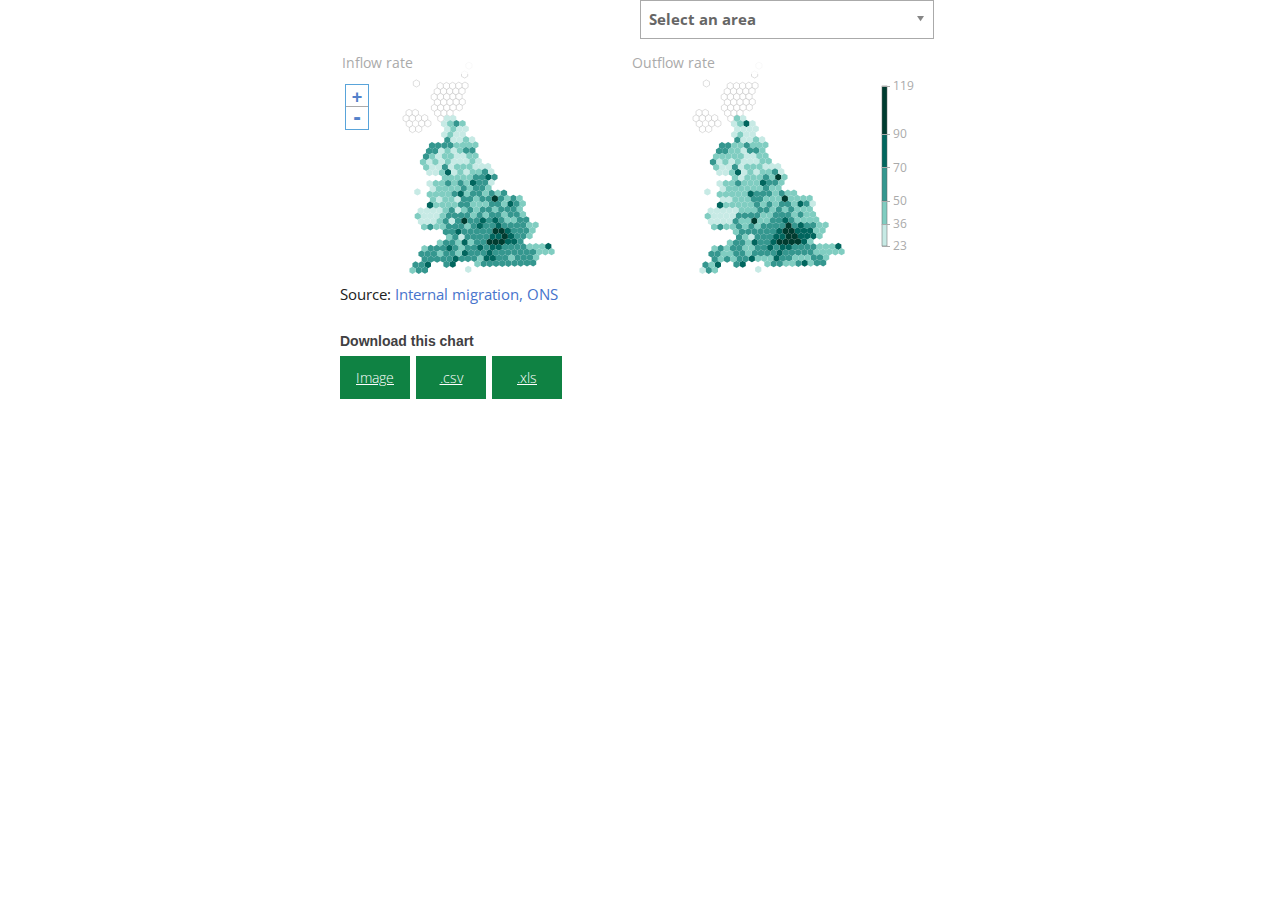
<file: internal migration in:out/index.html>
<!DOCTYPE html>
<html lang="en">
  <head><!--
    <link href='http://fonts.googleapis.com/css?family=Open+Sans:400,300,600|Open+Sans+Condensed:300' rel='stylesheet' type='text/css'>-->
    
    <title>Small Multiples - Maps</title>

    <meta name="description" content="">
    <meta http-equiv="X-UA-Compatible" content="IE=edge" />
    <meta name="viewport" content="width=device-width, initial-scale=1, minimum-scale=1, maximum-scale=1, user-scalable=no" />
    <meta http-equiv="content-type" content="text/html; charset=utf-8" />

    <link rel="stylesheet" href="../lib/globalStyle.css" /> 
    
	<link rel="stylesheet" href="../lib/styles_.css" media="screen">
    <link rel="stylesheet" href="../lib/jquery-ui-1.10.4.custom.min.css">
    <link rel="stylesheet" href="../lib/jquery.ui.labeledslider.css">
    <link rel="stylesheet" href="../lib/style-chosen.css">
    <link rel="stylesheet" href="../lib/owl.carousel.css">
    <link rel="stylesheet" href="../lib/owl.theme.default.css">
    
    <style type="text/css">
		
		
		body {
			padding-bottom: 60px;
		}
		
		#areanm {
			font-size: 18px;
			font-weight: bold;
			color:#666;
			height:30px;
		}
		
		@media (min-width: 1000px) {
			
			#yearLabel{
				font-family:"open_sansbold",sans-serif,Helvetica,Arial;
				font-size:7.5em;
				color:red;
				vertical-align:middle;
				text-align:center;				
			}
			
		} /* end @media (min-width: 1000px) */
		
		
		@media screen and (min-width: 768px) {
			
			#yearLabel{
				font-family:"open_sansbold",sans-serif,Helvetica,Arial;
				font-size:7.5em;
				color:blue;
				vertical-align:middle;
				text-align:center;				
			}
			
		} /* end @media screen and (min-width: 768px) */
		
		
		@media (min-width: 700px) {
			
			#yearLabel{
				font-family:"open_sansbold",sans-serif,Helvetica,Arial;
				font-size:7.5em;
				color:green;
				vertical-align:middle;
				text-align:center;				
			}
			
		} /* end @media (min-width: 700px) */
		
		
		
		
		@media (max-width: 400px) {
			
			#yearLabel{
				font-family:"open_sansbold",sans-serif,Helvetica,Arial;
				font-size:7.5em;
				color:black;
				vertical-align:middle;
				text-align:center;				
			}
			
		} /* end @media (min-width: 400px) */
		
		
		@media (min-width: 401px) {
			
			#yearLabel{
				font-family:"open_sansbold",sans-serif,Helvetica,Arial;
				font-size:3.5em;
				color:#666;
				vertical-align:middle;
				text-align:center;				
			}
			
			
			.text{
				font-family:"open_sansbold",sans-serif,Helvetica,Arial;
				font-size:1.0em;
				color:green;
				vertical-align:middle;
				text-align:center;				
			}
			
		} /* end @media (min-width: 401px) */
		
		
		@media (min-width: 768px) {
			
			#yearLabel{
				font-family:"open_sansbold",sans-serif,Helvetica,Arial;
				font-size:4.0em;
				color:#666;
				vertical-align:middle;
				text-align:center;				
			}
			
			
			.text{
				font-family:"open_sansbold",sans-serif,Helvetica,Arial;
				font-size:1.0em;
				color:red;
				vertical-align:middle;
				text-align:center;				
			}
			
		} /* end @media (min-width: 768px) */
		

		
		 .keys path {
		  display: none;
		  
		}
		
		 .keys line {
		  stroke: #000;
		  shape-rendering: crispEdges;
		}
		
	 .keys {
			font-size:10px;
			fill:#666;
		}
		
		.selected{
			stroke:orange;	
			stroke-width:2px;
		}
		
		#key rect {
			stroke:#666;
			stroke-width:0.5px;
			z-index:+1;
		}		
		
		
	
    	.line-0 { stroke:#274796; }
    	.line-1 { stroke:#F90; }
    	.line-2 { stroke:#F00; }
		
		
    	.circle {
			fill:#F90;
			stroke:#F90;
		}
		
		.svgRect{
			fill: white;	
			fill-opacity:0.0;
		}
		
		.yearLines {
			stroke:#666;
			stroke-width:2px;
			display:none;
			stroke-dasharray:10 5;
		}
		
		
		#header{			
			
		}/*
		
		.text{
			color:#666;	
			font-size:16px;
			font-weight:bold;
		}*/
		
		.area {
		    fill: lightsteelblue;
		    stroke-width: 2px;
		}
		
		.area.above {
			fill: #E89B9B;
		}
		
		.area.below {
			fill: blue;
		}
		
		.bars{
			stroke:none;	
			fill:#274796;
			fill-opacity:0.5;
		}
		
			
		.circle:hover,
		.bars:hover
		{	
			cursor:pointer;	
		}
		
		/*
		#yearLabel{
			color:#666;	
			font-size:56px;
			font-weight:bolder;
		}*/
    
	/* Zoom CSS */

		.zoom-control-zoom a, .zoom-control-layers-toggle {
		background-position: 50% 50%;
		background-repeat: no-repeat;
		display: block;
		}
		.zoom-control-zoom a {
		width: 22px;
		height: 22px;
		text-align: center;
		text-decoration: none;
		color: #5381ca;
		}
		
		.zoom-control-zoom-in {
		cursor:pointer;
		font: bold 18px/24px Arial, Helvetica, sans-serif;
		}
		
		.zoom-control-zoom-in:hover {
			color: #fff;
			background-color: #5381ca;	
		}
		.zoom-bar-part-top {
		}
		.zoom-bar-part {
		background-color: rgba(255, 255, 255, 0.8);
		border-bottom: 1px solid #aaa;
		}
		
		.zoom-control-zoom-out {
		cursor:pointer;
		font: bold 23px/20px Tahoma, Verdana, sans-serif;
		}
		
		.zoom-control-zoom-out:hover {
			color: #fff;
			background-color: #5381ca;	
		}
		.zoom-bar-part-bottom {
		border-bottom: none;
		}
		
		.zoom-container {
		margin-left: 5px;
		margin-top: 30px;
		position: absolute;
		left: 0px;
		top: 0px;
		}
		
		.zoom-bar {
		
		border: 1px solid #59a4da;
		}
		.zoom-popup-pane, .zoom-control {
		cursor: auto;
		}
		.zoom-control {
		float: left;
		clear: both;
		}
		.zoom-control {
		
		z-index: 7;
		pointer-events: auto;
		}
		
		.areaname{
			margin:0px;	
			font-size:12px;	
		}
		
		.graphUnitSVGs {
			border: 2px solid #fff;
		}

		
		.graphUnitSVGs text{
			font-size:14px;	
			fill:#AAAAAA;
		}

		.keys text{
			font-size:12px;	
			fill:#AAAAAA;
		}

		.graphUnitSVGs line, .keys line{
			font-size:11px;	
			stroke:#AAAAAA;
		}
		
		.svgTitle{
			text-anchor:start;	
		}
		
		#pcText {
			width: 140px;
			height:30px;
			padding: 3px;
			color: #999999;
		}
		
		.picaarticle {
			font-size:13px;
						
			
		}
	
		.btnEnable, .clearBtn {
			-moz-box-sizing: border-box;
			box-sizing: border-box;
			width: 40px;
			border: none;
			padding: 6px 0;
			background-color: #0084d1;
			font: 700 14px Arial;
			color: #FFF;
			filter: inherit;
			-webkit-appearance: button;
			cursor: pointer;
		}	
		.showHideBtn {
			-moz-box-sizing: border-box;
			box-sizing: border-box;
			width: 160px;
			border: none;
			padding: 6px 0;
			background-color: #0084d1;
			font: 700 14px Arial;
			color: #FFF;
			filter: inherit;
			-webkit-appearance: button;
			cursor: pointer;
		}	
		
		#intro{
			display:none;
		}
	
		#ztable{
			font-size:11px !important;	
		}
		.tablehead{
			font-weight:800 !important;	
		}
		
		.total {
			max-width:600px;
			margin: 0 auto;
		}
		
		#boldtext {
			font-weight:bold;
		}
		
				#ChartFooterDiv, .footer {
			font-weight:600!important;
			font-size:14px!important;
			line-height:24px!important;
			margin: opx 0!important;
			padding: 5px 0 3px 0!important;
			font-family: Helvetica,sans-serif!important;
			color: #414042!important;
			box-sizing: border-box!important;
			margin-top:8px;
		}
		
		#submitbut {
			background-color:#0F8243;
			display:block;
			width:200px;
			text-align:center;
			font-size:14px;
			color:white;
			font-weight:100;
			text-decoration:underline;
			width:70px;
			height:43px;
			padding-top:12px;
			margin-right:6px;
			float:left;
		}
		#submitbut:hover {
			cursor:hand;
			cursor:pointer;
			display:block;
			background-color:rgb(11,93,48)!important;
			width:200px;
			text-align:center;
			font-size:14px;
			color:white;
			font-weight:100;
			text-decoration:underline;
			width:70px;
			height:43px;
			padding-top:12px;
			margin-right:6px;
			float:left;
		}
		#notesdiv {
			width:480px;
		}
    
		
		
		
    </style>
    
    <!-- HTML5 shim and Respond.js IE8 support of HTML5 elements and media queries -->
    <!--[if lt IE 9]>
      <script src="../bower_components/html5shiv/dist/html5shiv.js"></script>
      <script src="../bower_components/respond/dest/respond.min.js"></script>
    <![endif]-->
   
	</head>

	<body>
        <div class="total">
        <div class="container-fluid" >
<!--            <div class="row">
               <div class="col-sm-3" id="postcode">
                        <form id="pcForm">
                             <input id="pcText" class="picaarticle" type="text" tabindex="1" placeholder="enter your postcode">
                             <button class="btnEnable" id="submitPost" type="buttton">GO!</button>
                        </form>
               </div>
               <div class="col-sm-2" id="clear">
                    <button class="clearBtn hide" id="clearBtn" type="buttton">clear</button>
                </div>
           </div>-->
           <div class="row">
                <div class="col-sm-6 col-sm-push-6" id="chosensel" style="padding-bottom:15px"></div>
                <div class="col-sm-6 col-sm-pull-6" id="areanm"></div>
           </div>
           <div class="row">    
                <div id="mults" class="col-sm-12 col-xs-12">
                   <div id="graphic">
                        <img src="fallback.png" />
                   </div> 
                </div>
            </div>
            <div class="row">
                <div class="col-sm-12 col-xs-12" id="footer">
                	<p></p>
                </div> 
            </div>
		</div>
        
        
            <div id="ChartFooterDiv">Download this chart</div>
    
            <a href="fallback.png" target="_blank"><div id="submitbut">Image</div></a>
            <a href="data.csv" target="_blank"><div id="submitbut">.csv</div></a>
            <a href="data.xls" target="_blank"><div id="submitbut">.xls</div></a>
            
    
        
        
        </div>       

        <script src="../lib/jquery-1.11.1.min.js"></script>
        <script src="../lib/bootstrap.min.js"></script>
        <script src="../lib/modernizr.custom.56904.js"></script>
        <script src="../lib/d3.v3.5.min.js" type='text/javascript'></script>
        <script src="../lib/pym.js" charset="utf-8"></script>
	    <script src="../lib/jquery-ui-1.10.4.custom.min.js"></script>    
    	<script src="../lib/jquery.ui.labeledslider.js"></script>
        <script src="../lib/chosen_jquery.js" type="text/javascript"></script>
        <script src="../lib/queue.js" charset="utf-8"></script>
        <script src="../lib/topojson.js"></script>
		<script src="../lib/ss.js"></script>   
          
        <script>
            
		
			
				
			
			var header = $('#header');
            var graphic = $('#graphic');
            var keypoints = $('#keypoints');
            var footer = $("#footer");
            var pymChild = null;
            var height;           
            var dvc = {}; // global object variable to contain all variables prefixed with 'dvc.'	
            var pymChild = null;
            var graphHeight;
			var headers = [];
			var mapScale;
			
			dvc.data;
			
			var numFormat = d3.format(".1f");
	
			function drawGraphic()
			{
			
			
				var threshold_md = 650;
				var threshold_sm = dvc.optional.mobileBreakpoint;
				
				var innerPadding_values = {
										"sm":[ 20 , 20 , 30 , 25 ],
										"md":[ 40 , 20 , 30 , 25 ],
										"lg":[ 40 , 25 , 45 , 45 ]
										/* top , right , bottom , left */
									}
									
				//var mapScales = [ 10000 , 6500 , 9000 ];
				var mapScales = [ 10000 , 7000 , 11000 ];
			
				//set variables for chart dimensions dependent on width of #graphic
				if (graphic.width() < threshold_sm) {
						var margin = {top: dvc.optional.margin_sm[0], right: dvc.optional.margin_sm[1], bottom: dvc.optional.margin_sm[2], left: dvc.optional.margin_sm[3]}; 
						chart_width = graphic.width()/* - margin.left - margin.right*/;
						mults_width = $("#mults").width();
						height = (Math.ceil((chart_width * dvc.optional.aspectRatio_sm[1]) / dvc.optional.aspectRatio_sm[0]) - margin.top - margin.bottom);
						
						var innerPadding = { top : innerPadding_values.sm[0] ,  right : innerPadding_values.sm[1] ,  bottom : innerPadding_values.sm[2] ,  left : innerPadding_values.sm[3] }
						
						numberRows = parseInt(dvc.essential.numRows_sm_md_lg[0]);
						numberColumns = parseInt(dvc.essential.numColumns_sm_md_lg[0]);
						mapScale = mapScales[0];
												
				} else if (graphic.width() < threshold_md){
						var margin = {top: dvc.optional.margin_md[0], right: dvc.optional.margin_md[1], bottom: dvc.optional.margin_md[2], left: dvc.optional.margin_md[3]}; 
						 chart_width = graphic.width()/* - margin.left - margin.right*/;
						 mults_width = $("#mults").width();
						height = (Math.ceil((chart_width * dvc.optional.aspectRatio_md[1]) / dvc.optional.aspectRatio_md[0]) - margin.top - margin.bottom);
						
						var innerPadding = { top : innerPadding_values.md[0] ,  right : innerPadding_values.md[1] ,  bottom : innerPadding_values.md[2] ,  left : innerPadding_values.md[3] }
						
						numberRows = parseInt(dvc.essential.numRows_sm_md_lg[1]);
						numberColumns = parseInt(dvc.essential.numColumns_sm_md_lg[1]);
						mapScale = mapScales[1];
												
				} else {
						var margin = {top: dvc.optional.margin_lg[0], right: dvc.optional.margin_lg[1], bottom: dvc.optional.margin_lg[2], left: dvc.optional.margin_lg[3]}
						chart_width = graphic.width()/* - margin.left - margin.right*/;
						mults_width = $("#mults").width();
						height = (Math.ceil((chart_width * dvc.optional.aspectRatio_lg[1]) / dvc.optional.aspectRatio_lg[0]) - margin.top - margin.bottom);
						
						var innerPadding = { top : innerPadding_values.lg[0] ,  right : innerPadding_values.lg[1] ,  bottom : innerPadding_values.lg[2] ,  left : innerPadding_values.lg[3] }
						
						numberRows = parseInt(dvc.essential.numRows_sm_md_lg[2]);
						numberColumns = parseInt(dvc.essential.numColumns_sm_md_lg[2]);
						mapScale = mapScales[2];
												
				}
		
						dvc.scale = 1;
						dvc.translate = [0,0];
						
						
				
				
				
				zoom = d3.behavior.zoom()
					.scaleExtent([0.5, 12])
					.on("zoom", zoomed);
									
				// clear out existing graphics
				graphic.empty();
				keypoints.empty();
				footer.empty();				
										
					
//				//create legend
//				if(dvc.essential.legendLabels.length > 1){
//				var legend = d3.select('#graphic').append('ul')
//								.attr('class', 'key')
//							.selectAll('g')
//								.data(dvc.essential.legendLabels)
//							.enter().append('li')
//	
//						legend.append('b')
//							 .attr("class",function(d,i){return "border" + i})
//						
//						legend.append('label')
//							 .html(function(d,i) { return dvc.essential.legendLabels[i]; });						
//				}		
							
 
				// calcualte SM graph dimensions, and set up maegins for base SM SVG
				var graph_unitWidth = (mults_width) / numberColumns;
				var graph_unitHeight = graph_unitWidth;
				var graph_unitMargins = { top : 5, right : 5 , bottom : 5 , left : 5 };

			
				var projection = d3.geo.albers()
					.center([3, 52.75])
					.rotate([3.2, 1])
					.parallels([50, 60])
					.scale(mapScale)
					.translate([graph_unitWidth / 2, graph_unitHeight / 2]);
	
			
				// Set up a scaling variable effectively tells D3 how to interpret your lat - long coordinates into pixel positions.	
				var path = d3.geo.path().projection(projection);					
				
				
				// initial SM graph count variable (k = SM number being created	)		
				var k = 0;
				var l = 0;
				var graphLines = {};
				var currentColoumn;
				
		
		
				
				// for each row ... 				
				for ( var i=1; i<=parseInt(numberRows); i++ ) {	
						
					
					
				
					// for each column ... 				
					for ( var j=1; j<=parseInt(numberColumns); j++ ) {
						
						// if graph panel [to draw] is greater than for which data is provided in data files ... 
						if ( headers[k] === undefined ) { continue; }
						
						dvc.numGraphs = k;
													
						// create and append small SVG panel for each individual graph, k
						var svg = d3.select('#graphic')
							.append('svg')
							.attr("class" , "graphUnitSVGs")
							.attr("id" , "svg" + k)
							.attr("x", function(d,i){ return (i-1)*graph_unitWidth + graph_unitMargins.left; })
							.attr("y", (j-1)*graph_unitHeight + graph_unitMargins.top )
							.attr("width", graph_unitWidth-10 )
							.attr("height", graph_unitHeight*0.75)
							.append("g")
							.attr("transform", "translate(" + (0) + "," + (0) + ")");	
						
						
						
												
						rateById = {};
						dvc.data.forEach(function(d,i) { rateById[d.AREACD] = [d[headers[k]]]; });
						
						
					
						var values =  dvc.data.map(function(d) { return +d[headers[k]]; }).filter(function(d){  return !isNaN(d)}).sort(d3.ascending);
			
						if(dvc.essential.breaks =="jenks"){
							breaks = ss.jenks(values, dvc.essential.breakDivisions);

							console.log("hello")
							
						} else {
							breaks = dvc.essential.breaks[k];
						};
					
					

						color = d3.scale.threshold()
								.domain(breaks.slice(1,dvc.essential.breakDivisions))	
								.range(dvc.essential.colour);
				
						createKey(k , graph_unitWidth, graph_unitHeight , margin , innerPadding);							
						
								
								
						if (graphic.width() < threshold_sm) { 
							d3.select("#svg4").remove();
							d3.select("#svg5").remove();	
						} else if (graphic.width() < threshold_md) { 
							d3.select("#svg4").remove();
							d3.select("#svg5").remove();
							d3.select("#svg0").select("#key").remove();
							d3.select("#svg2").select("#key").remove(); 	
						} else { 
							d3.select("#svg4").remove();
							d3.select("#svg5").remove();
							d3.select("#svg0").select("#key").remove();
							d3.select("#svg2").select("#key").remove(); 
							}
							
					
						// Use the normal d3 pattern - select all path elements (even though they haven't yet been created)
						// Then append a path element for every bit of data you've just binded.				
						g = svg.append("g").attr("id", "group_"+k);
	
						zoomed();
		
		  				g.attr("class", "pcon")
							.selectAll("path")
							.data(topojson.feature(dvc.pcon, dvc.pcon.objects.LA2013EW).features)
							.enter()
							.append("path")
							.attr("id",function(d){return "reg" + d.properties.AREACD})
							.attr("data-nm",function(d){return d.properties.AREANM})
							.attr("data_val", function(d) {return rateById[d.properties.AREACD]})
							.attr("d" , path )
							.style("fill", function(d) {
								if(rateById[d.properties.AREACD] =="null"||rateById[d.properties.AREACD] ==undefined){ 
									return "white"
								} else if(rateById[d.properties.AREACD] =="0"){
									return "#c6dbef"
								} else {
									
									return color(rateById[d.properties.AREACD]);
								}
							})
							.style("stroke", function(d) {
								if(rateById[d.properties.AREACD] =="null"||rateById[d.properties.AREACD] ==undefined){ 
									return "#bdbdbd"
								} else {
									
									return "none";
								}
							})
							.on("mouseout",unhighlight)
		  					.on("mouseover",function(d){
								highlight(d.properties.AREACD);
								plot(d.properties.AREACD);
							});						
									
						// draw text in upper right corner of each graph with the associated title from data.csv
						svg.append("rect")/*
							.data(headers)*/
							.attr("x", 0)
							.attr("y", 0 )
							.attr("height",18)
							.attr("width", graph_unitWidth)
							.style("fill", "#fff")
							.style("stroke","none")
							.style("opacity",0.8);
						
						
//						var name = svg.append("text")/*
//							.data(headers)*/
//							.attr("x" ,graph_unitWidth-130)
//							.attr("y" , 12 )
//							.style("display" , "inline")
//							.attr("class", "svgTitle")
//							.attr("pointer-events" , "none")
//							.text(function(d,i){ 
//									return headers[k];
//							});		
									
						svg.append("text")
							.attr("x" , 0)
							.attr("y" , 12 )
							.attr("id", "varval_"+k)
							.attr("class", "areaname")
//							.attr("font-weight","bold")
							.attr("fill","#666")
							.text(function(d,i){ 
									return headers[k];
							})
						//svg.append("text")
							//.attr("x" , graph_unitWidth-45)
							//.attr("y" , 12 )
							//.attr("id", "varval_"+k)
							//.attr("class", "percent_label")
							//.attr("font-weight","bold")
							//attr("fill","#666")
							//.text("%")
							
							
						k++;
					
					if (graphic.width() < threshold_sm) { 
							d3.select("#svg4").remove();
							d3.select("#svg5").remove();	
						} else if (graphic.width() < threshold_md) { 
							d3.select("#svg4").remove();
							d3.select("#svg5").remove();
						} else { 
							d3.select("#svg4").remove();
							d3.select("#svg5").remove();
							}
					
					
					}
						
				} // end for ...

				center = [$("#svg0").width() / 2, $("#svg0").height() / 2];

	//			//create link to source				
				d3.select("#footer").append("p")
					.text("Source: ")
					.append("a")
					.attr("href","https://www.ons.gov.uk/peoplepopulationandcommunity/populationandmigration/migrationwithintheuk/datasets/matricesofinternalmigrationmovesbetweenlocalauthoritiesandregionsincludingthecountriesofwalesscotlandandnorthernireland ")
					.attr("target", "_blank")
					.html("Internal migration, ONS");
			
			
			d3.selectAll(".graphUnitSVGs").call(zoom)
				.call(zoom.event);
				
		
		
			
				//use pym to calculate chart dimensions	
				setTimeout( function(){
					if (pymChild) {
						pymChild.sendHeight();
					}
				}, 1500)
						
			
				return;
				 
				 
			 
		
		
					
	 } // end function drawGraphic()
	 
	 	 
	 	function plot  (area){
			
			 linevalues =  dvc.data.map(function(d) { return d; }).filter(function(d){ return d.AREACD== area});
			
			
			
			vals = d3.keys(linevalues[0]).filter(function(key) {
							if ( dvc.essential.fieldsToIgnore.indexOf(key) == -1 ) { return key; }
						});
					
				
			for (i = 0; i < headers.length; i++) { 
			
//				
//				
//				var values =  dvc.data.map(function(d) { return +d[headers[i]]; }).filter(function(d){ return !isNaN(d)}).sort(d3.ascending);
//						
//				if(dvc.essential.breaks =="jenks"){
//							breaks = ss.jenks(values, dvc.essential.breakDivisions);
//				} else {
//					breaks = dvc.essential.breaks[i];
//				};
//					
//				
//				xScale = d3.scale.linear()
//					.domain([breaks[0], breaks[dvc.essential.breakDivisions]]) /*range for data*/
//					.range([0, key_svg-30 ]); /*range for pixels*/
					
				
//				d3.select("#variable_"+i)
//					.transition()
//					.duration(400)
//					.attr("x1", function(){
//						if(linevalues[0][vals[i]]==".."||[vals[i]]=="undefined"){
//							return -200;
//						} else {
//							return xScale(linevalues[0][vals[i]])
//						}
//						
//					})
//					.attr("x2", function(){
//						if(linevalues[0][vals[i]]==".."||[vals[i]]=="undefined"){
//							return -200;
//						} else {
//							return xScale(linevalues[0][vals[i]])
//						}
//						
//					})
//					.attr("y2", 25);
				
				
				
				
				
//				d3.select("#box_"+i)
//					.transition()
//					.duration(400)
//					.attr("x",function(){
//						if(linevalues[0][vals[i]]==".."||[vals[i]]=="undefined"){
//							return -200;
//						} else {
//							return xScale(linevalues[0][vals[i]])-3
//						}
//					})
				
				console.log(d3.select("#varval_"+i).text())
				console.log(d3.select("#varval_"+i).html())
				
				d3.select("#varval_"+i)
					//.transition()
					//.duration(400)
//					.attr("x", function(){
//						if(linevalues[0][vals[i]]==".."||[vals[i]]=="undefined"){
//							return -200;
//						} else {
//							return xScale(linevalues[0][vals[i]])
//						}
//						
//					})
					.text(function(){
						var fmt = d3.format(".1f")
						if(linevalues[0][vals[i]]=="null"||[vals[i]]=="undefined"){
							return headers[i];
						} else if(linevalues[0][vals[i]]=="0"){
							return "less than 0.01% "+ headers[i];
						} else {
							 return /*numFormat*/headers[i]+ ": "+fmt(linevalues[0][vals[i]]) + " per 1,000 residents";
							//return /*numFormat*/fmt(linevalues[0][vals[i]])+" "+headers[i];;
						}
					})
					
			}
			
		}
		
	 	function highlight(area) {		
			var reg=document.getElementById("reg" + area);
			
			var name =d3.select("#reg" + area).attr("data-nm")
			
			 d3.selectAll('.pcon')
					.append("path")
					.attr("d", d3.select(reg).attr("d"))
					.attr("id","selected")
					.attr("class", "arcSelection")
					.attr("pointer-events", "none")
					.style("fill", "none")
					.style("stroke", function(d){
							if(area.substr(0,1)=="E" || area.substr(0,1)=="W"){
									return "orange"
							}
						})
					.style("stroke-width", 2/dvc.scale);
					
			details = d3.select("#details")
			
			if(area.substr(0,1)=="E" || area.substr(0,1)=="W"){
				d3.select("#areanm").text(name);
			}
		}
	
		/* Remove the current selected polygon */
		function unhighlight() {
			d3.selectAll('#selected').remove();
			d3.select("#areanm").text("");			
			d3.selectAll(".areaname").text(function(d,i){ return headers[i];})
		}	
	 
		 function zoomed() {
			
			  dvc.scale = zoom.scale();
					
			  d3.selectAll(".pcon").style("stroke-width",(0.5/zoom.scale()))
				.attr("transform", "translate(" + zoom.translate() + ")scale(" + zoom.scale() + ")");
				
				
		}
			
			
	 function zoom_by(factor){
	
				var scale = zoom.scale(),
					extent = zoom.scaleExtent(),
					translate = zoom.translate(),
					x = translate[0], y = translate[1],
					target_scale = scale * factor;
		
				// If we're already at an extent, done
				if (target_scale === extent[0] || target_scale === extent[1]) { return false; }
				// If the factor is too much, scale it down to reach the extent exactly
				var clamped_target_scale = Math.max(extent[0], Math.min(extent[1], target_scale));
				if (clamped_target_scale != target_scale){
					target_scale = clamped_target_scale;
					factor = target_scale / scale;
				}
		
				// Center each vector, stretch, then put back
				x = (x - center[0]) * factor + center[0];
				y = (y - center[1]) * factor + center[1];
			
				dvc.scale = zoom.scale();
				dvc.translate = zoom.translate();
				
							
				// Enact the zoom immediately
				zoom.scale(target_scale)
					.translate([x,y]);
				
				zoomed(); 
				
			   
			}
	 
	function zoomcontrols(){
	 
		zoomcontrols = d3.select("#graphic").append('div').attr("class","zoom-container zoom-control-zoom zoom-bar zoom-control");
		
		zoomcontrols.append("a").attr("id","zoom_in").attr("class","zoom-control-zoom-in zoom-bar-part zoom-bar-part-top").attr("title","Zoom in").text("+")
		zoomcontrols.append("a").attr("id","zoom_out").attr("class","zoom-control-zoom-out zoom-bar-part zoom-bar-part-bottom").attr("title","Zoom out").text(" -")
		
	var intervalID;

	d3.selectAll('.zoom-bar-part').on('mousedown', function(){
		
		d3.event.preventDefault();
		var factor = (this.id === 'zoom_in') ? 1.1 : 1/1.1;
		intervalID = setInterval(zoom_by, 40, factor);
	
	}).on('mouseup', function(){
		d3.event.preventDefault();
		clearInterval(intervalID);
		intervalID = undefined;
	})

	}


	
										
			
			//then, onload, check to see if the web browser can handle 'inline svg'
			if (Modernizr.svg)
			{
				
				// open and load configuration file. 					
				d3.json("config.json", function(error, json)
				{					
					// store read in json data from config file as as global dvc. variable ...	
					dvc = json;
											
					d3.csv(dvc.essential.graphic_data_url, function(error, data) {
						
						graphic_data = data;
						dvc.data = graphic_data;
						
						headers = d3.keys(graphic_data[0]).filter(function(key) {
							if ( dvc.essential.fieldsToIgnore.indexOf(key) == -1 ) { return key; }// end else ... 
							else { } // end else ... 
						});
											
						queue()
							.defer(d3.json, "geography.json")
							.defer(d3.csv, "data.csv")
							.await(ready);						
					})						
				})
			
			} // end if ... error
			else
			{
				//use pym to create iframe containing fallback image (which is set as default)
				pymChild = new pym.Child();
				if (pymChild) { pymChild.sendHeight(); }
				
			}// end else ...
			

		
			function ready(error, pcon, data) {
				
				dvc.pcon = pcon;
				dvc.data = data;
				
				
				//selectlist();
				
				pymChild = new pym.Child({renderCallback: drawGraphic});
				
				var IE = (!! window.ActiveXObject && +(/msie\s(\d+)/i.exec(navigator.userAgent)[1])) || NaN;
				if (IE != 9) {
					zoomcontrols();
				}
					
							
				var divs = d3.select('.tbody').selectAll('td').data(dvc.vars).enter().append('tr');

				divs.append('td').text(function(d){ return d})
				divs.append('td').text(function(d, i){ return dvc.ref[i]})	
				divs.append('td').text(function(d, i){ return dvc.desc[i]})
				
				var sources = divs.append('td').attr("class", "sources")
				
				sources.append("a")
						.attr("href", function(d,i){
								
							}
						)
						.attr("target", "_blank")
						.html(function(d,i){ return dvc.source[i][0]})	
						
				sources.append("a")
						.attr("href", function(d,i){
								
							}
						)
						.attr("target", "_blank")
						.html(function(d,i){ return dvc.source[i][1]})	
				
				sources.append("a")
						.attr("href", function(d,i){
								
							}
						)
						.attr("target", "_blank")
						.html(function(d,i){ return dvc.source[i][2]})		
				
				sources.append("a")
						.attr("href", function(d,i){
								
							}
						)
						.attr("target", "_blank")
						.html(function(d,i){ return dvc.source[i][3]})		
				
				selectlist();
						}// end function ready()
			

			function createKey(k, graph_unitWidth, graph_unitHeight, margin, innerPadding){
				
/*
				var svgkey = d3.select("#map")
					.append("svg")
					.attr("id", "key")
					.attr("height", 500)
					.attr("width", 95);
*/
					
				var svgkey = d3.select("#svg" + k)
					.append("svg")
					.attr("id", "key")
					.attr("class", "keys")
//					
//
//				var row = d3.select("#details")
//					.append("div")
//					.attr("id", "var_"+k)
//					.attr("class", "name row")
//					
//				var div = row.append("div")
//					.attr("id", "key_svg")
//					.attr("class", "col-sm-12 col-xs-12")
//					
//				var	svg_width= $("#key_svg").width();
//					
//				var details = div.append("svg")
//					.attr("id", "key_"+k)
//					.attr("class", "keys detail_key")
//					.attr("height", 50)
//					.attr("width", svg_width); 
//				
				newbreaks = breaks;
				//newbreaks[0] = 0;
								
			
				
				var color = d3.scale.threshold()
				   .domain(newbreaks)
				   .range(dvc.essential.colour);
		
				y = d3.scale.linear()
					.domain([breaks[0], breaks[dvc.essential.breakDivisions]]) /*range for data*/
					.range([graph_unitHeight-140, 0]); /*range for pixels*/
		
				key_svg =$("#key_svg").width()
		
				x = d3.scale.linear()
					.domain([breaks[0], breaks[dvc.essential.breakDivisions]]) /*range for data*/
					.range([0, key_svg-30 ]); /*range for pixels*/
		
				var yAxis = d3.svg.axis()
					.scale(y)
					.orient("right")
					.tickSize(8)
					.tickValues(color.domain())
					
				
				var xAxis = d3.svg.axis()
					.scale(x)
					.orient("bottom")
					.tickSize(25)
					.tickFormat(function(d,i){ 
						
					//	if (i==0 || i==4 || i==5){ 
							return /*numFormat*/(d)// }
						
						})
					.tickValues(color.domain());
	
				svgkey.append("rect")
					.attr("transform",  "translate("+(graph_unitWidth-54)+",18)")
					.attr("height",graph_unitHeight)
					.attr("width", 40)
					.style("fill", "#fff")
					.style("stroke","none")
					.style("opacity",0.8);
			
				var g = svgkey.append("g")
					.attr("transform", "translate("+(graph_unitWidth-50)+",30)");
					
//				var g2 = details.append("g")
//					.attr("transform", "translate(10,0)");
//				
				
				g.selectAll("rect")
					.data(color.range().map(function(d, i) {
					  return {
						y0: i ? y(color.domain()[i]) : y.range()[0],
						y1: i < color.domain().length ? y(color.domain()[i+1]) : y.range()[1],
						z: d
					  };
					}))
					.enter().append("rect")
					.attr("width", 5)
					.attr("y", function(d,i) { return d.y1; })
					.attr("height", function(d) { return d.y0 - d.y1; })
					.style("fill", function(d) {return d.z; });
				
				g.call(yAxis).append("text");

					//d3.select("#svg4").remove();
					//d3.select("#svg5").remove();
					//d3.select("#svg0").select("#key").remove();
					//d3.select("#svg2").select("#key").remove();
					
				
			

				
//				g2.selectAll("rect")
//					.data(color.range().map(function(d, i) {
//					  return {
//						x0: i ? x(color.domain()[i]) : x.range()[0],
//						x1: i < color.domain().length ? x(color.domain()[i+1]) : x.range()[1],
//						z: d
//					  };
//					}))
//					.enter().append("rect")
//					.attr("height", 25)
//					.attr("x", function(d,i) { return d.x0; })
//					.attr("width", function(d) { return d.x1 - d.x0; })
//					.style("fill", function(d) {return d.z; });
				
//				g2.call(xAxis).append("text");
				
	//			details.append("g")
//					.attr("transform", "translate(10,0)")
//					.append("line")
//					.attr("id", "variable_"+k)
//					.attr("class", "lines")
//					.attr("y1", 0)
//					.attr("y2", 0)
//					.attr("x1", 0)					
//					.attr("x2", 0)
//					.style("stroke","orange")
//					.style("stroke-width", "4px");
					
				
//				details.append("text")
//					.attr("x",20)
//					.attr("y",17)
//					.attr("class","areaname")
//					.attr("font-weight","bold")
//					.style("fill","#fff")
//					.text(function(d,i){ 
//						return headers[k]; 
//					})
				
				
				setTimeout( function(){
					if (pymChild) {
						pymChild.sendHeight();
					}
				}, 1500)
						
								
			}// end function createKey() 
		
		
//		$("#submitPost").click(function( event ) {
//					event.preventDefault();
//					event.stopPropagation();
//					myValue=$("#pcText").val();
//					
//					getCodes(myValue);
//		});
//		
//		$("#clearBtn").click(function( event ) {
//					event.preventDefault();
//					event.stopPropagation();
//					d3.selectAll("path").attr("pointer-events", "all")
//			
//					d3.select("#clearBtn").classed("hide", true);
//	
//					d3.selectAll(".lines")
//						.attr("y1", 0)
//						.attr("y2", 0)
//						.attr("x1", 0)					
//						.attr("x2", 0)
//						
//					d3.selectAll('#selected').remove();
//					d3.select("#areanm").text("")
//				
//		});
//	function getCodes(myPC)	{
//		
//		var myURIstring=encodeURI("https://api.postcodes.io/postcodes/"+myPC);
//		$.support.cors = true; 
//		$.ajax({
//			type: "GET",
//			crossDomain: true,
//			dataType: "jsonp",
//			url: myURIstring,
//			error: function (xhr, ajaxOptions, thrownError) {
//					$("#pcError").text("couldn't process this request").show();
//				},
//			success: function(data1){
//				if(data1.status == 200 ){
//					//$("#pcError").hide();
//					area =data1.result.codes.admin_district;
//					areaName = data1.result.admin_district;
//			
//			d3.selectAll('#selected').remove();
//			d3.select("#areanm").empty();
//			
//			var reg=document.getElementById("reg" + area);
//			
//			var name =d3.select("#reg" + area).attr("data-nm")
//			
//			 d3.selectAll('.pcon')
//					.append("path")
//					.attr("d", d3.select(reg).attr("d"))
//					.attr("id","selected")
//					.attr("class", "arcSelection")
//					.attr("pointer-events", "none")
//					.style("fill", "none")
//					.style("stroke", "orange")
//					.style("stroke-width", 2/dvc.scale);
//					
//			details = d3.select("#details")
//			
//			d3.select("#areanm").text(areaName);
//			
//			d3.selectAll(".pcon").selectAll("path").attr("pointer-events", "none")
//			
//			d3.select("#clearBtn").classed("hide", false);
//					
//			plot(area);
//			
//				} else {
//          $("#successMessage").hide();
//					$("#pcError").text("Not a valid postcode I'm afraid").show();
//				}
//			} 
//
//		});
//	
//	}
//	
		function selectlist() {
	
			var areacodes =  dvc.data.map(function(d) { return d.AREACD; })
			
			var areanames =  dvc.data.map(function(d) { return d.AREANM; })
			
			var menuarea = d3.zip(areanames,areacodes).sort(function(a, b){ return d3.ascending(a[0], b[0]); }).	filter(function(d){  				
				return d[1].substr(0,1) == "E"
			})
			
						
			// Build option menu for occupations
			var optns = d3.select("#chosensel").append("div").attr("id","sel").append("select")
				.attr("id","occselect")
				.attr("style","width:98%")
				.attr("class","chosen-select");
			
			
			optns.append("option")
				.attr("value","first")
				.text("");
			
			optns.selectAll("p").data(menuarea).enter().append("option")
				.attr("value", function(d){ return d[1]}) 
				.text(function(d){ return d[0]});
			
			
			$('#occselect').chosen({width: "98%", allow_single_deselect:true}).on('change',function(evt,params){
				if(typeof params != "undefined"){
				
						area=params.selected
						areaName=d3.select("#occselect_chosen").select("span").html()
												
						d3.selectAll('#selected').remove();
						d3.select("#areanm").empty();
						
						var reg=document.getElementById("reg" + area);
						
						var name =d3.select("#reg" + area).attr("data-nm")
						
						 d3.selectAll('.pcon')
								.append("path")
								.attr("d", d3.select(reg).attr("d"))
								.attr("id","selected")
								.attr("class", "arcSelection")
								.attr("pointer-events", "none")
								.style("fill", "none")
								.style("stroke", "orange")
								.style("stroke-width", 2/dvc.scale);
								
						details = d3.select("#details")
						
						d3.select("#areanm").text(areaName);
						
						d3.selectAll(".pcon").selectAll("path").attr("pointer-events", "none")
						
						//d3.select("#clearBtn").classed("hide", false);
								
						plot(area);
				} else {
						d3.selectAll("path").attr("pointer-events", "all")
						//d3.select("#clearBtn").classed("hide", true);
		
						d3.selectAll(".lines")
							.attr("y1", 0)
							.attr("y2", 0)
							.attr("x1", 0)					
							.attr("x2", 0)
							
												
						d3.selectAll('#selected').remove();
						d3.selectAll(".areaname").text(function(d,i){ return headers[i]})
						d3.select("#areanm").text("");			
			
				}
					
			});
	
	};
	
		$('#collapse').hide();


		$('.coll').on('click',function(){
				$('#intro').toggle('slide');
				$('#collapse').toggle(); 
				$('#expand').toggle();        
		});		
		
		</script>
         
        <script>
	
		  /* Analytics */

		  /* Google */
		  var _gaq = _gaq || [];
		  _gaq.push(['_setAccount', 'UA-37894017-1']);
		  _gaq.push(['_trackPageview']);
		
		
		  (function() {
			var ga = document.createElement('script'); ga.type = 'text/javascript'; ga.async = true;
			ga.src = ('https:' == document.location.protocol ? 'https://ssl' : 'http://www') + '.google-analytics.com/ga.js';
			var s = document.getElementsByTagName('script')[0]; s.parentNode.insertBefore(ga, s);
		  })();


    </script>   
     
    
  </body>
</html>
</file>
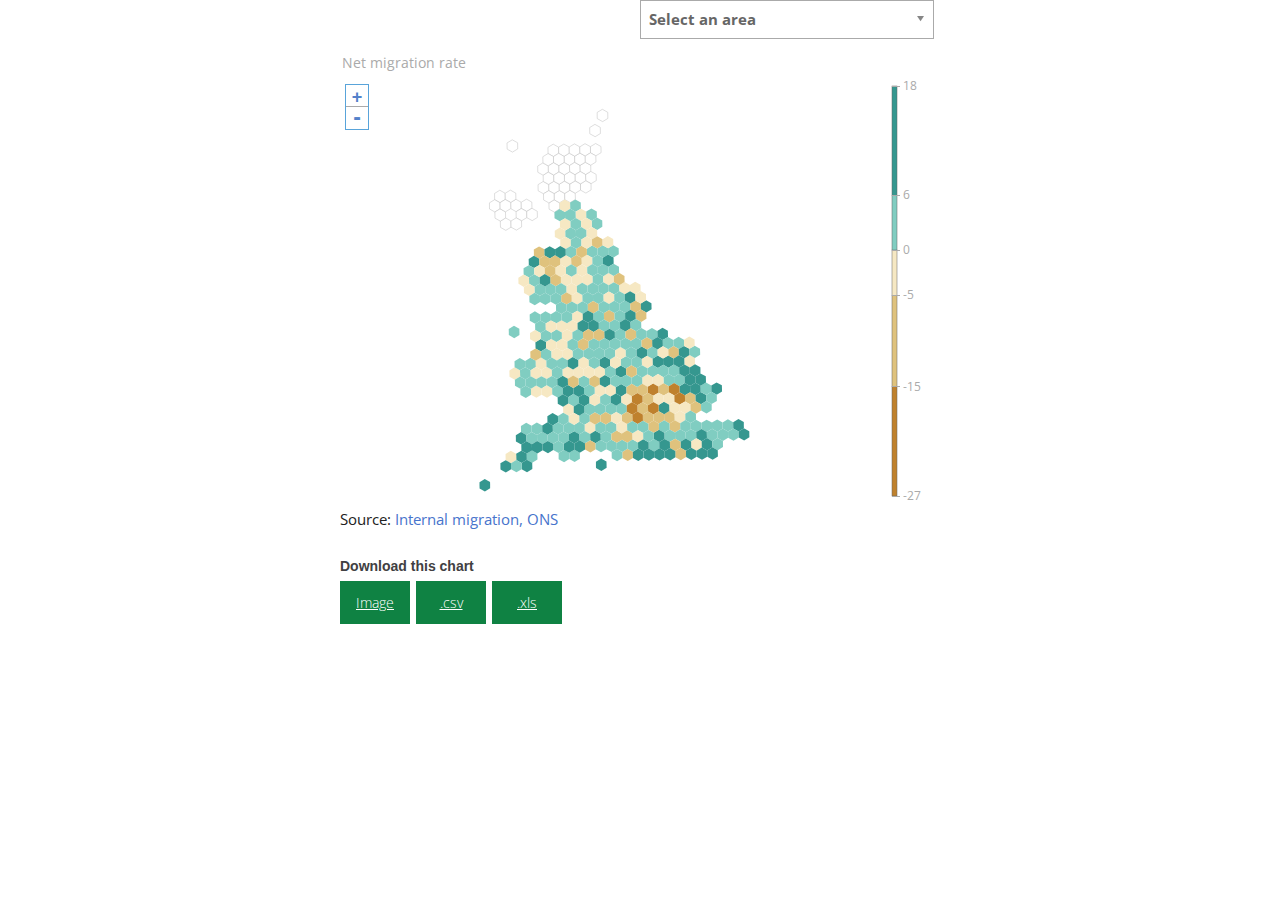
<file: internal migration net/index.html>
<!DOCTYPE html>
<html lang="en">
  <head><!--
    <link href='http://fonts.googleapis.com/css?family=Open+Sans:400,300,600|Open+Sans+Condensed:300' rel='stylesheet' type='text/css'>-->
    
    <title>Small Multiples - Maps</title>

    <meta name="description" content="">
    <meta http-equiv="X-UA-Compatible" content="IE=edge" />
    <meta name="viewport" content="width=device-width, initial-scale=1, minimum-scale=1, maximum-scale=1, user-scalable=no" />
    <meta http-equiv="content-type" content="text/html; charset=utf-8" />

    <link rel="stylesheet" href="../lib/globalStyle.css" /> 
    
	<link rel="stylesheet" href="../lib/styles_.css" media="screen">
    <link rel="stylesheet" href="../lib/jquery-ui-1.10.4.custom.min.css">
    <link rel="stylesheet" href="../lib/jquery.ui.labeledslider.css">
    <link rel="stylesheet" href="../lib/style-chosen.css">
    <link rel="stylesheet" href="../lib/owl.carousel.css">
    <link rel="stylesheet" href="../lib/owl.theme.default.css">
    
    <style type="text/css">
		
		
		body {
			padding-bottom: 60px;
		}
		
		#areanm {
			font-size: 18px;
			font-weight: bold;
			color:#666;
			height:30px;
		}
		
		@media (min-width: 1000px) {
			
			#yearLabel{
				font-family:"open_sansbold",sans-serif,Helvetica,Arial;
				font-size:7.5em;
				color:red;
				vertical-align:middle;
				text-align:center;				
			}
			
		} /* end @media (min-width: 1000px) */
		
		
		@media screen and (min-width: 768px) {
			
			#yearLabel{
				font-family:"open_sansbold",sans-serif,Helvetica,Arial;
				font-size:7.5em;
				color:blue;
				vertical-align:middle;
				text-align:center;				
			}
			
		} /* end @media screen and (min-width: 768px) */
		
		
		@media (min-width: 700px) {
			
			#yearLabel{
				font-family:"open_sansbold",sans-serif,Helvetica,Arial;
				font-size:7.5em;
				color:green;
				vertical-align:middle;
				text-align:center;				
			}
			
		} /* end @media (min-width: 700px) */
		
		
		
		
		@media (max-width: 400px) {
			
			#yearLabel{
				font-family:"open_sansbold",sans-serif,Helvetica,Arial;
				font-size:7.5em;
				color:black;
				vertical-align:middle;
				text-align:center;				
			}
			
		} /* end @media (min-width: 400px) */
		
		
		@media (min-width: 401px) {
			
			#yearLabel{
				font-family:"open_sansbold",sans-serif,Helvetica,Arial;
				font-size:3.5em;
				color:#666;
				vertical-align:middle;
				text-align:center;				
			}
			
			
			.text{
				font-family:"open_sansbold",sans-serif,Helvetica,Arial;
				font-size:1.0em;
				color:green;
				vertical-align:middle;
				text-align:center;				
			}
			
		} /* end @media (min-width: 401px) */
		
		
		@media (min-width: 768px) {
			
			#yearLabel{
				font-family:"open_sansbold",sans-serif,Helvetica,Arial;
				font-size:4.0em;
				color:#666;
				vertical-align:middle;
				text-align:center;				
			}
			
			
			.text{
				font-family:"open_sansbold",sans-serif,Helvetica,Arial;
				font-size:1.0em;
				color:red;
				vertical-align:middle;
				text-align:center;				
			}
			
		} /* end @media (min-width: 768px) */
		

		
		 .keys path {
		  display: none;
		  
		}
		
		 .keys line {
		  stroke: #000;
		  shape-rendering: crispEdges;
		}
		
	 .keys {
			font-size:10px;
			fill:#666;
		}
		
		.selected{
			stroke:#990000;	
			stroke-width:2px;
		}
		
		#key rect {
			stroke:#666;
			stroke-width:0.5px;
			z-index:+1;
		}		
		
		
	
    	.line-0 { stroke:#274796; }
    	.line-1 { stroke:#F90; }
    	.line-2 { stroke:#F00; }
		
		
    	.circle {
			fill:#F90;
			stroke:#F90;
		}
		
		.svgRect{
			fill: white;	
			fill-opacity:0.0;
		}
		
		.yearLines {
			stroke:#666;
			stroke-width:2px;
			display:none;
			stroke-dasharray:10 5;
		}
		
		
		#header{			
			
		}/*
		
		.text{
			color:#666;	
			font-size:16px;
			font-weight:bold;
		}*/
		
		.area {
		    fill: lightsteelblue;
		    stroke-width: 2px;
		}
		
		.area.above {
			fill: #E89B9B;
		}
		
		.area.below {
			fill: blue;
		}
		
		.bars{
			stroke:none;	
			fill:#274796;
			fill-opacity:0.5;
		}
		
			
		.circle:hover,
		.bars:hover
		{	
			cursor:pointer;	
		}
		
		/*
		#yearLabel{
			color:#666;	
			font-size:56px;
			font-weight:bolder;
		}*/
    
	/* Zoom CSS */

		.zoom-control-zoom a, .zoom-control-layers-toggle {
		background-position: 50% 50%;
		background-repeat: no-repeat;
		display: block;
		}
		.zoom-control-zoom a {
		width: 22px;
		height: 22px;
		text-align: center;
		text-decoration: none;
		color: #5381ca;
		}
		
		.zoom-control-zoom-in {
		cursor:pointer;
		font: bold 18px/24px Arial, Helvetica, sans-serif;
		}
		
		.zoom-control-zoom-in:hover {
			color: #fff;
			background-color: #5381ca;	
		}
		.zoom-bar-part-top {
		}
		.zoom-bar-part {
		background-color: rgba(255, 255, 255, 0.8);
		border-bottom: 1px solid #aaa;
		}
		
		.zoom-control-zoom-out {
		cursor:pointer;
		font: bold 23px/20px Tahoma, Verdana, sans-serif;
		}
		
		.zoom-control-zoom-out:hover {
			color: #fff;
			background-color: #5381ca;	
		}
		.zoom-bar-part-bottom {
		border-bottom: none;
		}
		
		.zoom-container {
		margin-left: 5px;
		margin-top: 30px;
		position: absolute;
		left: 0px;
		top: 0px;
		}
		
		.zoom-bar {
		
		border: 1px solid #59a4da;
		}
		.zoom-popup-pane, .zoom-control {
		cursor: auto;
		}
		.zoom-control {
		float: left;
		clear: both;
		}
		.zoom-control {
		
		z-index: 7;
		pointer-events: auto;
		}
		
		.areaname{
			margin:0px;	
			font-size:12px;	
		}
		
		.graphUnitSVGs {
			border: 2px solid #fff;
		}

		
		.graphUnitSVGs text{
			font-size:14px;	
			fill:#AAAAAA;
		}

		.keys text{
			font-size:12px;	
			fill:#AAAAAA;
		}

		.graphUnitSVGs line, .keys line{
			font-size:11px;	
			stroke:#AAAAAA;
		}
		
		.svgTitle{
			text-anchor:start;	
		}
		
		#pcText {
			width: 140px;
			height:30px;
			padding: 3px;
			color: #999999;
		}
		
		.picaarticle {
			font-size:13px;
						
			
		}
	
		.btnEnable, .clearBtn {
			-moz-box-sizing: border-box;
			box-sizing: border-box;
			width: 40px;
			border: none;
			padding: 6px 0;
			background-color: #0084d1;
			font: 700 14px Arial;
			color: #FFF;
			filter: inherit;
			-webkit-appearance: button;
			cursor: pointer;
		}	
		.showHideBtn {
			-moz-box-sizing: border-box;
			box-sizing: border-box;
			width: 160px;
			border: none;
			padding: 6px 0;
			background-color: #0084d1;
			font: 700 14px Arial;
			color: #FFF;
			filter: inherit;
			-webkit-appearance: button;
			cursor: pointer;
		}	
		
		#intro{
			display:none;
		}
	
		#ztable{
			font-size:11px !important;	
		}
		.tablehead{
			font-weight:800 !important;	
		}
		
		.total {
			max-width:600px;
			margin: 0 auto;
		}
		
		#boldtext {
			font-weight:bold;
		}
		
				#ChartFooterDiv, .footer {
			font-weight:600!important;
			font-size:14px!important;
			line-height:24px!important;
			margin: opx 0!important;
			padding: 5px 0 3px 0!important;
			font-family: Helvetica,sans-serif!important;
			color: #414042!important;
			box-sizing: border-box!important;
			margin-top:8px;
		}
		
		#submitbut {
			background-color:#0F8243;
			display:block;
			width:200px;
			text-align:center;
			font-size:14px;
			color:white;
			font-weight:100;
			text-decoration:underline;
			width:70px;
			height:43px;
			padding-top:12px;
			margin-right:6px;
			float:left;
		}
		#submitbut:hover {
			cursor:hand;
			cursor:pointer;
			display:block;
			background-color:rgb(11,93,48)!important;
			width:200px;
			text-align:center;
			font-size:14px;
			color:white;
			font-weight:100;
			text-decoration:underline;
			width:70px;
			height:43px;
			padding-top:12px;
			margin-right:6px;
			float:left;
		}
		#notesdiv {
			width:480px;
		}
    
		
		
		
    </style>
    
    <!-- HTML5 shim and Respond.js IE8 support of HTML5 elements and media queries -->
    <!--[if lt IE 9]>
      <script src="../bower_components/html5shiv/dist/html5shiv.js"></script>
      <script src="../bower_components/respond/dest/respond.min.js"></script>
    <![endif]-->
   
	</head>

	<body>
        <div class="total">
        <div class="container-fluid" >
<!--            <div class="row">
               <div class="col-sm-3" id="postcode">
                        <form id="pcForm">
                             <input id="pcText" class="picaarticle" type="text" tabindex="1" placeholder="enter your postcode">
                             <button class="btnEnable" id="submitPost" type="buttton">GO!</button>
                        </form>
               </div>
               <div class="col-sm-2" id="clear">
                    <button class="clearBtn hide" id="clearBtn" type="buttton">clear</button>
                </div>
           </div>-->
           <div class="row">
                <div class="col-sm-6 col-sm-push-6" id="chosensel" style="padding-bottom:15px"></div>
                <div class="col-sm-6 col-sm-pull-6" id="areanm"></div>
           </div>
           <div class="row">    
                <div id="mults" class="col-sm-12 col-xs-12">
                   <div id="graphic">
                        <img src="fallback.png" />
                   </div> 
                </div>
            </div>
            <div class="row">
                <div class="col-sm-12 col-xs-12" id="footer">
                	<p></p>
                </div> 
            </div>
		</div>
        
        
            <div id="ChartFooterDiv">Download this chart</div>
    
            <a href="fallback.png" target="_blank"><div id="submitbut">Image</div></a>
            <a href="data.csv" target="_blank"><div id="submitbut">.csv</div></a>
            <a href="data.xls" target="_blank"><div id="submitbut">.xls</div></a>
            
    
        
        
        </div>       

        <script src="../lib/jquery-1.11.1.min.js"></script>
        <script src="../lib/bootstrap.min.js"></script>
        <script src="../lib/modernizr.custom.56904.js"></script>
        <script src="../lib/d3.v3.5.min.js" type='text/javascript'></script>
        <script src="../lib/pym.js" charset="utf-8"></script>
	    <script src="../lib/jquery-ui-1.10.4.custom.min.js"></script>    
    	<script src="../lib/jquery.ui.labeledslider.js"></script>
        <script src="../lib/chosen_jquery.js" type="text/javascript"></script>
        <script src="../lib/queue.js" charset="utf-8"></script>
        <script src="../lib/topojson.js"></script>
		<script src="../lib/ss.js"></script>   
          
        <script>
            
		
			
				
			
			var header = $('#header');
            var graphic = $('#graphic');
            var keypoints = $('#keypoints');
            var footer = $("#footer");
            var pymChild = null;
            var height;           
            var dvc = {}; // global object variable to contain all variables prefixed with 'dvc.'	
            var pymChild = null;
            var graphHeight;
			var headers = [];
			var mapScale;
			
			dvc.data;
			
			var numFormat = d3.format(".1f");
	
			function drawGraphic()
			{
			
			
				var threshold_md = 650;
				var threshold_sm = dvc.optional.mobileBreakpoint;
				
				var innerPadding_values = {
										"sm":[ 20 , 20 , 30 , 25 ],
										"md":[ 40 , 20 , 30 , 25 ],
										"lg":[ 40 , 25 , 45 , 45 ]
										/* top , right , bottom , left */
									}
									
				//var mapScales = [ 10000 , 6500 , 9000 ];
				var mapScales = [ 10000 , 12000 , 10000 ];
			
				//set variables for chart dimensions dependent on width of #graphic
				if (graphic.width() < threshold_sm) {
						var margin = {top: dvc.optional.margin_sm[0], right: dvc.optional.margin_sm[1], bottom: dvc.optional.margin_sm[2], left: dvc.optional.margin_sm[3]}; 
						chart_width = graphic.width()/* - margin.left - margin.right*/;
						mults_width = $("#mults").width();
						height = (Math.ceil((chart_width * dvc.optional.aspectRatio_sm[1]) / dvc.optional.aspectRatio_sm[0]) - margin.top - margin.bottom);
						
						var innerPadding = { top : innerPadding_values.sm[0] ,  right : innerPadding_values.sm[1] ,  bottom : innerPadding_values.sm[2] ,  left : innerPadding_values.sm[3] }
						
						numberRows = parseInt(dvc.essential.numRows_sm_md_lg[0]);
						numberColumns = parseInt(dvc.essential.numColumns_sm_md_lg[0]);
						mapScale = mapScales[0];
												
				} else if (graphic.width() < threshold_md){
						var margin = {top: dvc.optional.margin_md[0], right: dvc.optional.margin_md[1], bottom: dvc.optional.margin_md[2], left: dvc.optional.margin_md[3]}; 
						 chart_width = graphic.width()/* - margin.left - margin.right*/;
						 mults_width = $("#mults").width();
						height = (Math.ceil((chart_width * dvc.optional.aspectRatio_md[1]) / dvc.optional.aspectRatio_md[0]) - margin.top - margin.bottom);
						
						var innerPadding = { top : innerPadding_values.md[0] ,  right : innerPadding_values.md[1] ,  bottom : innerPadding_values.md[2] ,  left : innerPadding_values.md[3] }
						
						numberRows = parseInt(dvc.essential.numRows_sm_md_lg[1]);
						numberColumns = parseInt(dvc.essential.numColumns_sm_md_lg[1]);
						mapScale = mapScales[1];
												
				} else {
						var margin = {top: dvc.optional.margin_lg[0], right: dvc.optional.margin_lg[1], bottom: dvc.optional.margin_lg[2], left: dvc.optional.margin_lg[3]}
						chart_width = graphic.width()/* - margin.left - margin.right*/;
						mults_width = $("#mults").width();
						height = (Math.ceil((chart_width * dvc.optional.aspectRatio_lg[1]) / dvc.optional.aspectRatio_lg[0]) - margin.top - margin.bottom);
						
						var innerPadding = { top : innerPadding_values.lg[0] ,  right : innerPadding_values.lg[1] ,  bottom : innerPadding_values.lg[2] ,  left : innerPadding_values.lg[3] }
						
						numberRows = parseInt(dvc.essential.numRows_sm_md_lg[2]);
						numberColumns = parseInt(dvc.essential.numColumns_sm_md_lg[2]);
						mapScale = mapScales[2];
												
				}
		
						dvc.scale = 1;
						dvc.translate = [0,0];
						
						
				
				
				
				zoom = d3.behavior.zoom()
					.scaleExtent([0.5, 12])
					.on("zoom", zoomed);
									
				// clear out existing graphics
				graphic.empty();
				keypoints.empty();
				footer.empty();				
					

				// calcualte SM graph dimensions, and set up maegins for base SM SVG
				var graph_unitWidth = (mults_width) / numberColumns;
				var graph_unitHeight = graph_unitWidth;
				var graph_unitMargins = { top : 5, right : 5 , bottom : 5 , left : 5 };

			
				var projection = d3.geo.albers()
					.center([3, 52.75])
					.rotate([3.2, 1])
					.parallels([50, 60])
					.scale(mapScale)
					.translate([graph_unitWidth / 2, graph_unitHeight / 2]);
	
			
				// Set up a scaling variable effectively tells D3 how to interpret your lat - long coordinates into pixel positions.	
				var path = d3.geo.path().projection(projection);					
				
				
				// initial SM graph count variable (k = SM number being created	)		
				var k = 0;
				var l = 0;
				var graphLines = {};
				var currentColoumn;
		
				
				// for each row ... 				
				for ( var i=1; i<=parseInt(numberRows); i++ ) {	
				
					// for each column ... 				
					for ( var j=1; j<=parseInt(numberColumns); j++ ) {
						
						// if graph panel [to draw] is greater than for which data is provided in data files ... 
						if ( headers[k] === undefined ) { continue; }
						
						dvc.numGraphs = k;
													
						// create and append small SVG panel for each individual graph, k
						var svg = d3.select('#graphic')
							.append('svg')
							.attr("class" , "graphUnitSVGs")
							.attr("id" , "svg" + k)
							.attr("x", function(d,i){ return (i-1)*graph_unitWidth + graph_unitMargins.left; })
							.attr("y", (j-1)*graph_unitHeight + graph_unitMargins.top )
							.attr("width", graph_unitWidth-10 )
							.attr("height", graph_unitHeight*0.75)
							.append("g")
							.attr("transform", "translate(" + (0) + "," + (0) + ")");	
						
						
						
												
						rateById = {};
						dvc.data.forEach(function(d,i) { rateById[d.AREACD] = [d[headers[k]]]; });
						
						
					
						var values =  dvc.data.map(function(d) { return +d[headers[k]]; }).filter(function(d){  return !isNaN(d)}).sort(d3.ascending);
			
						if(dvc.essential.breaks =="jenks"){
							breaks = ss.jenks(values, dvc.essential.breakDivisions);

							console.log("hello")
							
						} else {
							breaks = dvc.essential.breaks[k];
						};
					
					

						color = d3.scale.threshold()
								.domain(breaks.slice(1,dvc.essential.breakDivisions))	
								.range(dvc.essential.colour);
				
						createKey(k , graph_unitWidth, graph_unitHeight , margin , innerPadding);							
						
								
								
						// Use the normal d3 pattern - select all path elements (even though they haven't yet been created)
						// Then append a path element for every bit of data you've just binded.				
						g = svg.append("g").attr("id", "group_"+k);
	
						zoomed();
		
		  				g.attr("class", "pcon")
							.selectAll("path")
							.data(topojson.feature(dvc.pcon, dvc.pcon.objects.LA2013EW).features)
							.enter()
							.append("path")
							.attr("id",function(d){return "reg" + d.properties.AREACD})
							.attr("data-nm",function(d){return d.properties.AREANM})
							.attr("data_val", function(d) {return rateById[d.properties.AREACD]})
							.attr("d" , path )
							.style("fill", function(d) {
								if(rateById[d.properties.AREACD] =="null"||rateById[d.properties.AREACD] ==undefined){ 
									return "white"
								
								} else {
									
									return color(rateById[d.properties.AREACD]);
								}
							})
							.style("stroke", function(d) {
								if(rateById[d.properties.AREACD] =="null"||rateById[d.properties.AREACD] ==undefined){ 
									return "#bdbdbd"
								} else {
									
									return "none";
								}
							})
							.on("mouseout",unhighlight)
		  					.on("mouseover",function(d){
								highlight(d.properties.AREACD);
								plot(d.properties.AREACD);
							});						
									
						// draw text in upper right corner of each graph with the associated title from data.csv
						svg.append("rect")/*
							.data(headers)*/
							.attr("x", 0)
							.attr("y", 0 )
							.attr("height",18)
							.attr("width", graph_unitWidth)
							.style("fill", "#fff")
							.style("stroke","none")
							.style("opacity",0.8);
						
						
						svg.append("text")
							.attr("x" , 0)
							.attr("y" , 12 )
							.attr("id", "varval_"+k)
							.attr("class", "areaname")
//							.attr("font-weight","bold")
							.attr("fill","#666")
							.text(function(d,i){ 
									return headers[k];
							})
							
						k++;
					
					if (graphic.width() < threshold_sm) { 
							d3.select("#svg4").remove();
							d3.select("#svg5").remove();	
						} else if (graphic.width() < threshold_md) { 
							d3.select("#svg4").remove();
							d3.select("#svg5").remove();
						} else { 
							d3.select("#svg4").remove();
							d3.select("#svg5").remove();
							}
					
					
					}
						
				} // end for ...

				center = [$("#svg0").width() / 2, $("#svg0").height() / 2];

	//			//create link to source				
				d3.select("#footer").append("p")
					.text("Source: ")
					.append("a")
					.attr("href","https://www.ons.gov.uk/peoplepopulationandcommunity/populationandmigration/migrationwithintheuk/datasets/matricesofinternalmigrationmovesbetweenlocalauthoritiesandregionsincludingthecountriesofwalesscotlandandnorthernireland ")
					.attr("target", "_blank")
					.html("Internal migration, ONS");
			
			
			d3.selectAll(".graphUnitSVGs").call(zoom)
				.call(zoom.event);
				
		
		
			
				//use pym to calculate chart dimensions	
				setTimeout( function(){
					if (pymChild) {
						pymChild.sendHeight();
					}
				}, 1500)
						
			
				return;
				 
				 
			 
		
		
					
	 } // end function drawGraphic()
	 
	 	 
	 	function plot  (area){
			
			 linevalues =  dvc.data.map(function(d) { return d; }).filter(function(d){ return d.AREACD== area});
			
			
			
			vals = d3.keys(linevalues[0]).filter(function(key) {
							if ( dvc.essential.fieldsToIgnore.indexOf(key) == -1 ) { return key; }
						});
					
				
			for (i = 0; i < headers.length; i++) { 
			
				
				console.log(d3.select("#varval_"+i).text())
				console.log(d3.select("#varval_"+i).html())
				
				d3.select("#varval_"+i)
					.text(function(){
						var fmt = d3.format(".1f")
						if(linevalues[0][vals[i]]=="null"||[vals[i]]=="undefined"){
							return headers[i];
						} else {
							 return /*numFormat*/headers[i]+ ": "+fmt(linevalues[0][vals[i]]) + " per 1,000 residents";
							//return /*numFormat*/fmt(linevalues[0][vals[i]])+" "+headers[i];;
						}
					})
					
			}
			
		}
		
	 	function highlight(area) {		
			var reg=document.getElementById("reg" + area);
			
			var name =d3.select("#reg" + area).attr("data-nm")
			
			 d3.selectAll('.pcon')
					.append("path")
					.attr("d", d3.select(reg).attr("d"))
					.attr("id","selected")
					.attr("class", "arcSelection")
					.attr("pointer-events", "none")
					.style("fill", "none")
					.style("stroke", function(d){
							if(area.substr(0,1)=="E" || area.substr(0,1)=="W"){
									return "#990000"
							}
						})
					.style("stroke-width", 2/dvc.scale);
					
			details = d3.select("#details")
			
			if(area.substr(0,1)=="E" || area.substr(0,1)=="W"){
				d3.select("#areanm").text(name);
			}
		}
	
		/* Remove the current selected polygon */
		function unhighlight() {
			d3.selectAll('#selected').remove();
			d3.select("#areanm").text("");			
			d3.selectAll(".areaname").text(function(d,i){ return headers[i];})
		}	
	 
		 function zoomed() {
			
			  dvc.scale = zoom.scale();
					
			  d3.selectAll(".pcon").style("stroke-width",(0.5/zoom.scale()))
				.attr("transform", "translate(" + zoom.translate() + ")scale(" + zoom.scale() + ")");
				
				
		}
			
			
	 function zoom_by(factor){
	
				var scale = zoom.scale(),
					extent = zoom.scaleExtent(),
					translate = zoom.translate(),
					x = translate[0], y = translate[1],
					target_scale = scale * factor;
		
				// If we're already at an extent, done
				if (target_scale === extent[0] || target_scale === extent[1]) { return false; }
				// If the factor is too much, scale it down to reach the extent exactly
				var clamped_target_scale = Math.max(extent[0], Math.min(extent[1], target_scale));
				if (clamped_target_scale != target_scale){
					target_scale = clamped_target_scale;
					factor = target_scale / scale;
				}
		
				// Center each vector, stretch, then put back
				x = (x - center[0]) * factor + center[0];
				y = (y - center[1]) * factor + center[1];
			
				dvc.scale = zoom.scale();
				dvc.translate = zoom.translate();
				
							
				// Enact the zoom immediately
				zoom.scale(target_scale)
					.translate([x,y]);
				
				zoomed(); 
				
			   
			}
	 
	function zoomcontrols(){
	 
		zoomcontrols = d3.select("#graphic").append('div').attr("class","zoom-container zoom-control-zoom zoom-bar zoom-control");
		
		zoomcontrols.append("a").attr("id","zoom_in").attr("class","zoom-control-zoom-in zoom-bar-part zoom-bar-part-top").attr("title","Zoom in").text("+")
		zoomcontrols.append("a").attr("id","zoom_out").attr("class","zoom-control-zoom-out zoom-bar-part zoom-bar-part-bottom").attr("title","Zoom out").text(" -")
		
	var intervalID;

	d3.selectAll('.zoom-bar-part').on('mousedown', function(){
		
		d3.event.preventDefault();
		var factor = (this.id === 'zoom_in') ? 1.1 : 1/1.1;
		intervalID = setInterval(zoom_by, 40, factor);
	
	}).on('mouseup', function(){
		d3.event.preventDefault();
		clearInterval(intervalID);
		intervalID = undefined;
	})

	}


	
										
			
			//then, onload, check to see if the web browser can handle 'inline svg'
			if (Modernizr.svg)
			{
				
				// open and load configuration file. 					
				d3.json("config.json", function(error, json)
				{					
					// store read in json data from config file as as global dvc. variable ...	
					dvc = json;
											
					d3.csv(dvc.essential.graphic_data_url, function(error, data) {
						
						graphic_data = data;
						dvc.data = graphic_data;
						
						headers = d3.keys(graphic_data[0]).filter(function(key) {
							if ( dvc.essential.fieldsToIgnore.indexOf(key) == -1 ) { return key; }// end else ... 
							else { } // end else ... 
						});
											
						queue()
							.defer(d3.json, "geography.json")
							.defer(d3.csv, "data.csv")
							.await(ready);						
					})						
				})
			
			} // end if ... error
			else
			{
				//use pym to create iframe containing fallback image (which is set as default)
				pymChild = new pym.Child();
				if (pymChild) { pymChild.sendHeight(); }
				
			}// end else ...
			

		
			function ready(error, pcon, data) {
				
				dvc.pcon = pcon;
				dvc.data = data;
				
				
				//selectlist();
				
				pymChild = new pym.Child({renderCallback: drawGraphic});
				
				var IE = (!! window.ActiveXObject && +(/msie\s(\d+)/i.exec(navigator.userAgent)[1])) || NaN;
				if (IE != 9) {
					zoomcontrols();
				}
					
							
				var divs = d3.select('.tbody').selectAll('td').data(dvc.vars).enter().append('tr');

				divs.append('td').text(function(d){ return d})
				divs.append('td').text(function(d, i){ return dvc.ref[i]})	
				divs.append('td').text(function(d, i){ return dvc.desc[i]})
				
				var sources = divs.append('td').attr("class", "sources")
				
				sources.append("a")
						.attr("href", function(d,i){
								
							}
						)
						.attr("target", "_blank")
						.html(function(d,i){ return dvc.source[i][0]})	
						
				sources.append("a")
						.attr("href", function(d,i){
								
							}
						)
						.attr("target", "_blank")
						.html(function(d,i){ return dvc.source[i][1]})	
				
				sources.append("a")
						.attr("href", function(d,i){
								
							}
						)
						.attr("target", "_blank")
						.html(function(d,i){ return dvc.source[i][2]})		
				
				sources.append("a")
						.attr("href", function(d,i){
								
							}
						)
						.attr("target", "_blank")
						.html(function(d,i){ return dvc.source[i][3]})		
				
				selectlist();
						}// end function ready()
			

			function createKey(k, graph_unitWidth, graph_unitHeight, margin, innerPadding){
				
/*
				var svgkey = d3.select("#map")
					.append("svg")
					.attr("id", "key")
					.attr("height", 500)
					.attr("width", 95);
*/
					
				var svgkey = d3.select("#svg" + k)
					.append("svg")
					.attr("id", "key")
					.attr("class", "keys")
//					
//
//				var row = d3.select("#details")
//					.append("div")
//					.attr("id", "var_"+k)
//					.attr("class", "name row")
//					
//				var div = row.append("div")
//					.attr("id", "key_svg")
//					.attr("class", "col-sm-12 col-xs-12")
//					
//				var	svg_width= $("#key_svg").width();
//					
//				var details = div.append("svg")
//					.attr("id", "key_"+k)
//					.attr("class", "keys detail_key")
//					.attr("height", 50)
//					.attr("width", svg_width); 
//				
				newbreaks = breaks;
				//newbreaks[0] = 0;
								
			
				
				var color = d3.scale.threshold()
				   .domain(newbreaks)
				   .range(dvc.essential.colour);
		
				y = d3.scale.linear()
					.domain([breaks[0], breaks[dvc.essential.breakDivisions]]) /*range for data*/
					.range([graph_unitHeight-190, 0]); /*range for pixels*/
		
				key_svg =$("#key_svg").width()
		
				x = d3.scale.linear()
					.domain([breaks[0], breaks[dvc.essential.breakDivisions]]) /*range for data*/
					.range([0, key_svg-30 ]); /*range for pixels*/
		
				var yAxis = d3.svg.axis()
					.scale(y)
					.orient("right")
					.tickSize(8)
					.tickValues(color.domain())
					
				
				var xAxis = d3.svg.axis()
					.scale(x)
					.orient("bottom")
					.tickSize(25)
					.tickFormat(function(d,i){ 
						
					//	if (i==0 || i==4 || i==5){ 
							return /*numFormat*/(d)// }
						
						})
					.tickValues(color.domain());
	
				svgkey.append("rect")
					.attr("transform",  "translate("+(graph_unitWidth-54)+",18)")
					.attr("height",graph_unitHeight)
					.attr("width", 40)
					.style("fill", "#fff")
					.style("stroke","none")
					.style("opacity",0.8);
			
				var g = svgkey.append("g")
					.attr("transform", "translate("+(graph_unitWidth-50)+",30)");
					
//				var g2 = details.append("g")
//					.attr("transform", "translate(10,0)");
//				
				
				g.selectAll("rect")
					.data(color.range().map(function(d, i) {
					  return {
						y0: i ? y(color.domain()[i]) : y.range()[0],
						y1: i < color.domain().length ? y(color.domain()[i+1]) : y.range()[1],
						z: d
					  };
					}))
					.enter().append("rect")
					.attr("width", 5)
					.attr("y", function(d,i) { return d.y1; })
					.attr("height", function(d) { return d.y0 - d.y1; })
					.style("fill", function(d) {return d.z; });
				
				g.call(yAxis).append("text");

			
				
				setTimeout( function(){
					if (pymChild) {
						pymChild.sendHeight();
					}
				}, 1500)
						
								
			}// end function createKey() 
		
		
		function selectlist() {
	
			var areacodes =  dvc.data.map(function(d) { return d.AREACD; })
			
			var areanames =  dvc.data.map(function(d) { return d.AREANM; })
			
			var menuarea = d3.zip(areanames,areacodes).sort(function(a, b){ return d3.ascending(a[0], b[0]); }).	filter(function(d){  				
				return d[1].substr(0,1) == "E"
			})
			
						
			// Build option menu for occupations
			var optns = d3.select("#chosensel").append("div").attr("id","sel").append("select")
				.attr("id","occselect")
				.attr("style","width:98%")
				.attr("class","chosen-select");
			
			
			optns.append("option")
				.attr("value","first")
				.text("");
			
			optns.selectAll("p").data(menuarea).enter().append("option")
				.attr("value", function(d){ return d[1]}) 
				.text(function(d){ return d[0]});
			
			
			$('#occselect').chosen({width: "98%", allow_single_deselect:true}).on('change',function(evt,params){
				if(typeof params != "undefined"){
				
						area=params.selected
						areaName=d3.select("#occselect_chosen").select("span").html()
												
						d3.selectAll('#selected').remove();
						d3.select("#areanm").empty();
						
						var reg=document.getElementById("reg" + area);
						
						var name =d3.select("#reg" + area).attr("data-nm")
						
						 d3.selectAll('.pcon')
								.append("path")
								.attr("d", d3.select(reg).attr("d"))
								.attr("id","selected")
								.attr("class", "arcSelection")
								.attr("pointer-events", "none")
								.style("fill", "none")
								.style("stroke", "#990000")
								.style("stroke-width", 2/dvc.scale);
								
						details = d3.select("#details")
						
						d3.select("#areanm").text(areaName);
						
						d3.selectAll(".pcon").selectAll("path").attr("pointer-events", "none")
						
						//d3.select("#clearBtn").classed("hide", false);
								
						plot(area);
				} else {
						d3.selectAll("path").attr("pointer-events", "all")
						//d3.select("#clearBtn").classed("hide", true);
		
						d3.selectAll(".lines")
							.attr("y1", 0)
							.attr("y2", 0)
							.attr("x1", 0)					
							.attr("x2", 0)
							
												
						d3.selectAll('#selected').remove();
						d3.selectAll(".areaname").text(function(d,i){ return headers[i]})
						d3.select("#areanm").text("");			
			
				}
					
			});
	
	};
	
		$('#collapse').hide();


		$('.coll').on('click',function(){
				$('#intro').toggle('slide');
				$('#collapse').toggle(); 
				$('#expand').toggle();        
		});		
		
		</script>
         
        <script>
	
		  /* Analytics */

		  /* Google */
		  var _gaq = _gaq || [];
		  _gaq.push(['_setAccount', 'UA-37894017-1']);
		  _gaq.push(['_trackPageview']);
		
		
		  (function() {
			var ga = document.createElement('script'); ga.type = 'text/javascript'; ga.async = true;
			ga.src = ('https:' == document.location.protocol ? 'https://ssl' : 'http://www') + '.google-analytics.com/ga.js';
			var s = document.getElementsByTagName('script')[0]; s.parentNode.insertBefore(ga, s);
		  })();


    </script>   
     
    
  </body>
</html>
</file>
<file: lib/globalStyle.css>
html, body, div, span, applet, object, iframe,
		h1, h2, h3, h4, h5, h6, p, blockquote, pre,
		a, abbr, acronym, address, big, cite, code,
		del, dfn, em, img, ins, kbd, q, s, samp,
		small, strike, strong, sub, sup, tt, var,
		b, u, i, center,
		dl, dt, dd, ol, ul, li,
		fieldset, form, label, legend,
		 caption,
		article, aside, canvas, details, embed, 
		figure, figcaption, footer, header, hgroup, 
		menu, nav, output, ruby, section, summary,
		time, mark, audio, video
		{
			margin: 0;
			padding: 0;
			border: 0;
			font-size: 100%;
			font: inherit;
			vertical-align: baseline;
		}
		
		
		
        html
		{
			-webkit-text-size-adjust: none; /* prevent font scaling in landscape */
		}



        body /* required */
		{
            font-family: 'Open Sans', sans-serif;
			font-weight:400;
        }
		
		

        a, /* required */
		a:link,
		a:visited
		{
            color: #4774CC;
            text-decoration: none;
        }
		
		
		
        a:hover, /* required */
		a:active
		{
			opacity: 0.7;
		}
		
		
		
        /*.footnotes p,*/
        .footer  /* required */
		{
            font-size: 14px;
            color: #808080;
			font-weight:100;
			padding-bottom:15px;
        }
		
		
		
        /* chart */
        #graphic /* required */
		{
          
		    width: 100%;
        }
		
		
		
        #graphic:before, /* required */
        #graphic:after
		{
            content: " "; /* 1 */
            display: table; /* 2 */
        }
		
		
		
        #graphic:after /* required */
		{
			clear: both;
		}
		
		

        #graphic img /* required */
		{
            max-width: 100%;
            height: auto;
        }
		
		.svgRect{
			fill: white;	
		}
		
		/* y-axis tick labels */
        #graphic .axis  /* required */
		{
            font-size: 12px;
            fill: #666;
        }
		
		
		/* x-axis baseline; not to be confused with centreline. Can consider overlaying this with #centreline */
        #graphic .axis path  /* required */
		{
            fill: none;
            stroke: #666;
            shape-rendering: crispEdges;
        }
		
		
		#graphic .axis line /* required */
		{
            fill: none;
            stroke: #ccc;
            shape-rendering: crispEdges;
        }
		
		/* y-axis line path */
        #graphic .axis.y path /* required */
		{
			display: none;
		}
		
	
		
		/* y-axis full width grid lines */
        #graphic .grid .tick /* required */
		{
            stroke: #CCC;
            stroke-width: 1px;
            shape-rendering: crispEdges;
        }
		
		
		
		/* ploted graph line */
        #graphic .line /* required */
		{
            fill: none; /* must be 'none' */
            stroke-width: 3px;
			stroke-linecap:round;
			stroke-linejoin:round;
        }
		
		
		
		/* legend elements */
        #graphic .key li/* required */
		{
            display: inline-block;
            margin: 0 18px 0 0;
            padding: 0;
            line-height: 15px;
        }
		
		

        /* legend coloured elements */
        #graphic .key b/* required */
		{
            display: inline-block;
            width: 35px;
            height: 15px;
            margin-right: 6px;
            float: left;
			background-color:none;
			margin-top:8px;
        }

				
		
		/* legend element labels */
        #graphic .key label/* required */
		{
            white-space: nowrap;
            font-size: 12px;
            color: #333;
            font-weight: normal;
        }

		
		
		/* y-axis units label */
        #graphic .unit/* required */
		{
            font-family: Arial, Helvetica, sans-serif;
            font-size: 12px;
            fill: #333333;
            text-align: left;/*
			width:130px;*/
			height:20px;
			display:block;
			float:none;
			
        }
		
		.annotext0, .annotext1, .annotext2, .annotext3 {
		    font-family: 'Open Sans', sans-serif;
			font-size: 16px;
			fill: #666;
			font-weight:500;
		}	

		
		
     	.annocirc0{
			stroke:#F00;
			stroke-width:2px;
			fill: #F00;
			display:inline;	
		}	

		
		
     	.annocirc1{
			stroke:#090;
			stroke-width:2px;
			fill: #090;
			display:inline;	
		}	

		
		
     	.annocirc2{
			stroke:#03C;
			stroke-width:2px;
			fill:#03C;
			display:inline;	
		}
	 	 
		#centreline /* required */
		{
			stroke:#666;
			stroke-width:3px;		
		}
		
		
	
		/* y- and x-axis tick text */
		.domain/* required. BOTH MUST BE NONE */
		{
			fill:none;
			stroke:none;	
		}
		
		
		.circles
		{
			float:left;	
		}
		
		
		/* footnotes to graph */
		#keypoints/* required. */
		{
			margin-bottom:10px;
			color:#666;
			font-weight:700;	
		}

		#keypoints p/* required. */
		{
			margin-bottom:0.6em;
		}
</file>
<file: lib/styles_.css>
@import url("//fonts.googleapis.com/css?family=Open+Sans:300italic,400italic,700italic,400,300,700");
/*!
 * bootswatch v3.2.0
 * Homepage: http://bootswatch.com
 * Copyright 2012-2014 Thomas Park
 * Licensed under MIT
 * Based on Bootstrap
*/
/*! normalize.css v3.0.1 | MIT License | git.io/normalize */
html {
  font-family: sans-serif;
  -ms-text-size-adjust: 100%;
  -webkit-text-size-adjust: 100%;
  
  
}
body {
  margin: 0;
  

}
article,
aside,
details,
figcaption,
figure,
footer,
header,
hgroup,
main,
nav,
section,
summary {
  display: block;
}
audio,
canvas,
progress,
video {
  display: inline-block;
  vertical-align: baseline;
}
audio:not([controls]) {
  display: none;
  height: 0;
}
[hidden],
template {
  display: none;
}
a {
  background: transparent;
}
a:active,
a:hover {
  outline: 0;
}
abbr[title] {
  border-bottom: 1px dotted;
}
b,
strong {
  font-weight: bold;
}
dfn {
  font-style: italic;
}
h1 {
  font-size: 2em;
  margin: 0.67em 0;
}
mark {
  background: #ff0;
  color: #000;
}
small {
  font-size: 80%;
}
sub,
sup {
  font-size: 75%;
  line-height: 0;
  position: relative;
  vertical-align: baseline;
}
sup {
  top: -0.5em;
}
sub {
  bottom: -0.25em;
}
img {
  border: 0;
}
svg:not(:root) {
  overflow: hidden;
}
figure {
  margin: 1em 40px;
}
hr {
  -moz-box-sizing: content-box;
  box-sizing: content-box;
  height: 0;
}
pre {
  overflow: auto;
}
code,
kbd,
pre,
samp {
  font-family: monospace, monospace;
  font-size: 1em;
}
button,
input,
optgroup,
select,
textarea {
  color: inherit;
  font: inherit;
  margin: 0;
}
button {
  overflow: visible;
}
button,
select {
  text-transform: none;
}
button,
html input[type="button"],
input[type="reset"],
input[type="submit"] {
  -webkit-appearance: button;
  cursor: pointer;
}
button[disabled],
html input[disabled] {
  cursor: default;
}
button::-moz-focus-inner,
input::-moz-focus-inner {
  border: 0;
  padding: 0;
}
input {
  line-height: normal;
}
input[type="checkbox"],
input[type="radio"] {
  box-sizing: border-box;
  padding: 0;
}
input[type="number"]::-webkit-inner-spin-button,
input[type="number"]::-webkit-outer-spin-button {
  height: auto;
}
input[type="search"] {
  -webkit-appearance: textfield;
  -moz-box-sizing: content-box;
  -webkit-box-sizing: content-box;
  box-sizing: content-box;
}
input[type="search"]::-webkit-search-cancel-button,
input[type="search"]::-webkit-search-decoration {
  -webkit-appearance: none;
}
fieldset {
  border: 1px solid #c0c0c0;
  margin: 0 2px;
  padding: 0.35em 0.625em 0.75em;
}
legend {
  border: 0;
  padding: 0;
}
textarea {
  overflow: auto;
}
optgroup {
  font-weight: bold;
}
table {
  border-collapse: collapse;
  border-spacing: 0;
}
td,
th {
  padding: 0;
}
@media print {
  * {
    text-shadow: none !important;
    color: #000 !important;
    background: transparent !important;
    box-shadow: none !important;
  }
  a,
  a:visited {
    text-decoration: underline;
  }
  a[href]:after {
    content: " (" attr(href) ")";
  }
  abbr[title]:after {
    content: " (" attr(title) ")";
  }
  a[href^="javascript:"]:after,
  a[href^="#"]:after {
    content: "";
  }
  pre,
  blockquote {
    border: 1px solid #999;
    page-break-inside: avoid;
  }
  thead {
    display: table-header-group;
  }
  tr,
  img {
    page-break-inside: avoid;
  }
  img {
    max-width: 100% !important;
  }
  p,
  h2,
  h3 {
    orphans: 3;
    widows: 3;
  }
  h2,
  h3 {
    page-break-after: avoid;
  }
  select {
    background: #fff !important;
  }
  .navbar {
    display: none;
  }
  .table td,
  .table th {
    background-color: #fff !important;
  }
  .btn > .caret,
  .dropup > .btn > .caret {
    border-top-color: #000 !important;
  }
  .label {
    border: 1px solid #000;
  }
  .table {
    border-collapse: collapse !important;
  }
  .table-bordered th,
  .table-bordered td {
    border: 1px solid #ddd !important;
  }
}
@font-face {
  font-family: 'Glyphicons Halflings';
  src: url('../fonts/glyphicons-halflings-regular.eot');
  src: url('../fonts/glyphicons-halflings-regular.eot?#iefix') format('embedded-opentype'), url('../fonts/glyphicons-halflings-regular.woff') format('woff'), url('../fonts/glyphicons-halflings-regular.ttf') format('truetype'), url('../fonts/glyphicons-halflings-regular.svg#glyphicons_halflingsregular') format('svg');
}
.glyphicon {
  position: relative;
  top: 1px;
  display: inline-block;
  font-family: 'Glyphicons Halflings';
  font-style: normal;
  font-weight: normal;
  line-height: 1;
  -webkit-font-smoothing: antialiased;
  -moz-osx-font-smoothing: grayscale;
}
.glyphicon-asterisk:before {
  content: "\2a";
}
.glyphicon-plus:before {
  content: "\2b";
}
.glyphicon-euro:before {
  content: "\20ac";
}
.glyphicon-minus:before {
  content: "\2212";
}
.glyphicon-cloud:before {
  content: "\2601";
}
.glyphicon-envelope:before {
  content: "\2709";
}
.glyphicon-pencil:before {
  content: "\270f";
}
.glyphicon-glass:before {
  content: "\e001";
}
.glyphicon-music:before {
  content: "\e002";
}
.glyphicon-search:before {
  content: "\e003";
}
.glyphicon-heart:before {
  content: "\e005";
}
.glyphicon-star:before {
  content: "\e006";
}
.glyphicon-star-empty:before {
  content: "\e007";
}
.glyphicon-user:before {
  content: "\e008";
}
.glyphicon-film:before {
  content: "\e009";
}
.glyphicon-th-large:before {
  content: "\e010";
}
.glyphicon-th:before {
  content: "\e011";
}
.glyphicon-th-list:before {
  content: "\e012";
}
.glyphicon-ok:before {
  content: "\e013";
}
.glyphicon-remove:before {
  content: "\e014";
}
.glyphicon-zoom-in:before {
  content: "\e015";
}
.glyphicon-zoom-out:before {
  content: "\e016";
}
.glyphicon-off:before {
  content: "\e017";
}
.glyphicon-signal:before {
  content: "\e018";
}
.glyphicon-cog:before {
  content: "\e019";
}
.glyphicon-trash:before {
  content: "\e020";
}
.glyphicon-home:before {
  content: "\e021";
}
.glyphicon-file:before {
  content: "\e022";
}
.glyphicon-time:before {
  content: "\e023";
}
.glyphicon-road:before {
  content: "\e024";
}
.glyphicon-download-alt:before {
  content: "\e025";
}
.glyphicon-download:before {
  content: "\e026";
}
.glyphicon-upload:before {
  content: "\e027";
}
.glyphicon-inbox:before {
  content: "\e028";
}
.glyphicon-play-circle:before {
  content: "\e029";
}
.glyphicon-repeat:before {
  content: "\e030";
}
.glyphicon-refresh:before {
  content: "\e031";
}
.glyphicon-list-alt:before {
  content: "\e032";
}
.glyphicon-lock:before {
  content: "\e033";
}
.glyphicon-flag:before {
  content: "\e034";
}
.glyphicon-headphones:before {
  content: "\e035";
}
.glyphicon-volume-off:before {
  content: "\e036";
}
.glyphicon-volume-down:before {
  content: "\e037";
}
.glyphicon-volume-up:before {
  content: "\e038";
}
.glyphicon-qrcode:before {
  content: "\e039";
}
.glyphicon-barcode:before {
  content: "\e040";
}
.glyphicon-tag:before {
  content: "\e041";
}
.glyphicon-tags:before {
  content: "\e042";
}
.glyphicon-book:before {
  content: "\e043";
}
.glyphicon-bookmark:before {
  content: "\e044";
}
.glyphicon-print:before {
  content: "\e045";
}
.glyphicon-camera:before {
  content: "\e046";
}
.glyphicon-font:before {
  content: "\e047";
}
.glyphicon-bold:before {
  content: "\e048";
}
.glyphicon-italic:before {
  content: "\e049";
}
.glyphicon-text-height:before {
  content: "\e050";
}
.glyphicon-text-width:before {
  content: "\e051";
}
.glyphicon-align-left:before {
  content: "\e052";
}
.glyphicon-align-center:before {
  content: "\e053";
}
.glyphicon-align-right:before {
  content: "\e054";
}
.glyphicon-align-justify:before {
  content: "\e055";
}
.glyphicon-list:before {
  content: "\e056";
}
.glyphicon-indent-left:before {
  content: "\e057";
}
.glyphicon-indent-right:before {
  content: "\e058";
}
.glyphicon-facetime-video:before {
  content: "\e059";
}
.glyphicon-picture:before {
  content: "\e060";
}
.glyphicon-map-marker:before {
  content: "\e062";
}
.glyphicon-adjust:before {
  content: "\e063";
}
.glyphicon-tint:before {
  content: "\e064";
}
.glyphicon-edit:before {
  content: "\e065";
}
.glyphicon-share:before {
  content: "\e066";
}
.glyphicon-check:before {
  content: "\e067";
}
.glyphicon-move:before {
  content: "\e068";
}
.glyphicon-step-backward:before {
  content: "\e069";
}
.glyphicon-fast-backward:before {
  content: "\e070";
}
.glyphicon-backward:before {
  content: "\e071";
}
.glyphicon-play:before {
  content: "\e072";
}
.glyphicon-pause:before {
  content: "\e073";
}
.glyphicon-stop:before {
  content: "\e074";
}
.glyphicon-forward:before {
  content: "\e075";
}
.glyphicon-fast-forward:before {
  content: "\e076";
}
.glyphicon-step-forward:before {
  content: "\e077";
}
.glyphicon-eject:before {
  content: "\e078";
}
.glyphicon-chevron-left:before {
  content: "\e079";
}
.glyphicon-chevron-right:before {
  content: "\e080";
}
.glyphicon-plus-sign:before {
  content: "\e081";
}
.glyphicon-minus-sign:before {
  content: "\e082";
}
.glyphicon-remove-sign:before {
  content: "\e083";
}
.glyphicon-ok-sign:before {
  content: "\e084";
}
.glyphicon-question-sign:before {
  content: "\e085";
}
.glyphicon-info-sign:before {
  content: "\e086";
}
.glyphicon-screenshot:before {
  content: "\e087";
}
.glyphicon-remove-circle:before {
  content: "\e088";
}
.glyphicon-ok-circle:before {
  content: "\e089";
}
.glyphicon-ban-circle:before {
  content: "\e090";
}
.glyphicon-arrow-left:before {
  content: "\e091";
}
.glyphicon-arrow-right:before {
  content: "\e092";
}
.glyphicon-arrow-up:before {
  content: "\e093";
}
.glyphicon-arrow-down:before {
  content: "\e094";
}
.glyphicon-share-alt:before {
  content: "\e095";
}
.glyphicon-resize-full:before {
  content: "\e096";
}
.glyphicon-resize-small:before {
  content: "\e097";
}
.glyphicon-exclamation-sign:before {
  content: "\e101";
}
.glyphicon-gift:before {
  content: "\e102";
}
.glyphicon-leaf:before {
  content: "\e103";
}
.glyphicon-fire:before {
  content: "\e104";
}
.glyphicon-eye-open:before {
  content: "\e105";
}
.glyphicon-eye-close:before {
  content: "\e106";
}
.glyphicon-warning-sign:before {
  content: "\e107";
}
.glyphicon-plane:before {
  content: "\e108";
}
.glyphicon-calendar:before {
  content: "\e109";
}
.glyphicon-random:before {
  content: "\e110";
}
.glyphicon-comment:before {
  content: "\e111";
}
.glyphicon-magnet:before {
  content: "\e112";
}
.glyphicon-chevron-up:before {
  content: "\e113";
}
.glyphicon-chevron-down:before {
  content: "\e114";
}
.glyphicon-retweet:before {
  content: "\e115";
}
.glyphicon-shopping-cart:before {
  content: "\e116";
}
.glyphicon-folder-close:before {
  content: "\e117";
}
.glyphicon-folder-open:before {
  content: "\e118";
}
.glyphicon-resize-vertical:before {
  content: "\e119";
}
.glyphicon-resize-horizontal:before {
  content: "\e120";
}
.glyphicon-hdd:before {
  content: "\e121";
}
.glyphicon-bullhorn:before {
  content: "\e122";
}
.glyphicon-bell:before {
  content: "\e123";
}
.glyphicon-certificate:before {
  content: "\e124";
}
.glyphicon-thumbs-up:before {
  content: "\e125";
}
.glyphicon-thumbs-down:before {
  content: "\e126";
}
.glyphicon-hand-right:before {
  content: "\e127";
}
.glyphicon-hand-left:before {
  content: "\e128";
}
.glyphicon-hand-up:before {
  content: "\e129";
}
.glyphicon-hand-down:before {
  content: "\e130";
}
.glyphicon-circle-arrow-right:before {
  content: "\e131";
}
.glyphicon-circle-arrow-left:before {
  content: "\e132";
}
.glyphicon-circle-arrow-up:before {
  content: "\e133";
}
.glyphicon-circle-arrow-down:before {
  content: "\e134";
}
.glyphicon-globe:before {
  content: "\e135";
}
.glyphicon-wrench:before {
  content: "\e136";
}
.glyphicon-tasks:before {
  content: "\e137";
}
.glyphicon-filter:before {
  content: "\e138";
}
.glyphicon-briefcase:before {
  content: "\e139";
}
.glyphicon-fullscreen:before {
  content: "\e140";
}
.glyphicon-dashboard:before {
  content: "\e141";
}
.glyphicon-paperclip:before {
  content: "\e142";
}
.glyphicon-heart-empty:before {
  content: "\e143";
}
.glyphicon-link:before {
  content: "\e144";
}
.glyphicon-phone:before {
  content: "\e145";
}
.glyphicon-pushpin:before {
  content: "\e146";
}
.glyphicon-usd:before {
  content: "\e148";
}
.glyphicon-gbp:before {
  content: "\e149";
}
.glyphicon-sort:before {
  content: "\e150";
}
.glyphicon-sort-by-alphabet:before {
  content: "\e151";
}
.glyphicon-sort-by-alphabet-alt:before {
  content: "\e152";
}
.glyphicon-sort-by-order:before {
  content: "\e153";
}
.glyphicon-sort-by-order-alt:before {
  content: "\e154";
}
.glyphicon-sort-by-attributes:before {
  content: "\e155";
}
.glyphicon-sort-by-attributes-alt:before {
  content: "\e156";
}
.glyphicon-unchecked:before {
  content: "\e157";
}
.glyphicon-expand:before {
  content: "\e158";
}
.glyphicon-collapse-down:before {
  content: "\e159";
}
.glyphicon-collapse-up:before {
  content: "\e160";
}
.glyphicon-log-in:before {
  content: "\e161";
}
.glyphicon-flash:before {
  content: "\e162";
}
.glyphicon-log-out:before {
  content: "\e163";
}
.glyphicon-new-window:before {
  content: "\e164";
}
.glyphicon-record:before {
  content: "\e165";
}
.glyphicon-save:before {
  content: "\e166";
}
.glyphicon-open:before {
  content: "\e167";
}
.glyphicon-saved:before {
  content: "\e168";
}
.glyphicon-import:before {
  content: "\e169";
}
.glyphicon-export:before {
  content: "\e170";
}
.glyphicon-send:before {
  content: "\e171";
}
.glyphicon-floppy-disk:before {
  content: "\e172";
}
.glyphicon-floppy-saved:before {
  content: "\e173";
}
.glyphicon-floppy-remove:before {
  content: "\e174";
}
.glyphicon-floppy-save:before {
  content: "\e175";
}
.glyphicon-floppy-open:before {
  content: "\e176";
}
.glyphicon-credit-card:before {
  content: "\e177";
}
.glyphicon-transfer:before {
  content: "\e178";
}
.glyphicon-cutlery:before {
  content: "\e179";
}
.glyphicon-header:before {
  content: "\e180";
}
.glyphicon-compressed:before {
  content: "\e181";
}
.glyphicon-earphone:before {
  content: "\e182";
}
.glyphicon-phone-alt:before {
  content: "\e183";
}
.glyphicon-tower:before {
  content: "\e184";
}
.glyphicon-stats:before {
  content: "\e185";
}
.glyphicon-sd-video:before {
  content: "\e186";
}
.glyphicon-hd-video:before {
  content: "\e187";
}
.glyphicon-subtitles:before {
  content: "\e188";
}
.glyphicon-sound-stereo:before {
  content: "\e189";
}
.glyphicon-sound-dolby:before {
  content: "\e190";
}
.glyphicon-sound-5-1:before {
  content: "\e191";
}
.glyphicon-sound-6-1:before {
  content: "\e192";
}
.glyphicon-sound-7-1:before {
  content: "\e193";
}
.glyphicon-copyright-mark:before {
  content: "\e194";
}
.glyphicon-registration-mark:before {
  content: "\e195";
}
.glyphicon-cloud-download:before {
  content: "\e197";
}
.glyphicon-cloud-upload:before {
  content: "\e198";
}
.glyphicon-tree-conifer:before {
  content: "\e199";
}
.glyphicon-tree-deciduous:before {
  content: "\e200";
}
* {
  -webkit-box-sizing: border-box;
  -moz-box-sizing: border-box;
  box-sizing: border-box;
}
*:before,
*:after {
  -webkit-box-sizing: border-box;
  -moz-box-sizing: border-box;
  box-sizing: border-box;
}
html {
  font-size: 10px;
  -webkit-tap-highlight-color: rgba(0, 0, 0, 0);
}
body {
  font-family: "Open Sans", "Helvetica Neue", Helvetica, Arial, sans-serif;
  font-size: 15px;
  line-height: 1.42857143;
  color: #222222;
  background-color: #ffff;

}
input,
button,
select,
textarea {
  font-family: inherit;
  font-size: inherit;
  line-height: inherit;
}
a {
  color: #008cba;
  text-decoration: none;
}
a:hover,
a:focus {
  color: #00526e;
  text-decoration: underline;
}
a:focus {
  outline: thin dotted;
  outline: 5px auto -webkit-focus-ring-color;
  outline-offset: -2px;
}
figure {
  margin: 0;
}
img {
  vertical-align: middle;
}
.img-responsive,
.thumbnail > img,
.thumbnail a > img,
.carousel-inner > .item > img,
.carousel-inner > .item > a > img {
  display: block;
  width: 100% \9;
  max-width: 100%;
  height: auto;
}
.img-rounded {
  border-radius: 0;
}
.img-thumbnail {
  padding: 4px;
  line-height: 1.42857143;
  background-color: #ffffff;
  border: 1px solid #dddddd;
  border-radius: 0;
  -webkit-transition: all 0.2s ease-in-out;
  -o-transition: all 0.2s ease-in-out;
  transition: all 0.2s ease-in-out;
  display: inline-block;
  width: 100% \9;
  max-width: 100%;
  height: auto;
}
.img-circle {
  border-radius: 50%;
}
hr {
  margin-top: 21px;
  margin-bottom: 21px;
  border: 0;
  border-top: 1px solid #dddddd;
}
.sr-only {
  position: absolute;
  width: 1px;
  height: 1px;
  margin: -1px;
  padding: 0;
  overflow: hidden;
  clip: rect(0, 0, 0, 0);
  border: 0;
}
.sr-only-focusable:active,
.sr-only-focusable:focus {
  position: static;
  width: auto;
  height: auto;
  margin: 0;
  overflow: visible;
  clip: auto;
}
h1,
h2,
h3,
h4,
h5,
h6,
.h1,
.h2,
.h3,
.h4,
.h5,
.h6 {
  font-family: "Open Sans", "Helvetica Neue", Helvetica, Arial, sans-serif;
  font-weight: 300;
  line-height: 1.1;
  color: inherit;
}
h1 small,
h2 small,
h3 small,
h4 small,
h5 small,
h6 small,
.h1 small,
.h2 small,
.h3 small,
.h4 small,
.h5 small,
.h6 small,
h1 .small,
h2 .small,
h3 .small,
h4 .small,
h5 .small,
h6 .small,
.h1 .small,
.h2 .small,
.h3 .small,
.h4 .small,
.h5 .small,
.h6 .small {
  font-weight: normal;
  line-height: 1;
  color: #999999;
}
h1,
.h1,
h2,
.h2,
h3,
.h3 {
  margin-top: 21px;
  margin-bottom: 10.5px;
}
h1 small,
.h1 small,
h2 small,
.h2 small,
h3 small,
.h3 small,
h1 .small,
.h1 .small,
h2 .small,
.h2 .small,
h3 .small,
.h3 .small {
  font-size: 65%;
}
h4,
.h4,
h5,
.h5,
h6,
.h6 {
  margin-top: 10.5px;
  margin-bottom: 10.5px;
}
h4 small,
.h4 small,
h5 small,
.h5 small,
h6 small,
.h6 small,
h4 .small,
.h4 .small,
h5 .small,
.h5 .small,
h6 .small,
.h6 .small {
  font-size: 75%;
}
h1,
.h1 {
  font-size: 39px;
}
h2,
.h2 {
  font-size: 32px;
}
h3,
.h3 {
  font-size: 26px;
}
h4,
.h4 {
  font-size: 19px;
}
h5,
.h5 {
  font-size: 15px;
}
h6,
.h6 {
  font-size: 13px;
}
p {
  margin: 0 0 10.5px;
}
.lead {
  margin-bottom: 21px;
  font-size: 17px;
  font-weight: 300;
  line-height: 1.4;
}
@media (min-width: 768px) {
  .lead {
    font-size: 22.5px;
  }
}
small,
.small {
  font-size: 80%;
}
cite {
  font-style: normal;
}
mark,
.mark {
  background-color: #fcf8e3;
  padding: .2em;
}
.text-left {
  text-align: left;
}
.text-right {
  text-align: right;
}
.text-center {
  text-align: center;
}
.text-justify {
  text-align: justify;
}
.text-nowrap {
  white-space: nowrap;
}
.text-lowercase {
  text-transform: lowercase;
}
.text-uppercase {
  text-transform: uppercase;
}
.text-capitalize {
  text-transform: capitalize;
}
.text-muted {
  color: #999999;
}
.text-primary {
  color: #008cba;
}
a.text-primary:hover {
  color: #006687;
}
.text-success {
  color: #43ac6a;
}
a.text-success:hover {
  color: #358753;
}
.text-info {
  color: #5bc0de;
}
a.text-info:hover {
  color: #31b0d5;
}
.text-warning {
  color: #e99002;
}
a.text-warning:hover {
  color: #b67102;
}
.text-danger {
  color: #f04124;
}
a.text-danger:hover {
  color: #d32a0e;
}
.bg-primary {
  color: #fff;
  background-color: #008cba;
}
a.bg-primary:hover {
  background-color: #006687;
}
.bg-success {
  background-color: #dff0d8;
}
a.bg-success:hover {
  background-color: #c1e2b3;
}
.bg-info {
  background-color: #d9edf7;
}
a.bg-info:hover {
  background-color: #afd9ee;
}
.bg-warning {
  background-color: #fcf8e3;
}
a.bg-warning:hover {
  background-color: #f7ecb5;
}
.bg-danger {
  background-color: #f2dede;
}
a.bg-danger:hover {
  background-color: #e4b9b9;
}
.page-header {
  padding-bottom: 9.5px;
  margin: 0px 0 0px;
  border-bottom: 1px solid #dddddd;
}
ul,
ol {
  margin-top: 0;
  margin-bottom: 10.5px;
}
ul ul,
ol ul,
ul ol,
ol ol {
  margin-bottom: 0;
}
.list-unstyled {
  padding-left: 0;
  list-style: none;
}
.list-inline {
  padding-left: 0;
  list-style: none;
  margin-left: -5px;
}
.list-inline > li {
  display: inline-block;
  padding-left: 5px;
  padding-right: 5px;
}
dl {
  margin-top: 0;
  margin-bottom: 21px;
}
dt,
dd {
  line-height: 1.42857143;
}
dt {
  font-weight: bold;
}
dd {
  margin-left: 0;
}
@media (min-width: 768px) {
  .dl-horizontal dt {
    float: left;
    width: 160px;
    clear: left;
    text-align: right;
    overflow: hidden;
    text-overflow: ellipsis;
    white-space: nowrap;
  }
  .dl-horizontal dd {
    margin-left: 180px;
  }
}
abbr[title],
abbr[data-original-title] {
  cursor: help;
  border-bottom: 1px dotted #999999;
}
.initialism {
  font-size: 90%;
  text-transform: uppercase;
}
blockquote {
  padding: 10.5px 21px;
  margin: 0 0 21px;
  font-size: 18.75px;
  border-left: 5px solid #dddddd;
}
blockquote p:last-child,
blockquote ul:last-child,
blockquote ol:last-child {
  margin-bottom: 0;
}
blockquote footer,
blockquote small,
blockquote .small {
  display: block;
  font-size: 80%;
  line-height: 1.42857143;
  color: #6f6f6f;
}
blockquote footer:before,
blockquote small:before,
blockquote .small:before {
  content: '\2014 \00A0';
}
.blockquote-reverse,
blockquote.pull-right {
  padding-right: 15px;
  padding-left: 0;
  border-right: 5px solid #dddddd;
  border-left: 0;
  text-align: right;
}
.blockquote-reverse footer:before,
blockquote.pull-right footer:before,
.blockquote-reverse small:before,
blockquote.pull-right small:before,
.blockquote-reverse .small:before,
blockquote.pull-right .small:before {
  content: '';
}
.blockquote-reverse footer:after,
blockquote.pull-right footer:after,
.blockquote-reverse small:after,
blockquote.pull-right small:after,
.blockquote-reverse .small:after,
blockquote.pull-right .small:after {
  content: '\00A0 \2014';
}
blockquote:before,
blockquote:after {
  content: "";
}
address {
  margin-bottom: 21px;
  font-style: normal;
  line-height: 1.42857143;
}
code,
kbd,
pre,
samp {
  font-family: Menlo, Monaco, Consolas, "Courier New", monospace;
}
code {
  padding: 2px 4px;
  font-size: 90%;
  color: #c7254e;
  background-color: #f9f2f4;
  border-radius: 0;
}
kbd {
  padding: 2px 4px;
  font-size: 90%;
  color: #ffffff;
  background-color: #333333;
  border-radius: 0;
  box-shadow: inset 0 -1px 0 rgba(0, 0, 0, 0.25);
}
kbd kbd {
  padding: 0;
  font-size: 100%;
  box-shadow: none;
}
pre {
  display: block;
  padding: 10px;
  margin: 0 0 10.5px;
  font-size: 14px;
  line-height: 1.42857143;
  word-break: break-all;
  word-wrap: break-word;
  color: #333333;
  background-color: #f5f5f5;
  border: 1px solid #cccccc;
  border-radius: 0;
}
pre code {
  padding: 0;
  font-size: inherit;
  color: inherit;
  white-space: pre-wrap;
  background-color: transparent;
  border-radius: 0;
}
.pre-scrollable {
  max-height: 340px;
  overflow-y: scroll;
}

#childt > .container {
    margin-right: 0 !important;
    margin-left: 0 !important;
    padding-left: 15px !important;
    padding-right: 15px !important;
}

@media (max-width: 749px) {
  #childt > .container {
       width: 10px;
         min-width: 100%;
  }
}
  
@media (min-width: 750px) {
  #childt > .container {
    width:750px !important; 
  }
}

@media (min-width: 920px) {
  #childt > .container {
    width:920px !important;
  }
}

@media (min-width: 1170px) {
  #childt > .container {
    width: 1170px !important;
  }
}


.container {
  margin-right: auto;
  margin-left: auto;
  padding-left: 15px;
  padding-right: 15px;
}
@media (min-width: 768px) {
  .container {
    width: 750px;
  }
}
@media (min-width: 939px) {
  .container {
    width: 920px;
  }
}
@media (min-width: 1200px) {
  .container {
    width: 1170px;
  }
}
.container-fluid {
  margin-right: auto;
  margin-left: auto;
/*  padding-left: 15px;
  padding-right: 15px;*/
}
.row {
/*  margin-left: -15px;*/
/*  margin-right: -15px;*/
}
.col-xs-1, .col-sm-1, .col-md-1, .col-lg-1, .col-xs-2, .col-sm-2, .col-md-2, .col-lg-2, .col-xs-3, .col-sm-3, .col-md-3, .col-lg-3, .col-xs-4, .col-sm-4, .col-md-4, .col-lg-4, .col-xs-5, .col-sm-5, .col-md-5, .col-lg-5, .col-xs-6, .col-sm-6, .col-md-6, .col-lg-6, .col-xs-7, .col-sm-7, .col-md-7, .col-lg-7, .col-xs-8, .col-sm-8, .col-md-8, .col-lg-8, .col-xs-9, .col-sm-9, .col-md-9, .col-lg-9, .col-xs-10, .col-sm-10, .col-md-10, .col-lg-10, .col-xs-11, .col-sm-11, .col-md-11, .col-lg-11, .col-xs-12, .col-sm-12, .col-md-12, .col-lg-12 {
  position: relative;
  min-height: 1px;
  /*padding-left: 15px;*/
  /*padding-right: 15px;*/
}
.col-xs-1, .col-xs-2, .col-xs-3, .col-xs-4, .col-xs-5, .col-xs-6, .col-xs-7, .col-xs-8, .col-xs-9, .col-xs-10, .col-xs-11, .col-xs-12 {
  float: left;
}
.col-xs-12 {
  width: 100%;
}
.col-xs-11 {
  width: 91.66666667%;
}
.col-xs-10 {
  width: 83.33333333%;
}
.col-xs-9 {
  width: 75%;
}
.col-xs-8 {
  width: 66.66666667%;
}
.col-xs-7 {
  width: 58.33333333%;
}
.col-xs-6 {
  width: 50%;
}
.col-xs-5 {
  width: 41.66666667%;
}
.col-xs-4 {
  width: 33.33333333%;
}
.col-xs-3 {
  width: 25%;
}
.col-xs-2 {
  width: 16.66666667%;
}
.col-xs-1 {
  width: 8.33333333%;
}
.col-xs-pull-12 {
  right: 100%;
}
.col-xs-pull-11 {
  right: 91.66666667%;
}
.col-xs-pull-10 {
  right: 83.33333333%;
}
.col-xs-pull-9 {
  right: 75%;
}
.col-xs-pull-8 {
  right: 66.66666667%;
}
.col-xs-pull-7 {
  right: 58.33333333%;
}
.col-xs-pull-6 {
  right: 50%;
}
.col-xs-pull-5 {
  right: 41.66666667%;
}
.col-xs-pull-4 {
  right: 33.33333333%;
}
.col-xs-pull-3 {
  right: 25%;
}
.col-xs-pull-2 {
  right: 16.66666667%;
}
.col-xs-pull-1 {
  right: 8.33333333%;
}
.col-xs-pull-0 {
  right: auto;
}
.col-xs-push-12 {
  left: 100%;
}
.col-xs-push-11 {
  left: 91.66666667%;
}
.col-xs-push-10 {
  left: 83.33333333%;
}
.col-xs-push-9 {
  left: 75%;
}
.col-xs-push-8 {
  left: 66.66666667%;
}
.col-xs-push-7 {
  left: 58.33333333%;
}
.col-xs-push-6 {
  left: 50%;
}
.col-xs-push-5 {
  left: 41.66666667%;
}
.col-xs-push-4 {
  left: 33.33333333%;
}
.col-xs-push-3 {
  left: 25%;
}
.col-xs-push-2 {
  left: 16.66666667%;
}
.col-xs-push-1 {
  left: 8.33333333%;
}
.col-xs-push-0 {
  left: auto;
}
.col-xs-offset-12 {
  margin-left: 100%;
}
.col-xs-offset-11 {
  margin-left: 91.66666667%;
}
.col-xs-offset-10 {
  margin-left: 83.33333333%;
}
.col-xs-offset-9 {
  margin-left: 75%;
}
.col-xs-offset-8 {
  margin-left: 66.66666667%;
}
.col-xs-offset-7 {
  margin-left: 58.33333333%;
}
.col-xs-offset-6 {
  margin-left: 50%;
}
.col-xs-offset-5 {
  margin-left: 41.66666667%;
}
.col-xs-offset-4 {
  margin-left: 33.33333333%;
}
.col-xs-offset-3 {
  margin-left: 25%;
}
.col-xs-offset-2 {
  margin-left: 16.66666667%;
}
.col-xs-offset-1 {
  margin-left: 8.33333333%;
}
.col-xs-offset-0 {
  margin-left: 0%;
}
@media (min-width: 768px) {
  .col-sm-1, .col-sm-2, .col-sm-3, .col-sm-4, .col-sm-5, .col-sm-6, .col-sm-7, .col-sm-8, .col-sm-9, .col-sm-10, .col-sm-11, .col-sm-12 {
    float: left;
  }
  .col-sm-12 {
    width: 100%;
  }
  .col-sm-11 {
    width: 91.66666667%;
  }
  .col-sm-10 {
    width: 83.33333333%;
  }
  .col-sm-9 {
    width: 75%;
  }
  .col-sm-8 {
    width: 66.66666667%;
  }
  .col-sm-7 {
    width: 58.33333333%;
  }
  .col-sm-6 {
    width: 50%;
  }
  .col-sm-5 {
    width: 41.66666667%;
  }
  .col-sm-4 {
    width: 33.33333333%;
  }
  .col-sm-3 {
    width: 25%;
  }
  .col-sm-2 {
    width: 16.66666667%;
  }
  .col-sm-1 {
    width: 8.33333333%;
  }
  .col-sm-pull-12 {
    right: 100%;
  }
  .col-sm-pull-11 {
    right: 91.66666667%;
  }
  .col-sm-pull-10 {
    right: 83.33333333%;
  }
  .col-sm-pull-9 {
    right: 75%;
  }
  .col-sm-pull-8 {
    right: 66.66666667%;
  }
  .col-sm-pull-7 {
    right: 58.33333333%;
  }
  .col-sm-pull-6 {
    right: 50%;
  }
  .col-sm-pull-5 {
    right: 41.66666667%;
  }
  .col-sm-pull-4 {
    right: 33.33333333%;
  }
  .col-sm-pull-3 {
    right: 25%;
  }
  .col-sm-pull-2 {
    right: 16.66666667%;
  }
  .col-sm-pull-1 {
    right: 8.33333333%;
  }
  .col-sm-pull-0 {
    right: auto;
  }
  .col-sm-push-12 {
    left: 100%;
  }
  .col-sm-push-11 {
    left: 91.66666667%;
  }
  .col-sm-push-10 {
    left: 83.33333333%;
  }
  .col-sm-push-9 {
    left: 75%;
  }
  .col-sm-push-8 {
    left: 66.66666667%;
  }
  .col-sm-push-7 {
    left: 58.33333333%;
  }
  .col-sm-push-6 {
    left: 50%;
  }
  .col-sm-push-5 {
    left: 41.66666667%;
  }
  .col-sm-push-4 {
    left: 33.33333333%;
  }
  .col-sm-push-3 {
    left: 25%;
  }
  .col-sm-push-2 {
    left: 16.66666667%;
  }
  .col-sm-push-1 {
    left: 8.33333333%;
  }
  .col-sm-push-0 {
    left: auto;
  }
  .col-sm-offset-12 {
    margin-left: 100%;
  }
  .col-sm-offset-11 {
    margin-left: 91.66666667%;
  }
  .col-sm-offset-10 {
    margin-left: 83.33333333%;
  }
  .col-sm-offset-9 {
    margin-left: 75%;
  }
  .col-sm-offset-8 {
    margin-left: 66.66666667%;
  }
  .col-sm-offset-7 {
    margin-left: 58.33333333%;
  }
  .col-sm-offset-6 {
    margin-left: 50%;
  }
  .col-sm-offset-5 {
    margin-left: 41.66666667%;
  }
  .col-sm-offset-4 {
    margin-left: 33.33333333%;
  }
  .col-sm-offset-3 {
    margin-left: 25%;
  }
  .col-sm-offset-2 {
    margin-left: 16.66666667%;
  }
  .col-sm-offset-1 {
    margin-left: 8.33333333%;
  }
  .col-sm-offset-0 {
    margin-left: 0%;
  }
}
@media (min-width: 939px) {
  .col-md-1, .col-md-2, .col-md-3, .col-md-4, .col-md-5, .col-md-6, .col-md-7, .col-md-8, .col-md-9, .col-md-10, .col-md-11, .col-md-12 {
    float: left;
  }
  .col-md-12 {
    width: 100%;
  }
  .col-md-11 {
    width: 91.66666667%;
  }
  .col-md-10 {
    width: 83.33333333%;
  }
  .col-md-9 {
    width: 75%;
  }
  .col-md-8 {
    width: 66.66666667%;
  }
  .col-md-7 {
    width: 58.33333333%;
  }
  .col-md-6 {
    width: 50%;
  }
  .col-md-5 {
    width: 41.66666667%;
  }
  .col-md-4 {
    width: 33.33333333%;
  }
  .col-md-3 {
    width: 25%;
  }
  .col-md-2 {
    width: 16.66666667%;
  }
  .col-md-1 {
    width: 8.33333333%;
  }
  .col-md-pull-12 {
    right: 100%;
  }
  .col-md-pull-11 {
    right: 91.66666667%;
  }
  .col-md-pull-10 {
    right: 83.33333333%;
  }
  .col-md-pull-9 {
    right: 75%;
  }
  .col-md-pull-8 {
    right: 66.66666667%;
  }
  .col-md-pull-7 {
    right: 58.33333333%;
  }
  .col-md-pull-6 {
    right: 50%;
  }
  .col-md-pull-5 {
    right: 41.66666667%;
  }
  .col-md-pull-4 {
    right: 33.33333333%;
  }
  .col-md-pull-3 {
    right: 25%;
  }
  .col-md-pull-2 {
    right: 16.66666667%;
  }
  .col-md-pull-1 {
    right: 8.33333333%;
  }
  .col-md-pull-0 {
    right: auto;
  }
  .col-md-push-12 {
    left: 100%;
  }
  .col-md-push-11 {
    left: 91.66666667%;
  }
  .col-md-push-10 {
    left: 83.33333333%;
  }
  .col-md-push-9 {
    left: 75%;
  }
  .col-md-push-8 {
    left: 66.66666667%;
  }
  .col-md-push-7 {
    left: 58.33333333%;
  }
  .col-md-push-6 {
    left: 50%;
  }
  .col-md-push-5 {
    left: 41.66666667%;
  }
  .col-md-push-4 {
    left: 33.33333333%;
  }
  .col-md-push-3 {
    left: 25%;
  }
  .col-md-push-2 {
    left: 16.66666667%;
  }
  .col-md-push-1 {
    left: 8.33333333%;
  }
  .col-md-push-0 {
    left: auto;
  }
  .col-md-offset-12 {
    margin-left: 100%;
  }
  .col-md-offset-11 {
    margin-left: 91.66666667%;
  }
  .col-md-offset-10 {
    margin-left: 83.33333333%;
  }
  .col-md-offset-9 {
    margin-left: 75%;
  }
  .col-md-offset-8 {
    margin-left: 66.66666667%;
  }
  .col-md-offset-7 {
    margin-left: 58.33333333%;
  }
  .col-md-offset-6 {
    margin-left: 50%;
  }
  .col-md-offset-5 {
    margin-left: 41.66666667%;
  }
  .col-md-offset-4 {
    margin-left: 33.33333333%;
  }
  .col-md-offset-3 {
    margin-left: 25%;
  }
  .col-md-offset-2 {
    margin-left: 16.66666667%;
  }
  .col-md-offset-1 {
    margin-left: 8.33333333%;
  }
  .col-md-offset-0 {
    margin-left: 0%;
  }
}
@media (min-width: 1200px) {
  .col-lg-1, .col-lg-2, .col-lg-3, .col-lg-4, .col-lg-5, .col-lg-6, .col-lg-7, .col-lg-8, .col-lg-9, .col-lg-10, .col-lg-11, .col-lg-12 {
    float: left;
  }
  .col-lg-12 {
    width: 100%;
  }
  .col-lg-11 {
    width: 91.66666667%;
  }
  .col-lg-10 {
    width: 83.33333333%;
  }
  .col-lg-9 {
    width: 75%;
  }
  .col-lg-8 {
    width: 66.66666667%;
  }
  .col-lg-7 {
    width: 58.33333333%;
  }
  .col-lg-6 {
    width: 50%;
  }
  .col-lg-5 {
    width: 41.66666667%;
  }
  .col-lg-4 {
    width: 33.33333333%;
  }
  .col-lg-3 {
    width: 25%;
  }
  .col-lg-2 {
    width: 16.66666667%;
  }
  .col-lg-1 {
    width: 8.33333333%;
  }
  .col-lg-pull-12 {
    right: 100%;
  }
  .col-lg-pull-11 {
    right: 91.66666667%;
  }
  .col-lg-pull-10 {
    right: 83.33333333%;
  }
  .col-lg-pull-9 {
    right: 75%;
  }
  .col-lg-pull-8 {
    right: 66.66666667%;
  }
  .col-lg-pull-7 {
    right: 58.33333333%;
  }
  .col-lg-pull-6 {
    right: 50%;
  }
  .col-lg-pull-5 {
    right: 41.66666667%;
  }
  .col-lg-pull-4 {
    right: 33.33333333%;
  }
  .col-lg-pull-3 {
    right: 25%;
  }
  .col-lg-pull-2 {
    right: 16.66666667%;
  }
  .col-lg-pull-1 {
    right: 8.33333333%;
  }
  .col-lg-pull-0 {
    right: auto;
  }
  .col-lg-push-12 {
    left: 100%;
  }
  .col-lg-push-11 {
    left: 91.66666667%;
  }
  .col-lg-push-10 {
    left: 83.33333333%;
  }
  .col-lg-push-9 {
    left: 75%;
  }
  .col-lg-push-8 {
    left: 66.66666667%;
  }
  .col-lg-push-7 {
    left: 58.33333333%;
  }
  .col-lg-push-6 {
    left: 50%;
  }
  .col-lg-push-5 {
    left: 41.66666667%;
  }
  .col-lg-push-4 {
    left: 33.33333333%;
  }
  .col-lg-push-3 {
    left: 25%;
  }
  .col-lg-push-2 {
    left: 16.66666667%;
  }
  .col-lg-push-1 {
    left: 8.33333333%;
  }
  .col-lg-push-0 {
    left: auto;
  }
  .col-lg-offset-12 {
    margin-left: 100%;
  }
  .col-lg-offset-11 {
    margin-left: 91.66666667%;
  }
  .col-lg-offset-10 {
    margin-left: 83.33333333%;
  }
  .col-lg-offset-9 {
    margin-left: 75%;
  }
  .col-lg-offset-8 {
    margin-left: 66.66666667%;
  }
  .col-lg-offset-7 {
    margin-left: 58.33333333%;
  }
  .col-lg-offset-6 {
    margin-left: 50%;
  }
  .col-lg-offset-5 {
    margin-left: 41.66666667%;
  }
  .col-lg-offset-4 {
    margin-left: 33.33333333%;
  }
  .col-lg-offset-3 {
    margin-left: 25%;
  }
  .col-lg-offset-2 {
    margin-left: 16.66666667%;
  }
  .col-lg-offset-1 {
    margin-left: 8.33333333%;
  }
  .col-lg-offset-0 {
    margin-left: 0%;
  }
}
table {
  background-color: transparent;
}
th {
  text-align: left;
}
.table {
  width: 100%;
  max-width: 100%;
  margin-bottom: 21px;
}
.table > thead > tr > th,
.table > tbody > tr > th,
.table > tfoot > tr > th,
.table > thead > tr > td,
.table > tbody > tr > td,
.table > tfoot > tr > td {
  padding: 8px;
  line-height: 1.42857143;
  vertical-align: top;
  border-top: 1px solid #dddddd;
}
.table > thead > tr > th {
  vertical-align: bottom;
  border-bottom: 2px solid #dddddd;
}
.table > caption + thead > tr:first-child > th,
.table > colgroup + thead > tr:first-child > th,
.table > thead:first-child > tr:first-child > th,
.table > caption + thead > tr:first-child > td,
.table > colgroup + thead > tr:first-child > td,
.table > thead:first-child > tr:first-child > td {
  border-top: 0;
}
.table > tbody + tbody {
  border-top: 2px solid #dddddd;
}
.table .table {
  background-color: #ffffff;
}
.table-condensed > thead > tr > th,
.table-condensed > tbody > tr > th,
.table-condensed > tfoot > tr > th,
.table-condensed > thead > tr > td,
.table-condensed > tbody > tr > td,
.table-condensed > tfoot > tr > td {
  padding: 5px;
}
.table-bordered {
  border: 1px solid #dddddd;
}
.table-bordered > thead > tr > th,
.table-bordered > tbody > tr > th,
.table-bordered > tfoot > tr > th,
.table-bordered > thead > tr > td,
.table-bordered > tbody > tr > td,
.table-bordered > tfoot > tr > td {
  border: 1px solid #dddddd;
}
.table-bordered > thead > tr > th,
.table-bordered > thead > tr > td {
  border-bottom-width: 2px;
}
.table-striped > tbody > tr:nth-child(odd) > td,
.table-striped > tbody > tr:nth-child(odd) > th {
  background-color: #f9f9f9;
}
.table-hover > tbody > tr:hover > td,
.table-hover > tbody > tr:hover > th {
  background-color: #f5f5f5;
}
table col[class*="col-"] {
  position: static;
  float: none;
  display: table-column;
}
table td[class*="col-"],
table th[class*="col-"] {
  position: static;
  float: none;
  display: table-cell;
}
.table > thead > tr > td.active,
.table > tbody > tr > td.active,
.table > tfoot > tr > td.active,
.table > thead > tr > th.active,
.table > tbody > tr > th.active,
.table > tfoot > tr > th.active,
.table > thead > tr.active > td,
.table > tbody > tr.active > td,
.table > tfoot > tr.active > td,
.table > thead > tr.active > th,
.table > tbody > tr.active > th,
.table > tfoot > tr.active > th {
  background-color: #f5f5f5;
}
.table-hover > tbody > tr > td.active:hover,
.table-hover > tbody > tr > th.active:hover,
.table-hover > tbody > tr.active:hover > td,
.table-hover > tbody > tr:hover > .active,
.table-hover > tbody > tr.active:hover > th {
  background-color: #e8e8e8;
}
.table > thead > tr > td.success,
.table > tbody > tr > td.success,
.table > tfoot > tr > td.success,
.table > thead > tr > th.success,
.table > tbody > tr > th.success,
.table > tfoot > tr > th.success,
.table > thead > tr.success > td,
.table > tbody > tr.success > td,
.table > tfoot > tr.success > td,
.table > thead > tr.success > th,
.table > tbody > tr.success > th,
.table > tfoot > tr.success > th {
  background-color: #dff0d8;
}
.table-hover > tbody > tr > td.success:hover,
.table-hover > tbody > tr > th.success:hover,
.table-hover > tbody > tr.success:hover > td,
.table-hover > tbody > tr:hover > .success,
.table-hover > tbody > tr.success:hover > th {
  background-color: #d0e9c6;
}
.table > thead > tr > td.info,
.table > tbody > tr > td.info,
.table > tfoot > tr > td.info,
.table > thead > tr > th.info,
.table > tbody > tr > th.info,
.table > tfoot > tr > th.info,
.table > thead > tr.info > td,
.table > tbody > tr.info > td,
.table > tfoot > tr.info > td,
.table > thead > tr.info > th,
.table > tbody > tr.info > th,
.table > tfoot > tr.info > th {
  background-color: #d9edf7;
}
.table-hover > tbody > tr > td.info:hover,
.table-hover > tbody > tr > th.info:hover,
.table-hover > tbody > tr.info:hover > td,
.table-hover > tbody > tr:hover > .info,
.table-hover > tbody > tr.info:hover > th {
  background-color: #c4e3f3;
}
.table > thead > tr > td.warning,
.table > tbody > tr > td.warning,
.table > tfoot > tr > td.warning,
.table > thead > tr > th.warning,
.table > tbody > tr > th.warning,
.table > tfoot > tr > th.warning,
.table > thead > tr.warning > td,
.table > tbody > tr.warning > td,
.table > tfoot > tr.warning > td,
.table > thead > tr.warning > th,
.table > tbody > tr.warning > th,
.table > tfoot > tr.warning > th {
  background-color: #fcf8e3;
}
.table-hover > tbody > tr > td.warning:hover,
.table-hover > tbody > tr > th.warning:hover,
.table-hover > tbody > tr.warning:hover > td,
.table-hover > tbody > tr:hover > .warning,
.table-hover > tbody > tr.warning:hover > th {
  background-color: #faf2cc;
}
.table > thead > tr > td.danger,
.table > tbody > tr > td.danger,
.table > tfoot > tr > td.danger,
.table > thead > tr > th.danger,
.table > tbody > tr > th.danger,
.table > tfoot > tr > th.danger,
.table > thead > tr.danger > td,
.table > tbody > tr.danger > td,
.table > tfoot > tr.danger > td,
.table > thead > tr.danger > th,
.table > tbody > tr.danger > th,
.table > tfoot > tr.danger > th {
  background-color: #f2dede;
}
.table-hover > tbody > tr > td.danger:hover,
.table-hover > tbody > tr > th.danger:hover,
.table-hover > tbody > tr.danger:hover > td,
.table-hover > tbody > tr:hover > .danger,
.table-hover > tbody > tr.danger:hover > th {
  background-color: #ebcccc;
}
@media screen and (max-width: 767px) {
  .table-responsive {
    width: 100%;
    margin-bottom: 15.75px;
    overflow-y: hidden;
    overflow-x: auto;
    -ms-overflow-style: -ms-autohiding-scrollbar;
    border: 1px solid #dddddd;
    -webkit-overflow-scrolling: touch;
  }
  .table-responsive > .table {
    margin-bottom: 0;
  }
  .table-responsive > .table > thead > tr > th,
  .table-responsive > .table > tbody > tr > th,
  .table-responsive > .table > tfoot > tr > th,
  .table-responsive > .table > thead > tr > td,
  .table-responsive > .table > tbody > tr > td,
  .table-responsive > .table > tfoot > tr > td {
    white-space: nowrap;
  }
  .table-responsive > .table-bordered {
    border: 0;
  }
  .table-responsive > .table-bordered > thead > tr > th:first-child,
  .table-responsive > .table-bordered > tbody > tr > th:first-child,
  .table-responsive > .table-bordered > tfoot > tr > th:first-child,
  .table-responsive > .table-bordered > thead > tr > td:first-child,
  .table-responsive > .table-bordered > tbody > tr > td:first-child,
  .table-responsive > .table-bordered > tfoot > tr > td:first-child {
    border-left: 0;
  }
  .table-responsive > .table-bordered > thead > tr > th:last-child,
  .table-responsive > .table-bordered > tbody > tr > th:last-child,
  .table-responsive > .table-bordered > tfoot > tr > th:last-child,
  .table-responsive > .table-bordered > thead > tr > td:last-child,
  .table-responsive > .table-bordered > tbody > tr > td:last-child,
  .table-responsive > .table-bordered > tfoot > tr > td:last-child {
    border-right: 0;
  }
  .table-responsive > .table-bordered > tbody > tr:last-child > th,
  .table-responsive > .table-bordered > tfoot > tr:last-child > th,
  .table-responsive > .table-bordered > tbody > tr:last-child > td,
  .table-responsive > .table-bordered > tfoot > tr:last-child > td {
    border-bottom: 0;
  }
}
fieldset {
  padding: 0;
  margin: 0;
  border: 0;
  min-width: 0;
}
legend {
  display: block;
  width: 100%;
  padding: 0;
  margin-bottom: 21px;
  font-size: 22.5px;
  line-height: inherit;
  color: #333333;
  border: 0;
  border-bottom: 1px solid #e5e5e5;
}
label {
  display: inline-block;
  max-width: 100%;
  margin-bottom: 5px;
  font-weight: bold;
}
input[type="search"] {
  -webkit-box-sizing: border-box;
  -moz-box-sizing: border-box;
  box-sizing: border-box;
}
input[type="radio"],
input[type="checkbox"] {
  margin: 4px 0 0;
  margin-top: 1px \9;
  line-height: normal;
}
input[type="file"] {
  display: block;
}
input[type="range"] {
  display: block;
  width: 100%;
}
select[multiple],
select[size] {
  height: auto;
}
input[type="file"]:focus,
input[type="radio"]:focus,
input[type="checkbox"]:focus {
  outline: thin dotted;
  outline: 5px auto -webkit-focus-ring-color;
  outline-offset: -2px;
}
output {
  display: block;
  padding-top: 9px;
  font-size: 15px;
  line-height: 1.42857143;
  color: #6f6f6f;
}
.form-control {
  display: block;
  width: 100%;
  height: 26px;
  padding: 8px 12px;
  font-size: 13px;
  line-height: 1.42857143;
  color: #6f6f6f;
  background-color: #ffffff;
  background-image: none;
  border: 1px solid #cccccc;
  border-radius: 0;
  -webkit-box-shadow: inset 0 1px 1px rgba(0, 0, 0, 0.075);
  box-shadow: inset 0 1px 1px rgba(0, 0, 0, 0.075);
  -webkit-transition: border-color ease-in-out .15s, box-shadow ease-in-out .15s;
  -o-transition: border-color ease-in-out .15s, box-shadow ease-in-out .15s;
  transition: border-color ease-in-out .15s, box-shadow ease-in-out .15s;
}
.form-control:focus {
  border-color: #66afe9;
  outline: 0;
  -webkit-box-shadow: inset 0 1px 1px rgba(0,0,0,.075), 0 0 8px rgba(102, 175, 233, 0.6);
  box-shadow: inset 0 1px 1px rgba(0,0,0,.075), 0 0 8px rgba(102, 175, 233, 0.6);
}
.form-control::-moz-placeholder {
  color: #999999;
  opacity: 1;
}
.form-control:-ms-input-placeholder {
  color: #999999;
}
.form-control::-webkit-input-placeholder {
  color: #999999;
}
.form-control[disabled],
.form-control[readonly],
fieldset[disabled] .form-control {
  cursor: not-allowed;
  background-color: #eeeeee;
  opacity: 1;
}
textarea.form-control {
  height: auto;
}
input[type="search"] {
  -webkit-appearance: none;
}
input[type="date"],
input[type="time"],
input[type="datetime-local"],
input[type="month"] {
  line-height: 39px;
  line-height: 1.42857143 \0;
}
input[type="date"].input-sm,
input[type="time"].input-sm,
input[type="datetime-local"].input-sm,
input[type="month"].input-sm {
  line-height: 36px;
}
input[type="date"].input-lg,
input[type="time"].input-lg,
input[type="datetime-local"].input-lg,
input[type="month"].input-lg {
  line-height: 60px;
}
.form-group {
  margin-bottom: 15px;
}
.radio,
.checkbox {
  position: relative;
  display: block;
  min-height: 21px;
  margin-top: 10px;
  margin-bottom: 10px;
}
.radio label,
.checkbox label {
  padding-left: 20px;
  margin-bottom: 0;
  font-weight: normal;
  cursor: pointer;
}
.radio input[type="radio"],
.radio-inline input[type="radio"],
.checkbox input[type="checkbox"],
.checkbox-inline input[type="checkbox"] {
  position: absolute;
  margin-left: -20px;
  margin-top: 4px \9;
}
.radio + .radio,
.checkbox + .checkbox {
  margin-top: -5px;
}
.radio-inline,
.checkbox-inline {
  display: inline-block;
  padding-left: 20px;
  margin-bottom: 0;
  vertical-align: middle;
  font-weight: normal;
  cursor: pointer;
}
.radio-inline + .radio-inline,
.checkbox-inline + .checkbox-inline {
  margin-top: 0;
  margin-left: 10px;
}
input[type="radio"][disabled],
input[type="checkbox"][disabled],
input[type="radio"].disabled,
input[type="checkbox"].disabled,
fieldset[disabled] input[type="radio"],
fieldset[disabled] input[type="checkbox"] {
  cursor: not-allowed;
}
.radio-inline.disabled,
.checkbox-inline.disabled,
fieldset[disabled] .radio-inline,
fieldset[disabled] .checkbox-inline {
  cursor: not-allowed;
}
.radio.disabled label,
.checkbox.disabled label,
fieldset[disabled] .radio label,
fieldset[disabled] .checkbox label {
  cursor: not-allowed;
}
.form-control-static {
  padding-top: 9px;
  padding-bottom: 9px;
  margin-bottom: 0;
}
.form-control-static.input-lg,
.form-control-static.input-sm {
  padding-left: 0;
  padding-right: 0;
}
.input-sm,
.form-horizontal .form-group-sm .form-control {
  height: 36px;
  padding: 8px 12px;
  font-size: 12px;
  line-height: 1.5;
  border-radius: 0;
}
select.input-sm {
  height: 36px;
  line-height: 36px;
}
textarea.input-sm,
select[multiple].input-sm {
  height: auto;
}
.input-lg,
.form-horizontal .form-group-lg .form-control {
  height: 60px;
  padding: 16px 20px;
  font-size: 19px;
  line-height: 1.33;
  border-radius: 0;
}
select.input-lg {
  height: 60px;
  line-height: 60px;
}
textarea.input-lg,
select[multiple].input-lg {
  height: auto;
}
.has-feedback {
  position: relative;
}
.has-feedback .form-control {
  padding-right: 48.75px;
}
.form-control-feedback {
  position: absolute;
  top: 26px;
  right: 0;
  z-index: 2;
  display: block;
  width: 39px;
  height: 39px;
  line-height: 39px;
  text-align: center;
}
.input-lg + .form-control-feedback {
  width: 60px;
  height: 60px;
  line-height: 60px;
}
.input-sm + .form-control-feedback {
  width: 36px;
  height: 36px;
  line-height: 36px;
}
.has-success .help-block,
.has-success .control-label,
.has-success .radio,
.has-success .checkbox,
.has-success .radio-inline,
.has-success .checkbox-inline {
  color: #43ac6a;
}
.has-success .form-control {
  border-color: #43ac6a;
  -webkit-box-shadow: inset 0 1px 1px rgba(0, 0, 0, 0.075);
  box-shadow: inset 0 1px 1px rgba(0, 0, 0, 0.075);
}
.has-success .form-control:focus {
  border-color: #358753;
  -webkit-box-shadow: inset 0 1px 1px rgba(0, 0, 0, 0.075), 0 0 6px #85d0a1;
  box-shadow: inset 0 1px 1px rgba(0, 0, 0, 0.075), 0 0 6px #85d0a1;
}
.has-success .input-group-addon {
  color: #43ac6a;
  border-color: #43ac6a;
  background-color: #dff0d8;
}
.has-success .form-control-feedback {
  color: #43ac6a;
}
.has-warning .help-block,
.has-warning .control-label,
.has-warning .radio,
.has-warning .checkbox,
.has-warning .radio-inline,
.has-warning .checkbox-inline {
  color: #e99002;
}
.has-warning .form-control {
  border-color: #e99002;
  -webkit-box-shadow: inset 0 1px 1px rgba(0, 0, 0, 0.075);
  box-shadow: inset 0 1px 1px rgba(0, 0, 0, 0.075);
}
.has-warning .form-control:focus {
  border-color: #b67102;
  -webkit-box-shadow: inset 0 1px 1px rgba(0, 0, 0, 0.075), 0 0 6px #febc53;
  box-shadow: inset 0 1px 1px rgba(0, 0, 0, 0.075), 0 0 6px #febc53;
}
.has-warning .input-group-addon {
  color: #e99002;
  border-color: #e99002;
  background-color: #fcf8e3;
}
.has-warning .form-control-feedback {
  color: #e99002;
}
.has-error .help-block,
.has-error .control-label,
.has-error .radio,
.has-error .checkbox,
.has-error .radio-inline,
.has-error .checkbox-inline {
  color: #f04124;
}
.has-error .form-control {
  border-color: #f04124;
  -webkit-box-shadow: inset 0 1px 1px rgba(0, 0, 0, 0.075);
  box-shadow: inset 0 1px 1px rgba(0, 0, 0, 0.075);
}
.has-error .form-control:focus {
  border-color: #d32a0e;
  -webkit-box-shadow: inset 0 1px 1px rgba(0, 0, 0, 0.075), 0 0 6px #f79483;
  box-shadow: inset 0 1px 1px rgba(0, 0, 0, 0.075), 0 0 6px #f79483;
}
.has-error .input-group-addon {
  color: #f04124;
  border-color: #f04124;
  background-color: #f2dede;
}
.has-error .form-control-feedback {
  color: #f04124;
}
.has-feedback label.sr-only ~ .form-control-feedback {
  top: 0;
}
.help-block {
  display: block;
  margin-top: 5px;
  margin-bottom: 10px;
  color: #626262;
}
@media (min-width: 768px) {
  .form-inline .form-group {
    display: inline-block;
    margin-bottom: 0;
    vertical-align: middle;
  }
  .form-inline .form-control {
    display: inline-block;
    width: auto;
    vertical-align: middle;
  }
  .form-inline .input-group {
    display: inline-table;
    vertical-align: middle;
  }
  .form-inline .input-group .input-group-addon,
  .form-inline .input-group .input-group-btn,
  .form-inline .input-group .form-control {
    width: auto;
  }
  .form-inline .input-group > .form-control {
    width: 100%;
  }
  .form-inline .control-label {
    margin-bottom: 0;
    vertical-align: middle;
  }
  .form-inline .radio,
  .form-inline .checkbox {
    display: inline-block;
    margin-top: 0;
    margin-bottom: 0;
    vertical-align: middle;
  }
  .form-inline .radio label,
  .form-inline .checkbox label {
    padding-left: 0;
  }
  .form-inline .radio input[type="radio"],
  .form-inline .checkbox input[type="checkbox"] {
    position: relative;
    margin-left: 0;
  }
  .form-inline .has-feedback .form-control-feedback {
    top: 0;
  }
}
.form-horizontal .radio,
.form-horizontal .checkbox,
.form-horizontal .radio-inline,
.form-horizontal .checkbox-inline {
  margin-top: 0;
  margin-bottom: 0;
  padding-top: 9px;
}
.form-horizontal .radio,
.form-horizontal .checkbox {
  min-height: 30px;
}
.form-horizontal .form-group {
  margin-left: -15px;
  margin-right: -15px;
}
@media (min-width: 768px) {
  .form-horizontal .control-label {
    text-align: right;
    margin-bottom: 0;
    padding-top: 9px;
  }
}
.form-horizontal .has-feedback .form-control-feedback {
  top: 0;
  right: 15px;
}
@media (min-width: 768px) {
  .form-horizontal .form-group-lg .control-label {
    padding-top: 22.28px;
  }
}
@media (min-width: 768px) {
  .form-horizontal .form-group-sm .control-label {
    padding-top: 9px;
  }
}
.btn {
  display: inline-block;
  margin-bottom: 0;
  font-weight: normal;
  text-align: center;
  vertical-align: middle;
  cursor: pointer;
  background-image: none;
  border: 1px solid transparent;
  white-space: nowrap;
  padding: 2px 6px;
  font-size: 15px;
  line-height: 1.42857143;
  border-radius: 0;
  -webkit-user-select: none;
  -moz-user-select: none;
  -ms-user-select: none;
  user-select: none;
}
.btn:focus,
.btn:active:focus,
.btn.active:focus {
  outline: thin dotted;
  outline: 5px auto -webkit-focus-ring-color;
  outline-offset: -2px;
}
.btn:hover,
.btn:focus {
  color: #333333;
  text-decoration: none;
}
.btn:active,
.btn.active {
  outline: 0;
  background-image: none;
  -webkit-box-shadow: inset 0 3px 5px rgba(0, 0, 0, 0.125);
  box-shadow: inset 0 3px 5px rgba(0, 0, 0, 0.125);
}
.btn.disabled,
.btn[disabled],
fieldset[disabled] .btn {
  cursor: not-allowed;
  pointer-events: none;
  opacity: 0.65;
  filter: alpha(opacity=65);
  -webkit-box-shadow: none;
  box-shadow: none;
}
.btn-default {
  color: #333333;
  background-color: #e7e7e7;
  border-color: #cccccc;
}
.btn-default:hover,
.btn-default:focus,
.btn-default:active,
.btn-default.active,
.open > .dropdown-toggle.btn-default {
  color: #333333;
  background-color: #cecece;
  border-color: #adadad;
}
.btn-default:active,
.btn-default.active,
.open > .dropdown-toggle.btn-default {
  background-image: none;
}
.btn-default.disabled,
.btn-default[disabled],
fieldset[disabled] .btn-default,
.btn-default.disabled:hover,
.btn-default[disabled]:hover,
fieldset[disabled] .btn-default:hover,
.btn-default.disabled:focus,
.btn-default[disabled]:focus,
fieldset[disabled] .btn-default:focus,
.btn-default.disabled:active,
.btn-default[disabled]:active,
fieldset[disabled] .btn-default:active,
.btn-default.disabled.active,
.btn-default[disabled].active,
fieldset[disabled] .btn-default.active {
  background-color: #e7e7e7;
  border-color: #cccccc;
}
.btn-default .badge {
  color: #e7e7e7;
  background-color: #333333;
}
.btn-primary {
  color: /*#ffffff;*/ #222222;
  background-color: /*#008cba;*/ #f4f4f4;
  border-color: /*#0079a1;*/ #f4f4f4;
}
.btn-primary:hover,
.btn-primary:focus,
.btn-primary:active,
.btn-primary.active,
.open > .dropdown-toggle.btn-primary {
  color: /*#ffffff;*/ #222222;
  background-color:/* #006687;*/ #e1e1e1;
  border-color: /*#004b63;*/ #e2e2e2;
}
.btn-primary:active,
.btn-primary.active,
.open > .dropdown-toggle.btn-primary {
  background-image: none;
}
.btn-primary.disabled,
.btn-primary[disabled],
fieldset[disabled] .btn-primary,
.btn-primary.disabled:hover,
.btn-primary[disabled]:hover,
fieldset[disabled] .btn-primary:hover,
.btn-primary.disabled:focus,
.btn-primary[disabled]:focus,
fieldset[disabled] .btn-primary:focus,
.btn-primary.disabled:active,
.btn-primary[disabled]:active,
fieldset[disabled] .btn-primary:active,
.btn-primary.disabled.active,
.btn-primary[disabled].active,
fieldset[disabled] .btn-primary.active {
  background-color: #008cba;
  border-color: #0079a1;
}
.btn-primary .badge {
  color: #008cba;
  background-color: #ffffff;
}
.btn-success {
  color: #ffffff;
  background-color: #43ac6a;
  border-color: #3c9a5f;
}
.btn-success:hover,
.btn-success:focus,
.btn-success:active,
.btn-success.active,
.open > .dropdown-toggle.btn-success {
  color: #ffffff;
  background-color: #358753;
  border-color: #2b6e44;
}
.btn-success:active,
.btn-success.active,
.open > .dropdown-toggle.btn-success {
  background-image: none;
}
.btn-success.disabled,
.btn-success[disabled],
fieldset[disabled] .btn-success,
.btn-success.disabled:hover,
.btn-success[disabled]:hover,
fieldset[disabled] .btn-success:hover,
.btn-success.disabled:focus,
.btn-success[disabled]:focus,
fieldset[disabled] .btn-success:focus,
.btn-success.disabled:active,
.btn-success[disabled]:active,
fieldset[disabled] .btn-success:active,
.btn-success.disabled.active,
.btn-success[disabled].active,
fieldset[disabled] .btn-success.active {
  background-color: #43ac6a;
  border-color: #3c9a5f;
}
.btn-success .badge {
  color: #43ac6a;
  background-color: #ffffff;
}
.btn-info {
  color: #ffffff;
  background-color: #5bc0de;
  border-color: #46b8da;
}
.btn-info:hover,
.btn-info:focus,
.btn-info:active,
.btn-info.active,
.open > .dropdown-toggle.btn-info {
  color: #ffffff;
  background-color: #31b0d5;
  border-color: #269abc;
}
.btn-info:active,
.btn-info.active,
.open > .dropdown-toggle.btn-info {
  background-image: none;
}
.btn-info.disabled,
.btn-info[disabled],
fieldset[disabled] .btn-info,
.btn-info.disabled:hover,
.btn-info[disabled]:hover,
fieldset[disabled] .btn-info:hover,
.btn-info.disabled:focus,
.btn-info[disabled]:focus,
fieldset[disabled] .btn-info:focus,
.btn-info.disabled:active,
.btn-info[disabled]:active,
fieldset[disabled] .btn-info:active,
.btn-info.disabled.active,
.btn-info[disabled].active,
fieldset[disabled] .btn-info.active {
  background-color: #5bc0de;
  border-color: #46b8da;
}
.btn-info .badge {
  color: #5bc0de;
  background-color: #ffffff;
}
.btn-warning {
  color: #ffffff;
  background-color: #e99002;
  border-color: #d08002;
}
.btn-warning:hover,
.btn-warning:focus,
.btn-warning:active,
.btn-warning.active,
.open > .dropdown-toggle.btn-warning {
  color: #ffffff;
  background-color: #b67102;
  border-color: #935b01;
}
.btn-warning:active,
.btn-warning.active,
.open > .dropdown-toggle.btn-warning {
  background-image: none;
}
.btn-warning.disabled,
.btn-warning[disabled],
fieldset[disabled] .btn-warning,
.btn-warning.disabled:hover,
.btn-warning[disabled]:hover,
fieldset[disabled] .btn-warning:hover,
.btn-warning.disabled:focus,
.btn-warning[disabled]:focus,
fieldset[disabled] .btn-warning:focus,
.btn-warning.disabled:active,
.btn-warning[disabled]:active,
fieldset[disabled] .btn-warning:active,
.btn-warning.disabled.active,
.btn-warning[disabled].active,
fieldset[disabled] .btn-warning.active {
  background-color: #e99002;
  border-color: #d08002;
}
.btn-warning .badge {
  color: #e99002;
  background-color: #ffffff;
}
.btn-danger {
  color: #ffffff;
  background-color: #f04124;
  border-color: #ea2f10;
}
.btn-danger:hover,
.btn-danger:focus,
.btn-danger:active,
.btn-danger.active,
.open > .dropdown-toggle.btn-danger {
  color: #ffffff;
  background-color: #d32a0e;
  border-color: #b1240c;
}
.btn-danger:active,
.btn-danger.active,
.open > .dropdown-toggle.btn-danger {
  background-image: none;
}
.btn-danger.disabled,
.btn-danger[disabled],
fieldset[disabled] .btn-danger,
.btn-danger.disabled:hover,
.btn-danger[disabled]:hover,
fieldset[disabled] .btn-danger:hover,
.btn-danger.disabled:focus,
.btn-danger[disabled]:focus,
fieldset[disabled] .btn-danger:focus,
.btn-danger.disabled:active,
.btn-danger[disabled]:active,
fieldset[disabled] .btn-danger:active,
.btn-danger.disabled.active,
.btn-danger[disabled].active,
fieldset[disabled] .btn-danger.active {
  background-color: #f04124;
  border-color: #ea2f10;
}
.btn-danger .badge {
  color: #f04124;
  background-color: #ffffff;
}
.btn-link {
  color: #008cba;
  font-weight: normal;
  cursor: pointer;
  border-radius: 0;
}
.btn-link,
.btn-link:active,
.btn-link[disabled],
fieldset[disabled] .btn-link {
  background-color: transparent;
  -webkit-box-shadow: none;
  box-shadow: none;
}
.btn-link,
.btn-link:hover,
.btn-link:focus,
.btn-link:active {
  border-color: transparent;
}
.btn-link:hover,
.btn-link:focus {
  color: #00526e;
  text-decoration: underline;
  background-color: transparent;
}
.btn-link[disabled]:hover,
fieldset[disabled] .btn-link:hover,
.btn-link[disabled]:focus,
fieldset[disabled] .btn-link:focus {
  color: #999999;
  text-decoration: none;
}
.btn-lg,
.btn-group-lg > .btn {
  padding: 16px 20px;
  font-size: 19px;
  line-height: 1.33;
  border-radius: 0;
}
.btn-sm,
.btn-group-sm > .btn {
  padding: 8px 12px;
  font-size: 12px;
  line-height: 1.5;
  border-radius: 0;
}
.btn-xs,
.btn-group-xs > .btn {
  padding: 4px 6px;
  font-size: 12px;
  line-height: 1.5;
  border-radius: 0;
}
.btn-block {
  display: block;
  width: 100%;
}
.btn-block + .btn-block {
  margin-top: 5px;
}
input[type="submit"].btn-block,
input[type="reset"].btn-block,
input[type="button"].btn-block {
  width: 100%;
}
.fade {
  opacity: 0;
  -webkit-transition: opacity 0.15s linear;
  -o-transition: opacity 0.15s linear;
  transition: opacity 0.15s linear;
}
.fade.in {
  opacity: 1;
}
.collapse {
  display: none;
}
.collapse.in {
  display: block;
}
tr.collapse.in {
  display: table-row;
}
tbody.collapse.in {
  display: table-row-group;
}
.collapsing {
  position: relative;
  height: 0;
  overflow: hidden;
  -webkit-transition: height 0.35s ease;
  -o-transition: height 0.35s ease;
  transition: height 0.35s ease;
}
.caret {
  display: inline-block;
  width: 0;
  height: 0;
  margin-left: 2px;
  vertical-align: middle;
  border-top: 4px solid;
  border-right: 4px solid transparent;
  border-left: 4px solid transparent;
}
.dropdown {
  position: relative;
}
.dropdown-toggle:focus {
  outline: 0;
}
.dropdown-menu {
  position: absolute;
  top: 100%;
  left: 0;
  z-index: 1000;
  display: none;
  float: left;
  min-width: 160px;
  padding: 5px 0;
  margin: 2px 0 0;
  list-style: none;
  font-size: 15px;
  text-align: left;
  background-color: #ffffff;
  border: 1px solid #cccccc;
  border: 1px solid rgba(0, 0, 0, 0.15);
  border-radius: 0;
  -webkit-box-shadow: 0 6px 12px rgba(0, 0, 0, 0.175);
  box-shadow: 0 6px 12px rgba(0, 0, 0, 0.175);
  background-clip: padding-box;
}
.dropdown-menu.pull-right {
  right: 0;
  left: auto;
}
.dropdown-menu .divider {
  height: 1px;
  margin: 9.5px 0;
  overflow: hidden;
  background-color: rgba(0, 0, 0, 0.2);
}
.dropdown-menu > li > a {
  display: block;
  padding: 3px 20px;
  clear: both;
  font-weight: normal;
  line-height: 1.42857143;
  color: #555555;
  white-space: nowrap;
}
.dropdown-menu > li > a:hover,
.dropdown-menu > li > a:focus {
  text-decoration: none;
  color: #262626;
  background-color: #eeeeee;
}
.dropdown-menu > .active > a,
.dropdown-menu > .active > a:hover,
.dropdown-menu > .active > a:focus {
  color: /*#ffffff*/ #222222;
  text-decoration: none;
  outline: 0;
  background-color: /*#008cba;*/ #d6d6d6;
}
.dropdown-menu > .disabled > a,
.dropdown-menu > .disabled > a:hover,
.dropdown-menu > .disabled > a:focus {
  color: #999999;
}
.dropdown-menu > .disabled > a:hover,
.dropdown-menu > .disabled > a:focus {
  text-decoration: none;
  background-color: transparent;
  background-image: none;
  filter: progid:DXImageTransform.Microsoft.gradient(enabled = false);
  cursor: not-allowed;
}
.open > .dropdown-menu {
  display: block;
}
.open > a {
  outline: 0;
}
.dropdown-menu-right {
  left: auto;
  right: 0;
}
.dropdown-menu-left {
  left: 0;
  right: auto;
}
.dropdown-header {
  display: block;
  padding: 3px 20px;
  font-size: 12px;
  line-height: 1.42857143;
  color: #999999;
  white-space: nowrap;
}
.dropdown-backdrop {
  position: fixed;
  left: 0;
  right: 0;
  bottom: 0;
  top: 0;
  z-index: 990;
}
.pull-right > .dropdown-menu {
  right: 0;
  left: auto;
}
.dropup .caret,
.navbar-fixed-bottom .dropdown .caret {
  border-top: 0;
  border-bottom: 4px solid;
  content: "";
}
.dropup .dropdown-menu,
.navbar-fixed-bottom .dropdown .dropdown-menu {
  top: auto;
  bottom: 100%;
  margin-bottom: 1px;
}
@media (min-width: 768px) {
  .navbar-right .dropdown-menu {
    left: auto;
    right: 0;
  }
  .navbar-right .dropdown-menu-left {
    left: 0;
    right: auto;
  }
}
.btn-group,
.btn-group-vertical {
  position: relative;
  display: inline-block;
  vertical-align: middle;
}
.btn-group > .btn,
.btn-group-vertical > .btn {
  position: relative;
  float: left;
}
.btn-group > .btn:hover,
.btn-group-vertical > .btn:hover,
.btn-group > .btn:focus,
.btn-group-vertical > .btn:focus,
.btn-group > .btn:active,
.btn-group-vertical > .btn:active,
.btn-group > .btn.active,
.btn-group-vertical > .btn.active {
  z-index: 2;
}
.btn-group > .btn:focus,
.btn-group-vertical > .btn:focus {
  outline: 0;
}
.btn-group .btn + .btn,
.btn-group .btn + .btn-group,
.btn-group .btn-group + .btn,
.btn-group .btn-group + .btn-group {
  margin-left: -1px;
}
.btn-toolbar {
  margin-left: -5px;
}
.btn-toolbar .btn-group,
.btn-toolbar .input-group {
  float: left;
}
.btn-toolbar > .btn,
.btn-toolbar > .btn-group,
.btn-toolbar > .input-group {
  margin-left: 5px;
}
.btn-group > .btn:not(:first-child):not(:last-child):not(.dropdown-toggle) {
  border-radius: 0;
}
.btn-group > .btn:first-child {
  margin-left: 0;
}
.btn-group > .btn:first-child:not(:last-child):not(.dropdown-toggle) {
  border-bottom-right-radius: 0;
  border-top-right-radius: 0;
}
.btn-group > .btn:last-child:not(:first-child),
.btn-group > .dropdown-toggle:not(:first-child) {
  border-bottom-left-radius: 0;
  border-top-left-radius: 0;
}
.btn-group > .btn-group {
  float: left;
}
.btn-group > .btn-group:not(:first-child):not(:last-child) > .btn {
  border-radius: 0;
}
.btn-group > .btn-group:first-child > .btn:last-child,
.btn-group > .btn-group:first-child > .dropdown-toggle {
  border-bottom-right-radius: 0;
  border-top-right-radius: 0;
}
.btn-group > .btn-group:last-child > .btn:first-child {
  border-bottom-left-radius: 0;
  border-top-left-radius: 0;
}
.btn-group .dropdown-toggle:active,
.btn-group.open .dropdown-toggle {
  outline: 0;
}
.btn-group > .btn + .dropdown-toggle {
  padding-left: 8px;
  padding-right: 8px;
}
.btn-group > .btn-lg + .dropdown-toggle {
  padding-left: 12px;
  padding-right: 12px;
}
.btn-group.open .dropdown-toggle {
  -webkit-box-shadow: inset 0 3px 5px rgba(0, 0, 0, 0.125);
  box-shadow: inset 0 3px 5px rgba(0, 0, 0, 0.125);
}
.btn-group.open .dropdown-toggle.btn-link {
  -webkit-box-shadow: none;
  box-shadow: none;
}
.btn .caret {
  margin-left: 0;
}
.btn-lg .caret {
  border-width: 5px 5px 0;
  border-bottom-width: 0;
}
.dropup .btn-lg .caret {
  border-width: 0 5px 5px;
}
.btn-group-vertical > .btn,
.btn-group-vertical > .btn-group,
.btn-group-vertical > .btn-group > .btn {
  display: block;
  float: none;
  width: 100%;
  max-width: 100%;
}
.btn-group-vertical > .btn-group > .btn {
  float: none;
}
.btn-group-vertical > .btn + .btn,
.btn-group-vertical > .btn + .btn-group,
.btn-group-vertical > .btn-group + .btn,
.btn-group-vertical > .btn-group + .btn-group {
  margin-top: -1px;
  margin-left: 0;
}
.btn-group-vertical > .btn:not(:first-child):not(:last-child) {
  border-radius: 0;
}
.btn-group-vertical > .btn:first-child:not(:last-child) {
  border-top-right-radius: 0;
  border-bottom-right-radius: 0;
  border-bottom-left-radius: 0;
}
.btn-group-vertical > .btn:last-child:not(:first-child) {
  border-bottom-left-radius: 0;
  border-top-right-radius: 0;
  border-top-left-radius: 0;
}
.btn-group-vertical > .btn-group:not(:first-child):not(:last-child) > .btn {
  border-radius: 0;
}
.btn-group-vertical > .btn-group:first-child:not(:last-child) > .btn:last-child,
.btn-group-vertical > .btn-group:first-child:not(:last-child) > .dropdown-toggle {
  border-bottom-right-radius: 0;
  border-bottom-left-radius: 0;
}
.btn-group-vertical > .btn-group:last-child:not(:first-child) > .btn:first-child {
  border-top-right-radius: 0;
  border-top-left-radius: 0;
}
.btn-group-justified {
  display: table;
  width: 100%;
  table-layout: fixed;
  border-collapse: separate;
}
.btn-group-justified > .btn,
.btn-group-justified > .btn-group {
  float: none;
  display: table-cell;
  width: 1%;
}
.btn-group-justified > .btn-group .btn {
  width: 100%;
}
.btn-group-justified > .btn-group .dropdown-menu {
  left: auto;
}
[data-toggle="buttons"] > .btn > input[type="radio"],
[data-toggle="buttons"] > .btn > input[type="checkbox"] {
  position: absolute;
  z-index: -1;
  opacity: 0;
  filter: alpha(opacity=0);
}
.input-group {
  position: relative;
  display: table;
  border-collapse: separate;
}
.input-group[class*="col-"] {
  float: none;
  padding-left: 0;
  padding-right: 0;
}
.input-group .form-control {
  position: relative;
  z-index: 2;
  float: left;
  width: 100%;
  margin-bottom: 0;
}
.input-group-lg > .form-control,
.input-group-lg > .input-group-addon,
.input-group-lg > .input-group-btn > .btn {
  height: 60px;
  padding: 16px 20px;
  font-size: 19px;
  line-height: 1.33;
  border-radius: 0;
}
select.input-group-lg > .form-control,
select.input-group-lg > .input-group-addon,
select.input-group-lg > .input-group-btn > .btn {
  height: 60px;
  line-height: 60px;
}
textarea.input-group-lg > .form-control,
textarea.input-group-lg > .input-group-addon,
textarea.input-group-lg > .input-group-btn > .btn,
select[multiple].input-group-lg > .form-control,
select[multiple].input-group-lg > .input-group-addon,
select[multiple].input-group-lg > .input-group-btn > .btn {
  height: auto;
}
.input-group-sm > .form-control,
.input-group-sm > .input-group-addon,
.input-group-sm > .input-group-btn > .btn {
  height: 36px;
  padding: 8px 12px;
  font-size: 12px;
  line-height: 1.5;
  border-radius: 0;
}
select.input-group-sm > .form-control,
select.input-group-sm > .input-group-addon,
select.input-group-sm > .input-group-btn > .btn {
  height: 36px;
  line-height: 36px;
}
textarea.input-group-sm > .form-control,
textarea.input-group-sm > .input-group-addon,
textarea.input-group-sm > .input-group-btn > .btn,
select[multiple].input-group-sm > .form-control,
select[multiple].input-group-sm > .input-group-addon,
select[multiple].input-group-sm > .input-group-btn > .btn {
  height: auto;
}
.input-group-addon,
.input-group-btn,
.input-group .form-control {
  display: table-cell;
}
.input-group-addon:not(:first-child):not(:last-child),
.input-group-btn:not(:first-child):not(:last-child),
.input-group .form-control:not(:first-child):not(:last-child) {
  border-radius: 0;
}
.input-group-addon,
.input-group-btn {
  width: 1%;
  white-space: nowrap;
  vertical-align: middle;
}
.input-group-addon {
  padding: 8px 12px;
  font-size: 15px;
  font-weight: normal;
  line-height: 1;
  color: #6f6f6f;
  text-align: center;
  background-color: #eeeeee;
  border: 1px solid #cccccc;
  border-radius: 0;
}
.input-group-addon.input-sm {
  padding: 8px 12px;
  font-size: 12px;
  border-radius: 0;
}
.input-group-addon.input-lg {
  padding: 16px 20px;
  font-size: 19px;
  border-radius: 0;
}
.input-group-addon input[type="radio"],
.input-group-addon input[type="checkbox"] {
  margin-top: 0;
}
.input-group .form-control:first-child,
.input-group-addon:first-child,
.input-group-btn:first-child > .btn,
.input-group-btn:first-child > .btn-group > .btn,
.input-group-btn:first-child > .dropdown-toggle,
.input-group-btn:last-child > .btn:not(:last-child):not(.dropdown-toggle),
.input-group-btn:last-child > .btn-group:not(:last-child) > .btn {
  border-bottom-right-radius: 0;
  border-top-right-radius: 0;
}
.input-group-addon:first-child {
  border-right: 0;
}
.input-group .form-control:last-child,
.input-group-addon:last-child,
.input-group-btn:last-child > .btn,
.input-group-btn:last-child > .btn-group > .btn,
.input-group-btn:last-child > .dropdown-toggle,
.input-group-btn:first-child > .btn:not(:first-child),
.input-group-btn:first-child > .btn-group:not(:first-child) > .btn {
  border-bottom-left-radius: 0;
  border-top-left-radius: 0;
}
.input-group-addon:last-child {
  border-left: 0;
}
.input-group-btn {
  position: relative;
  font-size: 0;
  white-space: nowrap;
}
.input-group-btn > .btn {
  position: relative;
}
.input-group-btn > .btn + .btn {
  margin-left: -1px;
}
.input-group-btn > .btn:hover,
.input-group-btn > .btn:focus,
.input-group-btn > .btn:active {
  z-index: 2;
}
.input-group-btn:first-child > .btn,
.input-group-btn:first-child > .btn-group {
  margin-right: -1px;
}
.input-group-btn:last-child > .btn,
.input-group-btn:last-child > .btn-group {
  margin-left: -1px;
}
.nav {
  margin-bottom: 0;
  padding-left: 0;
  list-style: none;
}
.nav > li {
  position: relative;
  display: block;
}
.nav > li > a {
  position: relative;
  display: block;
  padding: 10px 15px;
}
.nav > li > a:hover,
.nav > li > a:focus {
  text-decoration: none;
  background-color: #eeeeee;
}
.nav > li.disabled > a {
  color: #999999;
}
.nav > li.disabled > a:hover,
.nav > li.disabled > a:focus {
  color: #999999;
  text-decoration: none;
  background-color: transparent;
  cursor: not-allowed;
}
.nav .open > a,
.nav .open > a:hover,
.nav .open > a:focus {
  background-color: #eeeeee;
  border-color: #008cba;
}
.nav .nav-divider {
  height: 1px;
  margin: 9.5px 0;
  overflow: hidden;
  background-color: #e5e5e5;
}
.nav > li > a > img {
  max-width: none;
}
.nav-tabs {
  border-bottom: 1px solid #dddddd;
}
.nav-tabs > li {
  float: left;
  margin-bottom: -1px;
}
.nav-tabs > li > a {
  margin-right: 2px;
  line-height: 1.42857143;
  border: 1px solid transparent;
  border-radius: 0 0 0 0;
}
.nav-tabs > li > a:hover {
  border-color: #eeeeee #eeeeee #dddddd;
}
.nav-tabs > li.active > a,
.nav-tabs > li.active > a:hover,
.nav-tabs > li.active > a:focus {
  color: #6f6f6f;
  background-color: #ffffff;
  border: 1px solid #dddddd;
  border-bottom-color: transparent;
  cursor: default;
}
.nav-tabs.nav-justified {
  width: 100%;
  border-bottom: 0;
}
.nav-tabs.nav-justified > li {
  float: none;
}
.nav-tabs.nav-justified > li > a {
  text-align: center;
  margin-bottom: 5px;
}
.nav-tabs.nav-justified > .dropdown .dropdown-menu {
  top: auto;
  left: auto;
}
@media (min-width: 768px) {
  .nav-tabs.nav-justified > li {
    display: table-cell;
    width: 1%;
  }
  .nav-tabs.nav-justified > li > a {
    margin-bottom: 0;
  }
}
.nav-tabs.nav-justified > li > a {
  margin-right: 0;
  border-radius: 0;
}
.nav-tabs.nav-justified > .active > a,
.nav-tabs.nav-justified > .active > a:hover,
.nav-tabs.nav-justified > .active > a:focus {
  border: 1px solid #dddddd;
}
@media (min-width: 768px) {
  .nav-tabs.nav-justified > li > a {
    border-bottom: 1px solid #dddddd;
    border-radius: 0 0 0 0;
  }
  .nav-tabs.nav-justified > .active > a,
  .nav-tabs.nav-justified > .active > a:hover,
  .nav-tabs.nav-justified > .active > a:focus {
    border-bottom-color: #ffffff;
  }
}
.nav-pills > li {
  float: left;
}
.nav-pills > li > a {
  border-radius: 0;
}
.nav-pills > li + li {
  margin-left: 2px;
}
.nav-pills > li.active > a,
.nav-pills > li.active > a:hover,
.nav-pills > li.active > a:focus {
/*  color: #ffffff;
  background-color: #007196;*/
  color: #222222;
  background-color: #f4f4f4;
}
.nav-stacked > li {
  float: none;
}
.nav-stacked > li + li {
  margin-top: 2px;
  margin-left: 0;
}
.nav-justified {
  width: 100%;
}
.nav-justified > li {
  float: none;
}
.nav-justified > li > a {
  text-align: center;
  margin-bottom: 5px;
}
.nav-justified > .dropdown .dropdown-menu {
  top: auto;
  left: auto;
}
@media (min-width: 768px) {
  .nav-justified > li {
    display: table-cell;
    width: 1%;
  }
  .nav-justified > li > a {
    margin-bottom: 0;
  }
}
.nav-tabs-justified {
  border-bottom: 0;
}
.nav-tabs-justified > li > a {
  margin-right: 0;
  border-radius: 0;
}
.nav-tabs-justified > .active > a,
.nav-tabs-justified > .active > a:hover,
.nav-tabs-justified > .active > a:focus {
  border: 1px solid #dddddd;
}
@media (min-width: 768px) {
  .nav-tabs-justified > li > a {
    border-bottom: 1px solid #dddddd;
    border-radius: 0 0 0 0;
  }
  .nav-tabs-justified > .active > a,
  .nav-tabs-justified > .active > a:hover,
  .nav-tabs-justified > .active > a:focus {
    border-bottom-color: #ffffff;
  }
}
.tab-content > .tab-pane {
  display: none;
}
.tab-content > .active {
  display: block;
}
.nav-tabs .dropdown-menu {
  margin-top: -1px;
  border-top-right-radius: 0;
  border-top-left-radius: 0;
}
.navbar {
  position: relative;
  min-height: 60px;
  margin-bottom: 0px;
  border: 1px solid transparent;
}
@media (min-width: 768px) {
  .navbar {
    border-radius: 0;
  }
}
@media (min-width: 768px) {
  .navbar-header {
    float: left;
  }
}
.navbar-collapse {
  overflow-x: visible;
  padding-right: 15px;
  padding-left: 15px;
  border-top: 1px solid transparent;
  box-shadow: inset 0 1px 0 rgba(255, 255, 255, 0.1);
  -webkit-overflow-scrolling: touch;
}
.navbar-collapse.in {
  overflow-y: auto;
}
@media (min-width: 768px) {
  .navbar-collapse {
    width: auto;
    border-top: 0;
    box-shadow: none;
  }
  .navbar-collapse.collapse {
    display: block !important;
    height: auto !important;
    padding-bottom: 0;
    overflow: visible !important;
  }
  .navbar-collapse.in {
    overflow-y: visible;
  }
  .navbar-fixed-top .navbar-collapse,
  .navbar-static-top .navbar-collapse,
  .navbar-fixed-bottom .navbar-collapse {
    padding-left: 0;
    padding-right: 0;
  }
}
.navbar-fixed-top .navbar-collapse,
.navbar-fixed-bottom .navbar-collapse {
  max-height: 340px;
}
@media (max-width: 480px) and (orientation: landscape) {
  .navbar-fixed-top .navbar-collapse,
  .navbar-fixed-bottom .navbar-collapse {
    max-height: 200px;
  }
}
.container > .navbar-header,
.container-fluid > .navbar-header,
.container > .navbar-collapse,
.container-fluid > .navbar-collapse {
  /*margin-right: -15px;*/
  /*margin-left: -15px;*/
}
@media (min-width: 768px) {
  .container > .navbar-header,
  .container-fluid > .navbar-header,
  .container > .navbar-collapse,
  .container-fluid > .navbar-collapse {
    margin-right: 0;
    margin-left: 0;
  }
}
.navbar-static-top {
  z-index: 1000;
  border-width: 0 0 1px;
}
@media (min-width: 768px) {
  .navbar-static-top {
    border-radius: 0;
  }
}
.navbar-fixed-top,
.navbar-fixed-bottom {
  position: fixed;
  right: 0;
  left: 0;
  z-index: 1030;
  -webkit-transform: translate3d(0, 0, 0);
  transform: translate3d(0, 0, 0);
}
@media (min-width: 768px) {
  .navbar-fixed-top,
  .navbar-fixed-bottom {
    border-radius: 0;
  }
}
.navbar-fixed-top {
  top: 0;
  border-width: 0 0 1px;
}
.navbar-fixed-bottom {
  bottom: 0;
  margin-bottom: 0;
  border-width: 1px 0 0;
}
.navbar-brand {
  float: left;
  padding: 12px 15px;
  font-size: 19px;
  line-height: 21px;
  height: 45px;
}
.navbar-brand:hover,
.navbar-brand:focus {
  text-decoration: none;
}
@media (min-width: 768px) {
  .navbar > .container .navbar-brand,
  .navbar > .container-fluid .navbar-brand {
    margin-left: -15px;
  }
}
.navbar-toggle {
  position: relative;
  float: right;
  margin-right: 15px;
  padding: 9px 10px;
  margin-top: 5.5px;
  margin-bottom: 5.5px;
  background-color: transparent;
  background-image: none;
  border: 1px solid transparent;
  border-radius: 0;
}
.navbar-toggle:focus {
  outline: 0;
}
.navbar-toggle .icon-bar {
  display: block;
  width: 22px;
  height: 2px;
  border-radius: 1px;
}
.navbar-toggle .icon-bar + .icon-bar {
  margin-top: 4px;
}
@media (min-width: 768px) {
  .navbar-toggle {
    display: none;
  }
}
.navbar-nav {
  margin: 6px -15px;
}
.navbar-nav > li > a {
  padding-top: 10px;
  padding-bottom: 10px;
  line-height: 21px;
}
@media (max-width: 767px) {
  .navbar-nav .open .dropdown-menu {
    position: static;
    float: none;
    width: auto;
    margin-top: 0;
    background-color: transparent;
    border: 0;
    box-shadow: none;
  }
  .navbar-nav .open .dropdown-menu > li > a,
  .navbar-nav .open .dropdown-menu .dropdown-header {
    padding: 5px 15px 5px 25px;
  }
  .navbar-nav .open .dropdown-menu > li > a {
    line-height: 21px;
  }
  .navbar-nav .open .dropdown-menu > li > a:hover,
  .navbar-nav .open .dropdown-menu > li > a:focus {
    background-image: none;
  }
}
@media (min-width: 768px) {
  .navbar-nav {
    float: left;
    margin: 0;
  }
  .navbar-nav > li {
    float: left;
  }
  .navbar-nav > li > a {
    padding-top: 12px;
    padding-bottom: 12px;
  }
  .navbar-nav.navbar-right:last-child {
    margin-right: -15px;
  }
}
@media (min-width: 768px) {
  .navbar-left {
    float: left !important;
  }
  .navbar-right {
    float: right !important;
  }
}
.navbar-form {
  margin-left: -15px;
  margin-right: -15px;
  padding: 10px 15px;
  border-top: 1px solid transparent;
  border-bottom: 1px solid transparent;
  -webkit-box-shadow: inset 0 1px 0 rgba(255, 255, 255, 0.1), 0 1px 0 rgba(255, 255, 255, 0.1);
  box-shadow: inset 0 1px 0 rgba(255, 255, 255, 0.1), 0 1px 0 rgba(255, 255, 255, 0.1);
  margin-top: 3px;
  margin-bottom: 3px;
}
@media (min-width: 768px) {
  .navbar-form .form-group {
    display: inline-block;
    margin-bottom: 0;
    vertical-align: middle;
  }
  .navbar-form .form-control {
    display: inline-block;
    width: auto;
    vertical-align: middle;
  }
  .navbar-form .input-group {
    display: inline-table;
    vertical-align: middle;
  }
  .navbar-form .input-group .input-group-addon,
  .navbar-form .input-group .input-group-btn,
  .navbar-form .input-group .form-control {
    width: auto;
  }
  .navbar-form .input-group > .form-control {
    width: 100%;
  }
  .navbar-form .control-label {
    margin-bottom: 0;
    vertical-align: middle;
  }
  .navbar-form .radio,
  .navbar-form .checkbox {
    display: inline-block;
    margin-top: 0;
    margin-bottom: 0;
    vertical-align: middle;
  }
  .navbar-form .radio label,
  .navbar-form .checkbox label {
    padding-left: 0;
  }
  .navbar-form .radio input[type="radio"],
  .navbar-form .checkbox input[type="checkbox"] {
    position: relative;
    margin-left: 0;
  }
  .navbar-form .has-feedback .form-control-feedback {
    top: 0;
  }
}
@media (max-width: 767px) {
  .navbar-form .form-group {
    margin-bottom: 5px;
  }
}
@media (min-width: 768px) {
  .navbar-form {
    width: auto;
    border: 0;
    margin-left: 0;
    margin-right: 0;
    padding-top: 0;
    padding-bottom: 0;
    -webkit-box-shadow: none;
    box-shadow: none;
  }
  .navbar-form.navbar-right:last-child {
    margin-right: -15px;
  }
}
.navbar-nav > li > .dropdown-menu {
  margin-top: 0;
  border-top-right-radius: 0;
  border-top-left-radius: 0;
}
.navbar-fixed-bottom .navbar-nav > li > .dropdown-menu {
  border-bottom-right-radius: 0;
  border-bottom-left-radius: 0;
}
.navbar-btn {
  margin-top: 3px;
  margin-bottom: 3px;
}
.navbar-btn.btn-sm {
  margin-top: 4.5px;
  margin-bottom: 4.5px;
}
.navbar-btn.btn-xs {
  margin-top: 11.5px;
  margin-bottom: 11.5px;
}
.navbar-text {
  margin-top: 12px;
  margin-bottom: 12px;
}
@media (min-width: 768px) {
  .navbar-text {
    float: left;
    margin-left: 15px;
    margin-right: 15px;
  }
  .navbar-text.navbar-right:last-child {
    margin-right: 0;
  }
}
.navbar-default {
  background-color: #333333;
  border-color: #222222;
}
.navbar-default .navbar-brand {
  color: #ffffff;
}
.navbar-default .navbar-brand:hover,
.navbar-default .navbar-brand:focus {
  color: #ffffff;
  background-color: transparent;
}
.navbar-default .navbar-text {
  color: #ffffff;
}
.navbar-default .navbar-nav > li > a {
  color: #ffffff;
}
.navbar-default .navbar-nav > li > a:hover,
.navbar-default .navbar-nav > li > a:focus {
  color: #ffffff;
  background-color: #272727;
}
.navbar-default .navbar-nav > .active > a,
.navbar-default .navbar-nav > .active > a:hover,
.navbar-default .navbar-nav > .active > a:focus {
  color: #ffffff;
  background-color: #272727;
}
.navbar-default .navbar-nav > .disabled > a,
.navbar-default .navbar-nav > .disabled > a:hover,
.navbar-default .navbar-nav > .disabled > a:focus {
  color: #cccccc;
  background-color: transparent;
}
.navbar-default .navbar-toggle {
  border-color: transparent;
}
.navbar-default .navbar-toggle:hover,
.navbar-default .navbar-toggle:focus {
  background-color: transparent;
}
.navbar-default .navbar-toggle .icon-bar {
  background-color: #ffffff;
}
.navbar-default .navbar-collapse,
.navbar-default .navbar-form {
  border-color: #222222;
}
.navbar-default .navbar-nav > .open > a,
.navbar-default .navbar-nav > .open > a:hover,
.navbar-default .navbar-nav > .open > a:focus {
  background-color: #272727;
  color: #ffffff;
}
@media (max-width: 767px) {
  .navbar-default .navbar-nav .open .dropdown-menu > li > a {
    color: #ffffff;
  }
  .navbar-default .navbar-nav .open .dropdown-menu > li > a:hover,
  .navbar-default .navbar-nav .open .dropdown-menu > li > a:focus {
    color: #ffffff;
    background-color: #272727;
  }
  .navbar-default .navbar-nav .open .dropdown-menu > .active > a,
  .navbar-default .navbar-nav .open .dropdown-menu > .active > a:hover,
  .navbar-default .navbar-nav .open .dropdown-menu > .active > a:focus {
    color: #ffffff;
    background-color: #272727;
  }
  .navbar-default .navbar-nav .open .dropdown-menu > .disabled > a,
  .navbar-default .navbar-nav .open .dropdown-menu > .disabled > a:hover,
  .navbar-default .navbar-nav .open .dropdown-menu > .disabled > a:focus {
    color: #cccccc;
    background-color: transparent;
  }
}
.navbar-default .navbar-link {
  color: #ffffff;
}
.navbar-default .navbar-link:hover {
  color: #ffffff;
}
.navbar-default .btn-link {
  color: #ffffff;
}
.navbar-default .btn-link:hover,
.navbar-default .btn-link:focus {
  color: #ffffff;
}
.navbar-default .btn-link[disabled]:hover,
fieldset[disabled] .navbar-default .btn-link:hover,
.navbar-default .btn-link[disabled]:focus,
fieldset[disabled] .navbar-default .btn-link:focus {
  color: #cccccc;
}


/*-------------------------banner hack-----------------------------*/

.navbar-inverse {
  /*background-color: #008cba;
  border-color: #006687;*/
  background-color: #FFFFFF;
  border-color: #006687;
}

/*-------------------------banner hack-----------------------------*/



.navbar-inverse .navbar-brand {
  color: #ffffff;
}
.navbar-inverse .navbar-brand:hover,
.navbar-inverse .navbar-brand:focus {
  color: #ffffff;
  background-color: transparent;
}
.navbar-inverse .navbar-text {
  color: #ffffff;
}
.navbar-inverse .navbar-nav > li > a {
  color: #999;
  /*color: #ffffff;*/
}

.navbar-inverse > li > a {
  /*color: #ffffff;*/
  color: #222222;
}
.navbar-inverse .navbar-nav > li > a:hover,
.navbar-inverse .navbar-nav > li > a:focus {
  color: #ffffff;
  background-color: #b7b7b7;
  /*color: #ffffff;
  background-color: #006687;*/
}
.navbar-inverse > li > a:hover,
.navbar-inverse > li > a:focus {
  color: #222222;
  background-color: #e1e1e1;
  /*color: #ffffff;
  background-color: #006687;*/
}

.navbar-inverse .navbar-nav > .active > a,
.navbar-inverse .navbar-nav > .active > a:hover,
.navbar-inverse .navbar-nav > .active > a:focus {
  color: #ffffff;
  background-color: #006687;
}
.navbar-inverse .navbar-nav > .disabled > a,
.navbar-inverse .navbar-nav > .disabled > a:hover,
.navbar-inverse .navbar-nav > .disabled > a:focus {
  color: #444444;
  background-color: transparent;
}
.navbar-inverse .navbar-toggle {
  border-color: transparent;
}
.navbar-inverse .navbar-toggle:hover,
.navbar-inverse .navbar-toggle:focus {
  background-color: transparent;
}
.navbar-inverse .navbar-toggle .icon-bar {
  background-color: #ffffff;
}
.navbar-inverse .navbar-collapse,
.navbar-inverse .navbar-form {
  border-color: #007196;
}
.navbar-inverse .navbar-nav > .open > a,
.navbar-inverse .navbar-nav > .open > a:hover,
.navbar-inverse .navbar-nav > .open > a:focus {
  background-color: #006687;
  color: #ffffff;
}
@media (max-width: 767px) {
  .navbar-inverse .navbar-nav .open .dropdown-menu > .dropdown-header {
    border-color: #006687;
  }
  .navbar-inverse .navbar-nav .open .dropdown-menu .divider {
    background-color: #006687;
  }
  .navbar-inverse .navbar-nav .open .dropdown-menu > li > a {
    color: #ffffff;
  }
  .navbar-inverse .navbar-nav .open .dropdown-menu > li > a:hover,
  .navbar-inverse .navbar-nav .open .dropdown-menu > li > a:focus {
    color: #ffffff;
    background-color: #006687;
  }
  .navbar-inverse .navbar-nav .open .dropdown-menu > .active > a,
  .navbar-inverse .navbar-nav .open .dropdown-menu > .active > a:hover,
  .navbar-inverse .navbar-nav .open .dropdown-menu > .active > a:focus {
    color: #ffffff;
    background-color: #006687;
  }
  .navbar-inverse .navbar-nav .open .dropdown-menu > .disabled > a,
  .navbar-inverse .navbar-nav .open .dropdown-menu > .disabled > a:hover,
  .navbar-inverse .navbar-nav .open .dropdown-menu > .disabled > a:focus {
    color: #444444;
    background-color: transparent;
  }
}
.navbar-inverse .navbar-link {
  color: #ffffff;
}
.navbar-inverse .navbar-link:hover {
  color: #ffffff;
}
.navbar-inverse .btn-link {
  color: #ffffff;
}
.navbar-inverse .btn-link:hover,
.navbar-inverse .btn-link:focus {
  color: #ffffff;
}
.navbar-inverse .btn-link[disabled]:hover,
fieldset[disabled] .navbar-inverse .btn-link:hover,
.navbar-inverse .btn-link[disabled]:focus,
fieldset[disabled] .navbar-inverse .btn-link:focus {
  color: #444444;
}
.breadcrumb {
  padding: 8px 15px;
  margin-bottom: 21px;
  list-style: none;
  background-color: #f5f5f5;
  border-radius: 0;
}
.breadcrumb > li {
  display: inline-block;
}
.breadcrumb > li + li:before {
  content: "/\00a0";
  padding: 0 5px;
  color: #999999;
}
.breadcrumb > .active {
  color: #333333;
}
.pagination {
  display: inline-block;
  padding-left: 0;
  margin: 21px 0;
  border-radius: 0;
}
.pagination > li {
  display: inline;
}
.pagination > li > a,
.pagination > li > span {
  position: relative;
  float: left;
  padding: 8px 12px;
  line-height: 1.42857143;
  text-decoration: none;
  color: #008cba;
  background-color: transparent;
  border: 1px solid transparent;
  margin-left: -1px;
}
.pagination > li:first-child > a,
.pagination > li:first-child > span {
  margin-left: 0;
  border-bottom-left-radius: 0;
  border-top-left-radius: 0;
}
.pagination > li:last-child > a,
.pagination > li:last-child > span {
  border-bottom-right-radius: 0;
  border-top-right-radius: 0;
}
.pagination > li > a:hover,
.pagination > li > span:hover,
.pagination > li > a:focus,
.pagination > li > span:focus {
  color: #00526e;
  background-color: #eeeeee;
  border-color: transparent;
}
.pagination > .active > a,
.pagination > .active > span,
.pagination > .active > a:hover,
.pagination > .active > span:hover,
.pagination > .active > a:focus,
.pagination > .active > span:focus {
  z-index: 2;
  color: #ffffff;
  background-color: #008cba;
  border-color: transparent;
  cursor: default;
}
.pagination > .disabled > span,
.pagination > .disabled > span:hover,
.pagination > .disabled > span:focus,
.pagination > .disabled > a,
.pagination > .disabled > a:hover,
.pagination > .disabled > a:focus {
  color: #999999;
  background-color: #ffffff;
  border-color: transparent;
  cursor: not-allowed;
}
.pagination-lg > li > a,
.pagination-lg > li > span {
  padding: 16px 20px;
  font-size: 19px;
}
.pagination-lg > li:first-child > a,
.pagination-lg > li:first-child > span {
  border-bottom-left-radius: 0;
  border-top-left-radius: 0;
}
.pagination-lg > li:last-child > a,
.pagination-lg > li:last-child > span {
  border-bottom-right-radius: 0;
  border-top-right-radius: 0;
}
.pagination-sm > li > a,
.pagination-sm > li > span {
  padding: 8px 12px;
  font-size: 12px;
}
.pagination-sm > li:first-child > a,
.pagination-sm > li:first-child > span {
  border-bottom-left-radius: 0;
  border-top-left-radius: 0;
}
.pagination-sm > li:last-child > a,
.pagination-sm > li:last-child > span {
  border-bottom-right-radius: 0;
  border-top-right-radius: 0;
}
.pager {
  padding-left: 0;
  margin: 21px 0;
  list-style: none;
  text-align: center;
}
.pager li {
  display: inline;
}
.pager li > a,
.pager li p span {
  display: inline-block;
  padding: 5px 14px;
  background-color: transparent;
  border: 1px solid transparent;
  border-radius: 3px;
}
.pager li > a:hover,
.pager li > a:focus {
  text-decoration: none;
  background-color: #eeeeee;
}
.pager .next > a,
.pager .next > span {
  float: right;
}
.pager .previous > a,
.pager .previous > span {
  float: left;
}
.pager .disabled > a,
.pager .disabled > a:hover,
.pager .disabled > a:focus,
.pager .disabled > span {
  color: #999999;
  background-color: transparent;
  cursor: not-allowed;
}
.label {
  display: inline;
  padding: .2em .6em .3em;
  font-size: 75%;
  font-weight: bold;
  line-height: 1;
  color: #ffffff;
  text-align: center;
  white-space: nowrap;
  vertical-align: baseline;
  border-radius: .25em;
}
a.label:hover,
a.label:focus {
  color: #ffffff;
  text-decoration: none;
  cursor: pointer;
}
.label:empty {
  display: none;
}
.btn .label {
  position: relative;
  top: -1px;
}
.label-default {
  background-color: #999999;
}
.label-default[href]:hover,
.label-default[href]:focus {
  background-color: #808080;
}
.label-primary {
  background-color: #008cba;
}
.label-primary[href]:hover,
.label-primary[href]:focus {
  background-color: #006687;
}
.label-success {
  background-color: #43ac6a;
}
.label-success[href]:hover,
.label-success[href]:focus {
  background-color: #358753;
}
.label-info {
  background-color: #5bc0de;
}
.label-info[href]:hover,
.label-info[href]:focus {
  background-color: #31b0d5;
}
.label-warning {
  background-color: #e99002;
}
.label-warning[href]:hover,
.label-warning[href]:focus {
  background-color: #b67102;
}
.label-danger {
  background-color: #f04124;
}
.label-danger[href]:hover,
.label-danger[href]:focus {
  background-color: #d32a0e;
}
.badge {
  display: inline-block;
  min-width: 10px;
  padding: 3px 7px;
  font-size: 12px;
  font-weight: bold;
  color: #777777;
  line-height: 1;
  vertical-align: baseline;
  white-space: nowrap;
  text-align: center;
  background-color: #e7e7e7;
  border-radius: 10px;
}
.badge:empty {
  display: none;
}
.btn .badge {
  position: relative;
  top: -1px;
}
.btn-xs .badge {
  top: 0;
  padding: 1px 5px;
}
a.badge:hover,
a.badge:focus {
  color: #ffffff;
  text-decoration: none;
  cursor: pointer;
}
a.list-group-item.active > .badge,
.nav-pills > .active > a > .badge {
  color: #008cba;
  background-color: #ffffff;
}
.nav-pills > li > a > .badge {
  margin-left: 3px;
}
.jumbotron {
  padding: 0px;
  margin-bottom: 30px;
  color: inherit;
  background-color: #fafafa;
}
.jumbotron h1,
.jumbotron .h1 {
  color: inherit;
}
.jumbotron p {
  margin-bottom: 15px;
  font-size: 23px;
  font-weight: 200;
}
.jumbotron > hr {
  border-top-color: #e1e1e1;
}
.container .jumbotron {
  border-radius: 0;
}
.jumbotron .container {
  max-width: 100%;
}
@media screen and (min-width: 768px) {
  .jumbotron {
    padding-top: 48px;
    padding-bottom: 0px;
  }
  .container .jumbotron {
    padding-left: 60px;
    padding-right: 60px;
  }
  .jumbotron h1,
  .jumbotron .h1 {
    font-size: 67.5px;
  }
}
.thumbnail {
  display: block;
  padding: 4px;
  margin-bottom: 21px;
  line-height: 1.42857143;
  background-color: #ffffff;
  border: 1px solid #dddddd;
  border-radius: 0;
  -webkit-transition: all 0.2s ease-in-out;
  -o-transition: all 0.2s ease-in-out;
  transition: all 0.2s ease-in-out;
}
.thumbnail > img,
.thumbnail a > img {
  margin-left: auto;
  margin-right: auto;
}
a.thumbnail:hover,
a.thumbnail:focus,
a.thumbnail.active {
  border-color: #008cba;
}
.thumbnail .caption {
  padding: 9px;
  color: #222222;
}
.alert {
  padding: 15px;
  margin-bottom: 21px;
  border: 1px solid transparent;
  border-radius: 0;
}
.alert h4 {
  margin-top: 0;
  color: inherit;
}
.alert .alert-link {
  font-weight: bold;
}
.alert > p,
.alert > ul {
  margin-bottom: 0;
}
.alert > p + p {
  margin-top: 5px;
}
.alert-dismissable,
.alert-dismissible {
  padding-right: 35px;
}
.alert-dismissable .close,
.alert-dismissible .close {
  position: relative;
  top: -2px;
  right: -21px;
  color: inherit;
}
.alert-success {
  background-color: #43ac6a;
  border-color: #3c9a5f;
  color: #ffffff;
}
.alert-success hr {
  border-top-color: #358753;
}
.alert-success .alert-link {
  color: #e6e6e6;
}
.alert-info {
  background-color: #5bc0de;
  border-color: #3db5d8;
  color: #ffffff;
}
.alert-info hr {
  border-top-color: #2aabd2;
}
.alert-info .alert-link {
  color: #e6e6e6;
}
.alert-warning {
  background-color: #e99002;
  border-color: #d08002;
  color: #ffffff;
}
.alert-warning hr {
  border-top-color: #b67102;
}
.alert-warning .alert-link {
  color: #e6e6e6;
}
.alert-danger {
  background-color: #f04124;
  border-color: #ea2f10;
  color: #ffffff;
}
.alert-danger hr {
  border-top-color: #d32a0e;
}
.alert-danger .alert-link {
  color: #e6e6e6;
}
@-webkit-keyframes progress-bar-stripes {
  from {
    background-position: 40px 0;
  }
  to {
    background-position: 0 0;
  }
}
@keyframes progress-bar-stripes {
  from {
    background-position: 40px 0;
  }
  to {
    background-position: 0 0;
  }
}
.progress {
  overflow: hidden;
  height: 21px;
  margin-bottom: 21px;
  background-color: #f5f5f5;
  border-radius: 0;
  -webkit-box-shadow: inset 0 1px 2px rgba(0, 0, 0, 0.1);
  box-shadow: inset 0 1px 2px rgba(0, 0, 0, 0.1);
}
.progress-bar {
  float: left;
  width: 0%;
  height: 100%;
  font-size: 12px;
  line-height: 21px;
  color: #ffffff;
  text-align: center;
  background-color: #008cba;
  -webkit-box-shadow: inset 0 -1px 0 rgba(0, 0, 0, 0.15);
  box-shadow: inset 0 -1px 0 rgba(0, 0, 0, 0.15);
  -webkit-transition: width 0.6s ease;
  -o-transition: width 0.6s ease;
  transition: width 0.6s ease;
}
.progress-striped .progress-bar,
.progress-bar-striped {
  background-image: -webkit-linear-gradient(45deg, rgba(255, 255, 255, 0.15) 25%, transparent 25%, transparent 50%, rgba(255, 255, 255, 0.15) 50%, rgba(255, 255, 255, 0.15) 75%, transparent 75%, transparent);
  background-image: -o-linear-gradient(45deg, rgba(255, 255, 255, 0.15) 25%, transparent 25%, transparent 50%, rgba(255, 255, 255, 0.15) 50%, rgba(255, 255, 255, 0.15) 75%, transparent 75%, transparent);
  background-image: linear-gradient(45deg, rgba(255, 255, 255, 0.15) 25%, transparent 25%, transparent 50%, rgba(255, 255, 255, 0.15) 50%, rgba(255, 255, 255, 0.15) 75%, transparent 75%, transparent);
  background-size: 40px 40px;
}
.progress.active .progress-bar,
.progress-bar.active {
  -webkit-animation: progress-bar-stripes 2s linear infinite;
  -o-animation: progress-bar-stripes 2s linear infinite;
  animation: progress-bar-stripes 2s linear infinite;
}
.progress-bar[aria-valuenow="1"],
.progress-bar[aria-valuenow="2"] {
  min-width: 30px;
}
.progress-bar[aria-valuenow="0"] {
  color: #999999;
  min-width: 30px;
  background-color: transparent;
  background-image: none;
  box-shadow: none;
}
.progress-bar-success {
  background-color: #43ac6a;
}
.progress-striped .progress-bar-success {
  background-image: -webkit-linear-gradient(45deg, rgba(255, 255, 255, 0.15) 25%, transparent 25%, transparent 50%, rgba(255, 255, 255, 0.15) 50%, rgba(255, 255, 255, 0.15) 75%, transparent 75%, transparent);
  background-image: -o-linear-gradient(45deg, rgba(255, 255, 255, 0.15) 25%, transparent 25%, transparent 50%, rgba(255, 255, 255, 0.15) 50%, rgba(255, 255, 255, 0.15) 75%, transparent 75%, transparent);
  background-image: linear-gradient(45deg, rgba(255, 255, 255, 0.15) 25%, transparent 25%, transparent 50%, rgba(255, 255, 255, 0.15) 50%, rgba(255, 255, 255, 0.15) 75%, transparent 75%, transparent);
}
.progress-bar-info {
  background-color: #5bc0de;
}
.progress-striped .progress-bar-info {
  background-image: -webkit-linear-gradient(45deg, rgba(255, 255, 255, 0.15) 25%, transparent 25%, transparent 50%, rgba(255, 255, 255, 0.15) 50%, rgba(255, 255, 255, 0.15) 75%, transparent 75%, transparent);
  background-image: -o-linear-gradient(45deg, rgba(255, 255, 255, 0.15) 25%, transparent 25%, transparent 50%, rgba(255, 255, 255, 0.15) 50%, rgba(255, 255, 255, 0.15) 75%, transparent 75%, transparent);
  background-image: linear-gradient(45deg, rgba(255, 255, 255, 0.15) 25%, transparent 25%, transparent 50%, rgba(255, 255, 255, 0.15) 50%, rgba(255, 255, 255, 0.15) 75%, transparent 75%, transparent);
}
.progress-bar-warning {
  background-color: #e99002;
}
.progress-striped .progress-bar-warning {
  background-image: -webkit-linear-gradient(45deg, rgba(255, 255, 255, 0.15) 25%, transparent 25%, transparent 50%, rgba(255, 255, 255, 0.15) 50%, rgba(255, 255, 255, 0.15) 75%, transparent 75%, transparent);
  background-image: -o-linear-gradient(45deg, rgba(255, 255, 255, 0.15) 25%, transparent 25%, transparent 50%, rgba(255, 255, 255, 0.15) 50%, rgba(255, 255, 255, 0.15) 75%, transparent 75%, transparent);
  background-image: linear-gradient(45deg, rgba(255, 255, 255, 0.15) 25%, transparent 25%, transparent 50%, rgba(255, 255, 255, 0.15) 50%, rgba(255, 255, 255, 0.15) 75%, transparent 75%, transparent);
}
.progress-bar-danger {
  background-color: #f04124;
}
.progress-striped .progress-bar-danger {
  background-image: -webkit-linear-gradient(45deg, rgba(255, 255, 255, 0.15) 25%, transparent 25%, transparent 50%, rgba(255, 255, 255, 0.15) 50%, rgba(255, 255, 255, 0.15) 75%, transparent 75%, transparent);
  background-image: -o-linear-gradient(45deg, rgba(255, 255, 255, 0.15) 25%, transparent 25%, transparent 50%, rgba(255, 255, 255, 0.15) 50%, rgba(255, 255, 255, 0.15) 75%, transparent 75%, transparent);
  background-image: linear-gradient(45deg, rgba(255, 255, 255, 0.15) 25%, transparent 25%, transparent 50%, rgba(255, 255, 255, 0.15) 50%, rgba(255, 255, 255, 0.15) 75%, transparent 75%, transparent);
}
.media,
.media-body {
  overflow: hidden;
  zoom: 1;
}
.media,
.media .media {
  margin-top: 15px;
}
.media:first-child {
  margin-top: 0;
}
.media-object {
  display: block;
}
.media-heading {
  margin: 0 0 5px;
}
.media > .pull-left {
  margin-right: 10px;
}
.media > .pull-right {
  margin-left: 10px;
}
.media-list {
  padding-left: 0;
  list-style: none;
}
.list-group {
  margin-bottom: 20px;
  padding-left: 0;
}
.list-group-item {
  position: relative;
  display: block;
  padding: 10px 15px;
  margin-bottom: -1px;
  background-color: #ffffff;
  border: 1px solid #dddddd;
}
.list-group-item:first-child {
  border-top-right-radius: 0;
  border-top-left-radius: 0;
}
.list-group-item:last-child {
  margin-bottom: 0;
  border-bottom-right-radius: 0;
  border-bottom-left-radius: 0;
}
.list-group-item > .badge {
  float: right;
}
.list-group-item > .badge + .badge {
  margin-right: 5px;
}
a.list-group-item {
  color: #555555;
}
a.list-group-item .list-group-item-heading {
  color: #333333;
}
a.list-group-item:hover,
a.list-group-item:focus {
  text-decoration: none;
  color: #555555;
  background-color: #f5f5f5;
}
.list-group-item.disabled,
.list-group-item.disabled:hover,
.list-group-item.disabled:focus {
  background-color: #eeeeee;
  color: #999999;
}
.list-group-item.disabled .list-group-item-heading,
.list-group-item.disabled:hover .list-group-item-heading,
.list-group-item.disabled:focus .list-group-item-heading {
  color: inherit;
}
.list-group-item.disabled .list-group-item-text,
.list-group-item.disabled:hover .list-group-item-text,
.list-group-item.disabled:focus .list-group-item-text {
  color: #999999;
}
.list-group-item.active,
.list-group-item.active:hover,
.list-group-item.active:focus {
  z-index: 2;
  color: #ffffff;
  background-color: #008cba;
  border-color: #008cba;
}
.list-group-item.active .list-group-item-heading,
.list-group-item.active:hover .list-group-item-heading,
.list-group-item.active:focus .list-group-item-heading,
.list-group-item.active .list-group-item-heading > small,
.list-group-item.active:hover .list-group-item-heading > small,
.list-group-item.active:focus .list-group-item-heading > small,
.list-group-item.active .list-group-item-heading > .small,
.list-group-item.active:hover .list-group-item-heading > .small,
.list-group-item.active:focus .list-group-item-heading > .small {
  color: inherit;
}
.list-group-item.active .list-group-item-text,
.list-group-item.active:hover .list-group-item-text,
.list-group-item.active:focus .list-group-item-text {
  color: #87e1ff;
}
.list-group-item-success {
  color: #43ac6a;
  background-color: #dff0d8;
}
a.list-group-item-success {
  color: #43ac6a;
}
a.list-group-item-success .list-group-item-heading {
  color: inherit;
}
a.list-group-item-success:hover,
a.list-group-item-success:focus {
  color: #43ac6a;
  background-color: #d0e9c6;
}
a.list-group-item-success.active,
a.list-group-item-success.active:hover,
a.list-group-item-success.active:focus {
  color: #fff;
  background-color: #43ac6a;
  border-color: #43ac6a;
}
.list-group-item-info {
  color: #5bc0de;
  background-color: #d9edf7;
}
a.list-group-item-info {
  color: #5bc0de;
}
a.list-group-item-info .list-group-item-heading {
  color: inherit;
}
a.list-group-item-info:hover,
a.list-group-item-info:focus {
  color: #5bc0de;
  background-color: #c4e3f3;
}
a.list-group-item-info.active,
a.list-group-item-info.active:hover,
a.list-group-item-info.active:focus {
  color: #fff;
  background-color: #5bc0de;
  border-color: #5bc0de;
}
.list-group-item-warning {
  color: #e99002;
  background-color: #fcf8e3;
}
a.list-group-item-warning {
  color: #e99002;
}
a.list-group-item-warning .list-group-item-heading {
  color: inherit;
}
a.list-group-item-warning:hover,
a.list-group-item-warning:focus {
  color: #e99002;
  background-color: #faf2cc;
}
a.list-group-item-warning.active,
a.list-group-item-warning.active:hover,
a.list-group-item-warning.active:focus {
  color: #fff;
  background-color: #e99002;
  border-color: #e99002;
}
.list-group-item-danger {
  color: #f04124;
  background-color: #f2dede;
}
a.list-group-item-danger {
  color: #f04124;
}
a.list-group-item-danger .list-group-item-heading {
  color: inherit;
}
a.list-group-item-danger:hover,
a.list-group-item-danger:focus {
  color: #f04124;
  background-color: #ebcccc;
}
a.list-group-item-danger.active,
a.list-group-item-danger.active:hover,
a.list-group-item-danger.active:focus {
  color: #fff;
  background-color: #f04124;
  border-color: #f04124;
}
.list-group-item-heading {
  margin-top: 0;
  margin-bottom: 5px;
}
.list-group-item-text {
  margin-bottom: 0;
  line-height: 1.3;
}
.panel {
  margin-bottom: 21px;
  background-color: #ffffff;
  border: 1px solid transparent;
  border-radius: 0;
  -webkit-box-shadow: 0 1px 1px rgba(0, 0, 0, 0.05);
  box-shadow: 0 1px 1px rgba(0, 0, 0, 0.05);
}
.panel-body {
  padding: 15px;
}
.panel-heading {
  padding: 10px 15px;
  border-bottom: 1px solid transparent;
  border-top-right-radius: -1;
  border-top-left-radius: -1;
}
.panel-heading > .dropdown .dropdown-toggle {
  color: inherit;
}
.panel-title {
  margin-top: 0;
  margin-bottom: 0;
  font-size: 17px;
  color: inherit;
}
.panel-title > a {
  color: inherit;
}
.panel-footer {
  padding: 10px 15px;
  background-color: #f5f5f5;
  border-top: 1px solid #dddddd;
  border-bottom-right-radius: -1;
  border-bottom-left-radius: -1;
}
.panel > .list-group {
  margin-bottom: 0;
}
.panel > .list-group .list-group-item {
  border-width: 1px 0;
  border-radius: 0;
}
.panel > .list-group:first-child .list-group-item:first-child {
  border-top: 0;
  border-top-right-radius: -1;
  border-top-left-radius: -1;
}
.panel > .list-group:last-child .list-group-item:last-child {
  border-bottom: 0;
  border-bottom-right-radius: -1;
  border-bottom-left-radius: -1;
}
.panel-heading + .list-group .list-group-item:first-child {
  border-top-width: 0;
}
.list-group + .panel-footer {
  border-top-width: 0;
}
.panel > .table,
.panel > .table-responsive > .table,
.panel > .panel-collapse > .table {
  margin-bottom: 0;
}
.panel > .table:first-child,
.panel > .table-responsive:first-child > .table:first-child {
  border-top-right-radius: -1;
  border-top-left-radius: -1;
}
.panel > .table:first-child > thead:first-child > tr:first-child td:first-child,
.panel > .table-responsive:first-child > .table:first-child > thead:first-child > tr:first-child td:first-child,
.panel > .table:first-child > tbody:first-child > tr:first-child td:first-child,
.panel > .table-responsive:first-child > .table:first-child > tbody:first-child > tr:first-child td:first-child,
.panel > .table:first-child > thead:first-child > tr:first-child th:first-child,
.panel > .table-responsive:first-child > .table:first-child > thead:first-child > tr:first-child th:first-child,
.panel > .table:first-child > tbody:first-child > tr:first-child th:first-child,
.panel > .table-responsive:first-child > .table:first-child > tbody:first-child > tr:first-child th:first-child {
  border-top-left-radius: -1;
}
.panel > .table:first-child > thead:first-child > tr:first-child td:last-child,
.panel > .table-responsive:first-child > .table:first-child > thead:first-child > tr:first-child td:last-child,
.panel > .table:first-child > tbody:first-child > tr:first-child td:last-child,
.panel > .table-responsive:first-child > .table:first-child > tbody:first-child > tr:first-child td:last-child,
.panel > .table:first-child > thead:first-child > tr:first-child th:last-child,
.panel > .table-responsive:first-child > .table:first-child > thead:first-child > tr:first-child th:last-child,
.panel > .table:first-child > tbody:first-child > tr:first-child th:last-child,
.panel > .table-responsive:first-child > .table:first-child > tbody:first-child > tr:first-child th:last-child {
  border-top-right-radius: -1;
}
.panel > .table:last-child,
.panel > .table-responsive:last-child > .table:last-child {
  border-bottom-right-radius: -1;
  border-bottom-left-radius: -1;
}
.panel > .table:last-child > tbody:last-child > tr:last-child td:first-child,
.panel > .table-responsive:last-child > .table:last-child > tbody:last-child > tr:last-child td:first-child,
.panel > .table:last-child > tfoot:last-child > tr:last-child td:first-child,
.panel > .table-responsive:last-child > .table:last-child > tfoot:last-child > tr:last-child td:first-child,
.panel > .table:last-child > tbody:last-child > tr:last-child th:first-child,
.panel > .table-responsive:last-child > .table:last-child > tbody:last-child > tr:last-child th:first-child,
.panel > .table:last-child > tfoot:last-child > tr:last-child th:first-child,
.panel > .table-responsive:last-child > .table:last-child > tfoot:last-child > tr:last-child th:first-child {
  border-bottom-left-radius: -1;
}
.panel > .table:last-child > tbody:last-child > tr:last-child td:last-child,
.panel > .table-responsive:last-child > .table:last-child > tbody:last-child > tr:last-child td:last-child,
.panel > .table:last-child > tfoot:last-child > tr:last-child td:last-child,
.panel > .table-responsive:last-child > .table:last-child > tfoot:last-child > tr:last-child td:last-child,
.panel > .table:last-child > tbody:last-child > tr:last-child th:last-child,
.panel > .table-responsive:last-child > .table:last-child > tbody:last-child > tr:last-child th:last-child,
.panel > .table:last-child > tfoot:last-child > tr:last-child th:last-child,
.panel > .table-responsive:last-child > .table:last-child > tfoot:last-child > tr:last-child th:last-child {
  border-bottom-right-radius: -1;
}
.panel > .panel-body + .table,
.panel > .panel-body + .table-responsive {
  border-top: 1px solid #dddddd;
}
.panel > .table > tbody:first-child > tr:first-child th,
.panel > .table > tbody:first-child > tr:first-child td {
  border-top: 0;
}
.panel > .table-bordered,
.panel > .table-responsive > .table-bordered {
  border: 0;
}
.panel > .table-bordered > thead > tr > th:first-child,
.panel > .table-responsive > .table-bordered > thead > tr > th:first-child,
.panel > .table-bordered > tbody > tr > th:first-child,
.panel > .table-responsive > .table-bordered > tbody > tr > th:first-child,
.panel > .table-bordered > tfoot > tr > th:first-child,
.panel > .table-responsive > .table-bordered > tfoot > tr > th:first-child,
.panel > .table-bordered > thead > tr > td:first-child,
.panel > .table-responsive > .table-bordered > thead > tr > td:first-child,
.panel > .table-bordered > tbody > tr > td:first-child,
.panel > .table-responsive > .table-bordered > tbody > tr > td:first-child,
.panel > .table-bordered > tfoot > tr > td:first-child,
.panel > .table-responsive > .table-bordered > tfoot > tr > td:first-child {
  border-left: 0;
}
.panel > .table-bordered > thead > tr > th:last-child,
.panel > .table-responsive > .table-bordered > thead > tr > th:last-child,
.panel > .table-bordered > tbody > tr > th:last-child,
.panel > .table-responsive > .table-bordered > tbody > tr > th:last-child,
.panel > .table-bordered > tfoot > tr > th:last-child,
.panel > .table-responsive > .table-bordered > tfoot > tr > th:last-child,
.panel > .table-bordered > thead > tr > td:last-child,
.panel > .table-responsive > .table-bordered > thead > tr > td:last-child,
.panel > .table-bordered > tbody > tr > td:last-child,
.panel > .table-responsive > .table-bordered > tbody > tr > td:last-child,
.panel > .table-bordered > tfoot > tr > td:last-child,
.panel > .table-responsive > .table-bordered > tfoot > tr > td:last-child {
  border-right: 0;
}
.panel > .table-bordered > thead > tr:first-child > td,
.panel > .table-responsive > .table-bordered > thead > tr:first-child > td,
.panel > .table-bordered > tbody > tr:first-child > td,
.panel > .table-responsive > .table-bordered > tbody > tr:first-child > td,
.panel > .table-bordered > thead > tr:first-child > th,
.panel > .table-responsive > .table-bordered > thead > tr:first-child > th,
.panel > .table-bordered > tbody > tr:first-child > th,
.panel > .table-responsive > .table-bordered > tbody > tr:first-child > th {
  border-bottom: 0;
}
.panel > .table-bordered > tbody > tr:last-child > td,
.panel > .table-responsive > .table-bordered > tbody > tr:last-child > td,
.panel > .table-bordered > tfoot > tr:last-child > td,
.panel > .table-responsive > .table-bordered > tfoot > tr:last-child > td,
.panel > .table-bordered > tbody > tr:last-child > th,
.panel > .table-responsive > .table-bordered > tbody > tr:last-child > th,
.panel > .table-bordered > tfoot > tr:last-child > th,
.panel > .table-responsive > .table-bordered > tfoot > tr:last-child > th {
  border-bottom: 0;
}
.panel > .table-responsive {
  border: 0;
  margin-bottom: 0;
}
.panel-group {
  margin-bottom: 21px;
}
.panel-group .panel {
  margin-bottom: 0;
  border-radius: 0;
}
.panel-group .panel + .panel {
  margin-top: 5px;
}
.panel-group .panel-heading {
  border-bottom: 0;
}
.panel-group .panel-heading + .panel-collapse > .panel-body {
  border-top: 1px solid #dddddd;
}
.panel-group .panel-footer {
  border-top: 0;
}
.panel-group .panel-footer + .panel-collapse .panel-body {
  border-bottom: 1px solid #dddddd;
}
.panel-default {
  border-color: #dddddd;
}
.panel-default > .panel-heading {
  color: #333333;
  background-color: #f5f5f5;
  border-color: #dddddd;
}
.panel-default > .panel-heading + .panel-collapse > .panel-body {
  border-top-color: #dddddd;
}
.panel-default > .panel-heading .badge {
  color: #f5f5f5;
  background-color: #333333;
}
.panel-default > .panel-footer + .panel-collapse > .panel-body {
  border-bottom-color: #dddddd;
}
.panel-primary {
  border-color: #008cba;
}
.panel-primary > .panel-heading {
  color: #ffffff;
  background-color: #008cba;
  border-color: #008cba;
}
.panel-primary > .panel-heading + .panel-collapse > .panel-body {
  border-top-color: #008cba;
}
.panel-primary > .panel-heading .badge {
  color: #008cba;
  background-color: #ffffff;
}
.panel-primary > .panel-footer + .panel-collapse > .panel-body {
  border-bottom-color: #008cba;
}
.panel-success {
  border-color: #3c9a5f;
}
.panel-success > .panel-heading {
  color: #ffffff;
  background-color: #43ac6a;
  border-color: #3c9a5f;
}
.panel-success > .panel-heading + .panel-collapse > .panel-body {
  border-top-color: #3c9a5f;
}
.panel-success > .panel-heading .badge {
  color: #43ac6a;
  background-color: #ffffff;
}
.panel-success > .panel-footer + .panel-collapse > .panel-body {
  border-bottom-color: #3c9a5f;
}
.panel-info {
  border-color: #3db5d8;
}
.panel-info > .panel-heading {
  color: #ffffff;
  background-color: #5bc0de;
  border-color: #3db5d8;
}
.panel-info > .panel-heading + .panel-collapse > .panel-body {
  border-top-color: #3db5d8;
}
.panel-info > .panel-heading .badge {
  color: #5bc0de;
  background-color: #ffffff;
}
.panel-info > .panel-footer + .panel-collapse > .panel-body {
  border-bottom-color: #3db5d8;
}
.panel-warning {
  border-color: #d08002;
}
.panel-warning > .panel-heading {
  color: #ffffff;
  background-color: #e99002;
  border-color: #d08002;
}
.panel-warning > .panel-heading + .panel-collapse > .panel-body {
  border-top-color: #d08002;
}
.panel-warning > .panel-heading .badge {
  color: #e99002;
  background-color: #ffffff;
}
.panel-warning > .panel-footer + .panel-collapse > .panel-body {
  border-bottom-color: #d08002;
}
.panel-danger {
  border-color: #ea2f10;
}
.panel-danger > .panel-heading {
  color: #ffffff;
  background-color: #f04124;
  border-color: #ea2f10;
}
.panel-danger > .panel-heading + .panel-collapse > .panel-body {
  border-top-color: #ea2f10;
}
.panel-danger > .panel-heading .badge {
  color: #f04124;
  background-color: #ffffff;
}
.panel-danger > .panel-footer + .panel-collapse > .panel-body {
  border-bottom-color: #ea2f10;
}
.embed-responsive {
  position: relative;
  display: block;
  height: 0;
  padding: 0;
  overflow: hidden;
}
.embed-responsive .embed-responsive-item,
.embed-responsive iframe,
.embed-responsive embed,
.embed-responsive object {
  position: absolute;
  top: 0;
  left: 0;
  bottom: 0;
  height: 100%;
  width: 100%;
  border: 0;
}
.embed-responsive.embed-responsive-16by9 {
  padding-bottom: 56.25%;
}
.embed-responsive.embed-responsive-4by3 {
  padding-bottom: 75%;
}
.well {
  min-height: 450px;
  padding: 19px;
  margin-bottom: 20px;
  background-color: #fff;
  border-bottom: 5px solid #dddddd;  border-radius: 0;
  -webkit-box-shadow: inset 0 1px 1px rgba(0, 0, 0, 0.05);
  box-shadow: inset 0 1px 1px rgba(0, 0, 0, 0.05);
}

.well-colour1 {
  min-height: 450px;
  padding: 19px;
  margin-bottom: 20px;
  background-color: #fff;
  border-bottom: 5px solid #2F2BAD;  border-radius: 0;
  -webkit-box-shadow: inset 0 1px 1px rgba(0, 0, 0, 0.05);
  box-shadow: inset 0 1px 1px rgba(0, 0, 0, 0.05);
}
 .well-colour2 {
  min-height: 450px;
  padding: 19px;
  margin-bottom: 20px;
  background-color: #fff;
  border-bottom: 5px solid #AD2BAD;  border-radius: 0;
  -webkit-box-shadow: inset 0 1px 1px rgba(0, 0, 0, 0.05);
  box-shadow: inset 0 1px 1px rgba(0, 0, 0, 0.05);
}
.well-colour3 {
  min-height: 450px;
  padding: 19px;
  margin-bottom: 20px;
  background-color: #fff;
  border-bottom: 5px solid #E42692;  border-radius: 0;
  -webkit-box-shadow: inset 0 1px 1px rgba(0, 0, 0, 0.05);
  box-shadow: inset 0 1px 1px rgba(0, 0, 0, 0.05);
}
.well-colour4 {
  min-height: 450px;
  padding: 19px;
  margin-bottom: 20px;
  background-color: #fff;
  border-bottom: 5px solid #F71568;  border-radius: 0;
  -webkit-box-shadow: inset 0 1px 1px rgba(0, 0, 0, 0.05);
  box-shadow: inset 0 1px 1px rgba(0, 0, 0, 0.05);
}

.well-colour4:hover {
  background-color: rgba(247, 21, 104,0.5);
  color:#fff;
}

.well-colour5 {
  min-height: 450px;
  padding: 19px;
  margin-bottom: 20px;
  background-color: #fff;
  border-bottom: 5px solid #F7DB15;  border-radius: 0;
  -webkit-box-shadow: inset 0 1px 1px rgba(0, 0, 0, 0.05);
  box-shadow: inset 0 1px 1px rgba(0, 0, 0, 0.05);
}
.well-new {
  min-height: 450px;
  padding: 19px;
  margin-bottom: 20px;
  background-color: #fff;
  border-bottom: 5px solid #F7DB15;  border-radius: 0;
  -webkit-box-shadow: inset 0 1px 1px rgba(0, 0, 0, 0.05);
  box-shadow: inset 0 1px 1px rgba(0, 0, 0, 0.05);
  
}



.well blockquote {
  border-color: #ddd;
  border-color: rgba(0, 0, 0, 0.15);
}
.well-lg {
  padding: 24px;
  border-radius: 0;
}
.well-sm {
  padding: 9px;
  border-radius: 0;
}
.close {
  float: right;
  font-size: 22.5px;
  font-weight: bold;
  line-height: 1;
  color: #ffffff;
  text-shadow: 0 1px 0 #ffffff;
  opacity: 0.2;
  filter: alpha(opacity=20);
}
.close:hover,
.close:focus {
  color: #ffffff;
  text-decoration: none;
  cursor: pointer;
  opacity: 0.5;
  filter: alpha(opacity=50);
}
button.close {
  padding: 0;
  cursor: pointer;
  background: transparent;
  border: 0;
  -webkit-appearance: none;
}
.modal-open {
  overflow: hidden;
}
.modal {
  display: none;
  overflow: hidden;
  position: fixed;
  top: 0;
  right: 0;
  bottom: 0;
  left: 0;
  z-index: 1050;
  -webkit-overflow-scrolling: touch;
  outline: 0;
}
.modal.fade .modal-dialog {
  -webkit-transform: translate3d(0, -25%, 0);
  transform: translate3d(0, -25%, 0);
  -webkit-transition: -webkit-transform 0.3s ease-out;
  -moz-transition: -moz-transform 0.3s ease-out;
  -o-transition: -o-transform 0.3s ease-out;
  transition: transform 0.3s ease-out;
}
.modal.in .modal-dialog {
  -webkit-transform: translate3d(0, 0, 0);
  transform: translate3d(0, 0, 0);
}
.modal-open .modal {
  overflow-x: hidden;
  overflow-y: auto;
}
.modal-dialog {
  position: relative;
  width: auto;
  margin: 10px;
}
.modal-content {
  position: relative;
  background-color: #ffffff;
  border: 1px solid #999999;
  border: 1px solid rgba(0, 0, 0, 0.2);
  border-radius: 0;
  -webkit-box-shadow: 0 3px 9px rgba(0, 0, 0, 0.5);
  box-shadow: 0 3px 9px rgba(0, 0, 0, 0.5);
  background-clip: padding-box;
  outline: 0;
}
.modal-backdrop {
  position: fixed;
  top: 0;
  right: 0;
  bottom: 0;
  left: 0;
  z-index: 1040;
  background-color: #000000;
}
.modal-backdrop.fade {
  opacity: 0;
  filter: alpha(opacity=0);
}
.modal-backdrop.in {
  opacity: 0.5;
  filter: alpha(opacity=50);
}
.modal-header {
  padding: 15px;
  border-bottom: 1px solid #e5e5e5;
  min-height: 16.42857143px;
}
.modal-header .close {
  margin-top: -2px;
}
.modal-title {
  margin: 0;
  line-height: 1.42857143;
}
.modal-body {
  position: relative;
  padding: 20px;
}
.modal-footer {
  padding: 20px;
  text-align: right;
  border-top: 1px solid #e5e5e5;
}
.modal-footer .btn + .btn {
  margin-left: 5px;
  margin-bottom: 0;
}
.modal-footer .btn-group .btn + .btn {
  margin-left: -1px;
}
.modal-footer .btn-block + .btn-block {
  margin-left: 0;
}
.modal-scrollbar-measure {
  position: absolute;
  top: -9999px;
  width: 50px;
  height: 50px;
  overflow: scroll;
}
@media (min-width: 768px) {
  .modal-dialog {
    width: 600px;
    margin: 30px auto;
  }
  .modal-content {
    -webkit-box-shadow: 0 5px 15px rgba(0, 0, 0, 0.5);
    box-shadow: 0 5px 15px rgba(0, 0, 0, 0.5);
  }
  .modal-sm {
    width: 300px;
  }
}
@media (min-width: 939px) {
  .modal-lg {
    width: 900px;
  }
}
.tooltip {
  position: absolute;
  z-index: 1070;
  display: block;
  visibility: visible;
  font-size: 12px;
  line-height: 1.4;
  opacity: 0;
  filter: alpha(opacity=0);
}
.tooltip.in {
  opacity: 0.9;
  filter: alpha(opacity=90);
}
.tooltip.top {
  margin-top: -3px;
  padding: 5px 0;
}
.tooltip.right {
  margin-left: 3px;
  padding: 0 5px;
}
.tooltip.bottom {
  margin-top: 3px;
  padding: 5px 0;
}
.tooltip.left {
  margin-left: -3px;
  padding: 0 5px;
}
.tooltip-inner {
  max-width: 200px;
  padding: 3px 8px;
  color: #ffffff;
  text-align: center;
  text-decoration: none;
  background-color: #333333;
  border-radius: 0;
}
.tooltip-arrow {
  position: absolute;
  width: 0;
  height: 0;
  border-color: transparent;
  border-style: solid;
}
.tooltip.top .tooltip-arrow {
  bottom: 0;
  left: 50%;
  margin-left: -5px;
  border-width: 5px 5px 0;
  border-top-color: #333333;
}
.tooltip.top-left .tooltip-arrow {
  bottom: 0;
  left: 5px;
  border-width: 5px 5px 0;
  border-top-color: #333333;
}
.tooltip.top-right .tooltip-arrow {
  bottom: 0;
  right: 5px;
  border-width: 5px 5px 0;
  border-top-color: #333333;
}
.tooltip.right .tooltip-arrow {
  top: 50%;
  left: 0;
  margin-top: -5px;
  border-width: 5px 5px 5px 0;
  border-right-color: #333333;
}
.tooltip.left .tooltip-arrow {
  top: 50%;
  right: 0;
  margin-top: -5px;
  border-width: 5px 0 5px 5px;
  border-left-color: #333333;
}
.tooltip.bottom .tooltip-arrow {
  top: 0;
  left: 50%;
  margin-left: -5px;
  border-width: 0 5px 5px;
  border-bottom-color: #333333;
}
.tooltip.bottom-left .tooltip-arrow {
  top: 0;
  left: 5px;
  border-width: 0 5px 5px;
  border-bottom-color: #333333;
}
.tooltip.bottom-right .tooltip-arrow {
  top: 0;
  right: 5px;
  border-width: 0 5px 5px;
  border-bottom-color: #333333;
}
.popover {
  position: absolute;
  top: 0;
  left: 0;
  z-index: 1060;
  display: none;
  max-width: 276px;
  padding: 1px;
  text-align: left;
  background-color: #333333;
  background-clip: padding-box;
  border: 1px solid #333333;
  border: 1px solid transparent;
  border-radius: 0;
  -webkit-box-shadow: 0 5px 10px rgba(0, 0, 0, 0.2);
  box-shadow: 0 5px 10px rgba(0, 0, 0, 0.2);
  white-space: normal;
}
.popover.top {
  margin-top: -10px;
}
.popover.right {
  margin-left: 10px;
}
.popover.bottom {
  margin-top: 10px;
}
.popover.left {
  margin-left: -10px;
}
.popover-title {
  margin: 0;
  padding: 8px 14px;
  font-size: 15px;
  font-weight: normal;
  line-height: 18px;
  background-color: #333333;
  border-bottom: 1px solid #262626;
  border-radius: -1 -1 0 0;
}
.popover-content {
  padding: 9px 14px;
}
.popover > .arrow,
.popover > .arrow:after {
  position: absolute;
  display: block;
  width: 0;
  height: 0;
  border-color: transparent;
  border-style: solid;
}
.popover > .arrow {
  border-width: 11px;
}
.popover > .arrow:after {
  border-width: 10px;
  content: "";
}
.popover.top > .arrow {
  left: 50%;
  margin-left: -11px;
  border-bottom-width: 0;
  border-top-color: #000000;
  border-top-color: rgba(0, 0, 0, 0.05);
  bottom: -11px;
}
.popover.top > .arrow:after {
  content: " ";
  bottom: 1px;
  margin-left: -10px;
  border-bottom-width: 0;
  border-top-color: #333333;
}
.popover.right > .arrow {
  top: 50%;
  left: -11px;
  margin-top: -11px;
  border-left-width: 0;
  border-right-color: #000000;
  border-right-color: rgba(0, 0, 0, 0.05);
}
.popover.right > .arrow:after {
  content: " ";
  left: 1px;
  bottom: -10px;
  border-left-width: 0;
  border-right-color: #333333;
}
.popover.bottom > .arrow {
  left: 50%;
  margin-left: -11px;
  border-top-width: 0;
  border-bottom-color: #000000;
  border-bottom-color: rgba(0, 0, 0, 0.05);
  top: -11px;
}
.popover.bottom > .arrow:after {
  content: " ";
  top: 1px;
  margin-left: -10px;
  border-top-width: 0;
  border-bottom-color: #333333;
}
.popover.left > .arrow {
  top: 50%;
  right: -11px;
  margin-top: -11px;
  border-right-width: 0;
  border-left-color: #000000;
  border-left-color: rgba(0, 0, 0, 0.05);
}
.popover.left > .arrow:after {
  content: " ";
  right: 1px;
  border-right-width: 0;
  border-left-color: #333333;
  bottom: -10px;
}
.carousel {
  position: relative;
}
.carousel-inner {
  position: relative;
  overflow: hidden;
  width: 100%;
}
.carousel-inner > .item {
  display: none;
  position: relative;
  -webkit-transition: 0.6s ease-in-out left;
  -o-transition: 0.6s ease-in-out left;
  transition: 0.6s ease-in-out left;
}
.carousel-inner > .item > img,
.carousel-inner > .item > a > img {
  line-height: 1;
}
.carousel-inner > .active,
.carousel-inner > .next,
.carousel-inner > .prev {
  display: block;
}
.carousel-inner > .active {
  left: 0;
}
.carousel-inner > .next,
.carousel-inner > .prev {
  position: absolute;
  top: 0;
  width: 100%;
}
.carousel-inner > .next {
  left: 100%;
}
.carousel-inner > .prev {
  left: -100%;
}
.carousel-inner > .next.left,
.carousel-inner > .prev.right {
  left: 0;
}
.carousel-inner > .active.left {
  left: -100%;
}
.carousel-inner > .active.right {
  left: 100%;
}
.carousel-control {
  position: absolute;
  top: 0;
  left: 0;
  bottom: 0;
  width: 15%;
  opacity: 0.5;
  filter: alpha(opacity=50);
  font-size: 20px;
  color: #ffffff;
  text-align: center;
  text-shadow: 0 1px 2px rgba(0, 0, 0, 0.6);
}
.carousel-control.left {
  background-image: -webkit-linear-gradient(left, rgba(0, 0, 0, 0.5) 0%, rgba(0, 0, 0, 0.0001) 100%);
  background-image: -o-linear-gradient(left, rgba(0, 0, 0, 0.5) 0%, rgba(0, 0, 0, 0.0001) 100%);
  background-image: linear-gradient(to right, rgba(0, 0, 0, 0.5) 0%, rgba(0, 0, 0, 0.0001) 100%);
  background-repeat: repeat-x;
  filter: progid:DXImageTransform.Microsoft.gradient(startColorstr='#80000000', endColorstr='#00000000', GradientType=1);
}
.carousel-control.right {
  left: auto;
  right: 0;
  background-image: -webkit-linear-gradient(left, rgba(0, 0, 0, 0.0001) 0%, rgba(0, 0, 0, 0.5) 100%);
  background-image: -o-linear-gradient(left, rgba(0, 0, 0, 0.0001) 0%, rgba(0, 0, 0, 0.5) 100%);
  background-image: linear-gradient(to right, rgba(0, 0, 0, 0.0001) 0%, rgba(0, 0, 0, 0.5) 100%);
  background-repeat: repeat-x;
  filter: progid:DXImageTransform.Microsoft.gradient(startColorstr='#00000000', endColorstr='#80000000', GradientType=1);
}
.carousel-control:hover,
.carousel-control:focus {
  outline: 0;
  color: #ffffff;
  text-decoration: none;
  opacity: 0.9;
  filter: alpha(opacity=90);
}
.carousel-control .icon-prev,
.carousel-control .icon-next,
.carousel-control .glyphicon-chevron-left,
.carousel-control .glyphicon-chevron-right {
  position: absolute;
  top: 50%;
  z-index: 5;
  display: inline-block;
}
.carousel-control .icon-prev,
.carousel-control .glyphicon-chevron-left {
  left: 50%;
  margin-left: -10px;
}
.carousel-control .icon-next,
.carousel-control .glyphicon-chevron-right {
  right: 50%;
  margin-right: -10px;
}
.carousel-control .icon-prev,
.carousel-control .icon-next {
  width: 20px;
  height: 20px;
  margin-top: -10px;
  font-family: serif;
}
.carousel-control .icon-prev:before {
  content: '\2039';
}
.carousel-control .icon-next:before {
  content: '\203a';
}
.carousel-indicators {
  position: absolute;
  bottom: 10px;
  left: 50%;
  z-index: 15;
  width: 60%;
  margin-left: -30%;
  padding-left: 0;
  list-style: none;
  text-align: center;
}
.carousel-indicators li {
  display: inline-block;
  width: 10px;
  height: 10px;
  margin: 1px;
  text-indent: -999px;
  border: 1px solid #ffffff;
  border-radius: 10px;
  cursor: pointer;
  background-color: #000 \9;
  background-color: rgba(0, 0, 0, 0);
}
.carousel-indicators .active {
  margin: 0;
  width: 12px;
  height: 12px;
  background-color: #ffffff;
}
.carousel-caption {
  position: absolute;
  left: 15%;
  right: 15%;
  bottom: 20px;
  z-index: 10;
  padding-top: 20px;
  padding-bottom: 20px;
  color: #ffffff;
  text-align: center;
  text-shadow: 0 1px 2px rgba(0, 0, 0, 0.6);
}
.carousel-caption .btn {
  text-shadow: none;
}
@media screen and (min-width: 768px) {
  .carousel-control .glyphicon-chevron-left,
  .carousel-control .glyphicon-chevron-right,
  .carousel-control .icon-prev,
  .carousel-control .icon-next {
    width: 30px;
    height: 30px;
    margin-top: -15px;
    font-size: 30px;
  }
  .carousel-control .glyphicon-chevron-left,
  .carousel-control .icon-prev {
    margin-left: -15px;
  }
  .carousel-control .glyphicon-chevron-right,
  .carousel-control .icon-next {
    margin-right: -15px;
  }
  .carousel-caption {
    left: 20%;
    right: 20%;
    padding-bottom: 30px;
  }
  .carousel-indicators {
    bottom: 20px;
  }
}
.clearfix:before,
.clearfix:after,
.dl-horizontal dd:before,
.dl-horizontal dd:after,
.container:before,
.container:after,
.container-fluid:before,
.container-fluid:after,
.row:before,
.row:after,
.form-horizontal .form-group:before,
.form-horizontal .form-group:after,
.btn-toolbar:before,
.btn-toolbar:after,
.btn-group-vertical > .btn-group:before,
.btn-group-vertical > .btn-group:after,
.nav:before,
.nav:after,
.navbar:before,
.navbar:after,
.navbar-header:before,
.navbar-header:after,
.navbar-collapse:before,
.navbar-collapse:after,
.pager:before,
.pager:after,
.panel-body:before,
.panel-body:after,
.modal-footer:before,
.modal-footer:after {
  content: " ";
  display: table;
}
.clearfix:after,
.dl-horizontal dd:after,
.container:after,
.container-fluid:after,
.row:after,
.form-horizontal .form-group:after,
.btn-toolbar:after,
.btn-group-vertical > .btn-group:after,
.nav:after,
.navbar:after,
.navbar-header:after,
.navbar-collapse:after,
.pager:after,
.panel-body:after,
.modal-footer:after {
  clear: both;
}
.center-block {
  display: block;
  margin-left: auto;
  margin-right: auto;
}
.pull-right {
  float: right !important;
}
.pull-left {
  float: left !important;
}
.hide {
  display: none !important;
}
.show {
  display: block !important;
}
.invisible {
  visibility: hidden;
}
.text-hide {
  font: 0/0 a;
  color: transparent;
  text-shadow: none;
  background-color: transparent;
  border: 0;
}
.hidden {
  display: none !important;
  visibility: hidden !important;
}
.affix {
  position: fixed;
  -webkit-transform: translate3d(0, 0, 0);
  transform: translate3d(0, 0, 0);
}
@-ms-viewport {
  width: device-width;
}
.visible-xs,
.visible-sm,
.visible-md,
.visible-lg {
  display: none !important;
}
.visible-xs-block,
.visible-xs-inline,
.visible-xs-inline-block,
.visible-sm-block,
.visible-sm-inline,
.visible-sm-inline-block,
.visible-md-block,
.visible-md-inline,
.visible-md-inline-block,
.visible-lg-block,
.visible-lg-inline,
.visible-lg-inline-block {
  display: none !important;
}
@media (max-width: 767px) {
  .visible-xs {
    display: block !important;
  }
  table.visible-xs {
    display: table;
  }
  tr.visible-xs {
    display: table-row !important;
  }
  th.visible-xs,
  td.visible-xs {
    display: table-cell !important;
  }
}
@media (max-width: 767px) {
  .visible-xs-block {
    display: block !important;
  }
}
@media (max-width: 767px) {
  .visible-xs-inline {
    display: inline !important;
  }
}
@media (max-width: 767px) {
  .visible-xs-inline-block {
    display: inline-block !important;
  }
}
@media (min-width: 768px) and (max-width: 938px) {
  .visible-sm {
    display: block !important;
  }
  table.visible-sm {
    display: table;
  }
  tr.visible-sm {
    display: table-row !important;
  }
  th.visible-sm,
  td.visible-sm {
    display: table-cell !important;
  }
}
@media (min-width: 768px) and (max-width: 938px) {
  .visible-sm-block {
    display: block !important;
  }
}
@media (min-width: 768px) and (max-width: 938px) {
  .visible-sm-inline {
    display: inline !important;
  }
}
@media (min-width: 768px) and (max-width: 938px) {
  .visible-sm-inline-block {
    display: inline-block !important;
  }
}
@media (min-width: 939px) and (max-width: 1199px) {
  .visible-md {
    display: block !important;
  }
  table.visible-md {
    display: table;
  }
  tr.visible-md {
    display: table-row !important;
  }
  th.visible-md,
  td.visible-md {
    display: table-cell !important;
  }
}
@media (min-width: 939px) and (max-width: 1199px) {
  .visible-md-block {
    display: block !important;
  }
}
@media (min-width: 939px) and (max-width: 1199px) {
  .visible-md-inline {
    display: inline !important;
  }
}
@media (min-width: 939px) and (max-width: 1199px) {
  .visible-md-inline-block {
    display: inline-block !important;
  }
}
@media (min-width: 1200px) {
  .visible-lg {
    display: block !important;
  }
  table.visible-lg {
    display: table;
  }
  tr.visible-lg {
    display: table-row !important;
  }
  th.visible-lg,
  td.visible-lg {
    display: table-cell !important;
  }
}
@media (min-width: 1200px) {
  .visible-lg-block {
    display: block !important;
  }
}
@media (min-width: 1200px) {
  .visible-lg-inline {
    display: inline !important;
  }
}
@media (min-width: 1200px) {
  .visible-lg-inline-block {
    display: inline-block !important;
  }
}
@media (max-width: 767px) {
  .hidden-xs {
    display: none !important;
  }
}
@media (min-width: 768px) and (max-width: 938px) {
  .hidden-sm {
    display: none !important;
  }
}
@media (min-width: 939px) and (max-width: 1199px) {
  .hidden-md {
    display: none !important;
  }
}
@media (min-width: 1200px) {
  .hidden-lg {
    display: none !important;
  }
}
.visible-print {
  display: none !important;
}
@media print {
  .visible-print {
    display: block !important;
  }
  table.visible-print {
    display: table;
  }
  tr.visible-print {
    display: table-row !important;
  }
  th.visible-print,
  td.visible-print {
    display: table-cell !important;
  }
}
.visible-print-block {
  display: none !important;
}
@media print {
  .visible-print-block {
    display: block !important;
  }
}
.visible-print-inline {
  display: none !important;
}
@media print {
  .visible-print-inline {
    display: inline !important;
  }
}
.visible-print-inline-block {
  display: none !important;
}
@media print {
  .visible-print-inline-block {
    display: inline-block !important;
  }
}
@media print {
  .hidden-print {
    display: none !important;
  }
}
.navbar {
  border: none;
  font-size: 13px;
  font-weight: 300;
}
.navbar .navbar-toggle:hover .icon-bar {
  background-color: #b3b3b3;
}
.navbar-collapse {
  border-top-color: rgba(0, 0, 0, 0.2);
  -webkit-box-shadow: none;
  box-shadow: none;
}
.navbar .btn {
  padding-top: 6px;
  padding-bottom: 6px;
}
.navbar-form {
  margin-top: 7px;
  margin-bottom: 5px;
}
.navbar-form .form-control {
  height: auto;
  padding: 4px 6px;
}
.navbar .dropdown-menu {
  border: none;
}
.navbar .dropdown-menu > li > a,
.navbar .dropdown-menu > li > a:focus {
  background-color: transparent;
  font-size: 13px;
  font-weight: 300;
}
.navbar .dropdown-header {
  color: rgba(255, 255, 255, 0.5);
}
.navbar-default .dropdown-menu {
  background-color: #333333;
}
.navbar-default .dropdown-menu > li > a,
.navbar-default .dropdown-menu > li > a:focus {
  color: #ffffff;
}
.navbar-default .dropdown-menu > li > a:hover,
.navbar-default .dropdown-menu > .active > a,
.navbar-default .dropdown-menu > .active > a:hover {
  background-color: #272727;
}
.navbar-inverse .dropdown-menu {
  background-color: #008cba;
}
.navbar-inverse .dropdown-menu > li > a,
.navbar-inverse .dropdown-menu > li > a:focus {
  color: #ffffff;
}
.navbar-inverse .dropdown-menu > li > a:hover,
.navbar-inverse .dropdown-menu > .active > a,
.navbar-inverse .dropdown-menu > .active > a:hover {
  background-color: #006687;
}
.btn {
  padding: 1px 6px 2px 6px;
}
.btn-lg {
  padding: 16px 20px;
}
.btn-sm {
  padding: 8px 12px;
}
.btn-xs {
  padding: 4px 6px;
}
.btn-group .btn ~ .dropdown-toggle {
  padding-left: 16px;
  padding-right: 16px;
}
.btn-group .dropdown-menu {
  border-top-width: 0;
}
.btn-group.dropup .dropdown-menu {
  border-top-width: 1px;
  border-bottom-width: 0;
  margin-bottom: 0;
}
.btn-group .dropdown-toggle.btn-default ~ .dropdown-menu {
  background-color: #e7e7e7;
  border-color: #cccccc;
}
.btn-group .dropdown-toggle.btn-default ~ .dropdown-menu > li > a {
  color: #333333;
}
.btn-group .dropdown-toggle.btn-default ~ .dropdown-menu > li > a:hover {
  background-color: #d3d3d3;
}
.btn-group .dropdown-toggle.btn-primary ~ .dropdown-menu {
  background-color: /*#008cba;*/ #f4f4f4;
  border-color: /*#0079a1;*/ #e2e2e2;
}
.btn-group .dropdown-toggle.btn-primary ~ .dropdown-menu > li > a {
  color: /*#ffffff;*/ #222222;
  border-bottom: 5px solid #f4f4f4;
}
.btn-group .dropdown-toggle.btn-primary ~ .dropdown-menu > li > a:hover {
  background-color: /*#006d91;*/ #e1e1e1;
}



.btn-group .dropdown-toggle.btn-success ~ .dropdown-menu {
  background-color: #43ac6a;
  border-color: #3c9a5f;
}
.btn-group .dropdown-toggle.btn-success ~ .dropdown-menu > li > a {
  color: #ffffff;
}
.btn-group .dropdown-toggle.btn-success ~ .dropdown-menu > li > a:hover {
  background-color: #388f58;
}
.btn-group .dropdown-toggle.btn-info ~ .dropdown-menu {
  background-color: #5bc0de;
  border-color: #46b8da;
}
.btn-group .dropdown-toggle.btn-info ~ .dropdown-menu > li > a {
  color: #ffffff;
}
.btn-group .dropdown-toggle.btn-info ~ .dropdown-menu > li > a:hover {
  background-color: #39b3d7;
}
.btn-group .dropdown-toggle.btn-warning ~ .dropdown-menu {
  background-color: #e99002;
  border-color: #d08002;
}
.btn-group .dropdown-toggle.btn-warning ~ .dropdown-menu > li > a {
  color: #ffffff;
}
.btn-group .dropdown-toggle.btn-warning ~ .dropdown-menu > li > a:hover {
  background-color: #c17702;
}
.btn-group .dropdown-toggle.btn-danger ~ .dropdown-menu {
  background-color: #f04124;
  border-color: #ea2f10;
}
.btn-group .dropdown-toggle.btn-danger ~ .dropdown-menu > li > a {
  color: #ffffff;
}
.btn-group .dropdown-toggle.btn-danger ~ .dropdown-menu > li > a:hover {
  background-color: #dc2c0f;
}
.lead {
  color: #6f6f6f;
}
cite {
  font-style: italic;
}
blockquote {
  border-left-width: 1px;
  color: #6f6f6f;
}
blockquote.pull-right {
  border-right-width: 1px;
}
blockquote small {
  font-size: 12px;
  font-weight: 300;
}
table {
  font-size: 15px;
}
label,
.control-label,
.help-block,
.checkbox,
.radio {
  font-size: 12px;
  font-weight: normal;
}
.nav .open > a,
.nav .open > a:hover,
.nav .open > a:focus {
  border-color: transparent;
}
.nav-tabs > li > a {
  background-color: #e7e7e7;
  color: #222222;
}
.nav-tabs .caret {
  border-top-color: #222222;
  border-bottom-color: #222222;
}
.nav-pills {
  font-weight: 300;
}
.breadcrumb {
  border: 1px solid #dddddd;
  border-radius: 3px;
  font-size: 10px;
  font-weight: 300;
  text-transform: uppercase;
}
.pagination {
  font-size: 12px;
  font-weight: 300;
  color: #999999;
}
.pagination > li > a,
.pagination > li > span {
  margin-left: 4px;
  color: #999999;
}
.pagination > .active > a,
.pagination > .active > span {
  color: #fff;
}
.pagination > li > a,
.pagination > li:first-child > a,
.pagination > li:last-child > a,
.pagination > li > span,
.pagination > li:first-child > span,
.pagination > li:last-child > span {
  border-radius: 3px;
}
.pagination-lg > li > a {
  padding-left: 22px;
  padding-right: 22px;
}
.pagination-sm > li > a {
  padding: 0 5px;
}
.pager {
  font-size: 12px;
  font-weight: 300;
  color: #999999;
}
.list-group {
  font-size: 12px;
  font-weight: 300;
}
.close {
  opacity: 0.4;
  text-decoration: none;
  text-shadow: none;
}
.close:hover,
.close:focus {
  opacity: 1;
}
.alert {
  font-size: 12px;
  font-weight: 300;
}
.alert .alert-link {
  font-weight: normal;
  color: #fff;
  text-decoration: underline;
}
.label {
  padding-left: 1em;
  padding-right: 1em;
  border-radius: 0;
  font-weight: 300;
}
.label-default {
  background-color: #e7e7e7;
  color: #333333;
}
.badge {
  font-weight: 300;
}
.progress {
  height: 22px;
  padding: 2px;
  background-color: #f6f6f6;
  border: 1px solid #ccc;
  -webkit-box-shadow: none;
  box-shadow: none;
}
.dropdown-menu {
  padding: 0;
  margin-top: 0;
  font-size: 12px;
}
.dropdown-menu > li > a {
  padding: 12px 15px;
}
.dropdown-header {
  padding-left: 15px;
  padding-right: 15px;
  font-size: 9px;
  text-transform: uppercase;
}
.popover {
  color: #fff;
  font-size: 12px;
  font-weight: 300;
}
.panel-heading,
.panel-footer {
  border-top-right-radius: 0;
  border-top-left-radius: 0;
}
.panel-default .close {
  color: #222222;
}
.modal .close {
  color: #222222;
}







/*--------------------------new ribbon--------------------------*/


.ribbon-wrapper-new {
  width: 85px;
  height: 88px;
  overflow: hidden;
  position: absolute;
  top: -3px;
  right: 11px;
}

.ribbon-new {
  font: bold 15px Sans-Serif;
  color: #fff;
  text-align: center;
  -webkit-transform: rotate(45deg);
  -moz-transform:    rotate(45deg);
  -ms-transform:     rotate(45deg);
  -o-transform:      rotate(45deg);
  position: relative;
  padding: 7px 0;
  left: -5px;
  top: 15px;
  width: 120px;
  background-color: #AD2BAD;
   
  color: #fff;
  -webkit-box-shadow: 0px 0px 3px rgba(0,0,0,0.3);
  -moz-box-shadow:    0px 0px 3px rgba(0,0,0,0.3);
  box-shadow:         0px 0px 3px rgba(0,0,0,0.3);
}

.ribbon-new:before, .ribbon-new:after {
  content: "";
  border-top:   3px solid #AD2BAD;   
  border-left:  3px solid transparent;
  border-right: 3px solid transparent;
  position:absolute;
  bottom: -3px;
}

.ribbon-new:before {
  left: 0;
}
.ribbon-new:after {
  right: 0;
}â€‹
</file>
